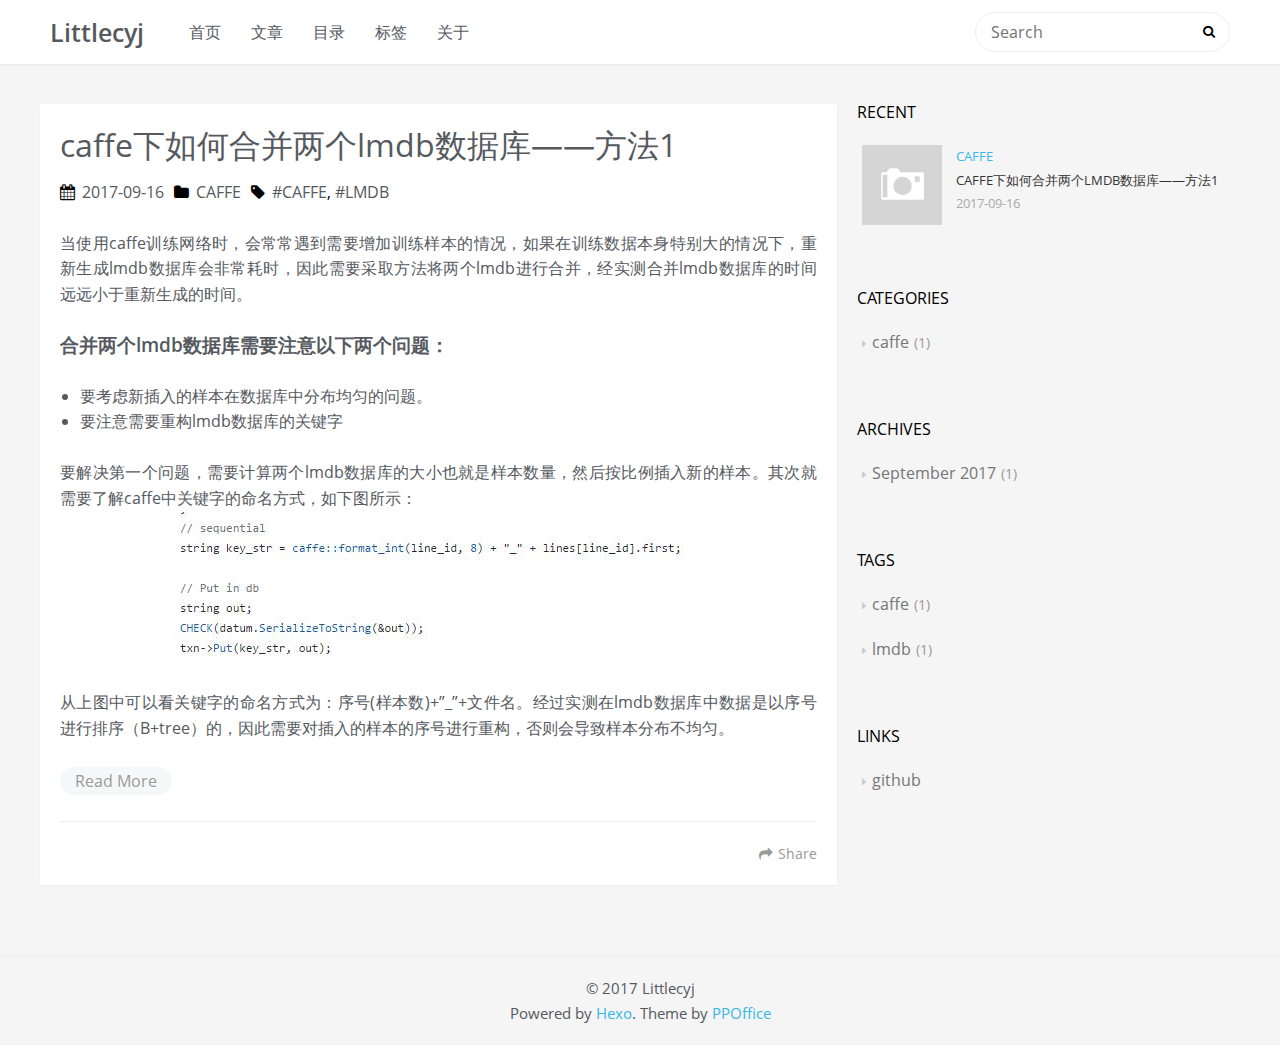
<file: index.html>
<!DOCTYPE html>
<html>
<head>
    <meta charset="utf-8">
    
    <title>Littlecyj</title>
    <meta name="viewport" content="width=device-width, initial-scale=1, maximum-scale=1" />
    <meta property="og:type" content="website">
<meta property="og:title" content="Littlecyj">
<meta property="og:url" content="http://yoursite.com/index.html">
<meta property="og:site_name" content="Littlecyj">
<meta name="twitter:card" content="summary">
<meta name="twitter:title" content="Littlecyj">
    

    
        <link rel="alternate" href="/" title="Littlecyj" type="application/atom+xml" />
    

    

    <link rel="stylesheet" href="/libs/font-awesome/css/font-awesome.min.css">
    <link rel="stylesheet" href="/libs/open-sans/styles.css">
    <link rel="stylesheet" href="/libs/source-code-pro/styles.css">

    <link rel="stylesheet" href="/css/style.css">

    <script src="/libs/jquery/2.1.3/jquery.min.js"></script>
    
    
        <link rel="stylesheet" href="/libs/lightgallery/css/lightgallery.min.css">
    
    
        <link rel="stylesheet" href="/libs/justified-gallery/justifiedGallery.min.css">
    
    
    
    


</head>

<body>
    <div id="container">
        <header id="header">
    <div id="header-main" class="header-inner">
        <div class="outer">
            <a href="/" id="logo">
                
                <span class="site-title">Littlecyj</span>
            </a>
            <nav id="main-nav">
                
                    <a class="main-nav-link" href="/">首页</a>
                
                    <a class="main-nav-link" href="/archives">文章</a>
                
                    <a class="main-nav-link" href="/categories">目录</a>
                
                    <a class="main-nav-link" href="/tags">标签</a>
                
                    <a class="main-nav-link" href="/about">关于</a>
                
            </nav>
            
            <div id="search-form-wrap">

    <form class="search-form">
        <input type="text" class="ins-search-input search-form-input" placeholder="Search" />
        <button type="submit" class="search-form-submit"></button>
    </form>
    <div class="ins-search">
    <div class="ins-search-mask"></div>
    <div class="ins-search-container">
        <div class="ins-input-wrapper">
            <input type="text" class="ins-search-input" placeholder="Type something..." />
            <span class="ins-close ins-selectable"><i class="fa fa-times-circle"></i></span>
        </div>
        <div class="ins-section-wrapper">
            <div class="ins-section-container"></div>
        </div>
    </div>
</div>
<script>
(function (window) {
    var INSIGHT_CONFIG = {
        TRANSLATION: {
            POSTS: 'Posts',
            PAGES: 'Pages',
            CATEGORIES: 'Categories',
            TAGS: 'Tags',
            UNTITLED: '(Untitled)',
        },
        ROOT_URL: '/',
        CONTENT_URL: '/content.json',
    };
    window.INSIGHT_CONFIG = INSIGHT_CONFIG;
})(window);
</script>
<script src="/js/insight.js"></script>

</div>
        </div>
    </div>
    <div id="main-nav-mobile" class="header-sub header-inner">
        <table class="menu outer">
            <tr>
                
                    <td><a class="main-nav-link" href="/">首页</a></td>
                
                    <td><a class="main-nav-link" href="/archives">文章</a></td>
                
                    <td><a class="main-nav-link" href="/categories">目录</a></td>
                
                    <td><a class="main-nav-link" href="/tags">标签</a></td>
                
                    <td><a class="main-nav-link" href="/about">关于</a></td>
                
                <td>
                    
    <div class="search-form">
        <input type="text" class="ins-search-input search-form-input" placeholder="Search" />
    </div>

                </td>
            </tr>
        </table>
    </div>
</header>

        <div class="outer">
            
            <section id="main">
    <article id="post-caffe下如何合并两个lmdb数据库" class="article article-type-post" itemscope itemprop="blogPost">
    <div class="article-inner">
        
        
            <header class="article-header">
                
    
        <h1 itemprop="name">
            <a class="article-title" href="/2017/09/16/caffe下如何合并两个lmdb数据库/">caffe下如何合并两个lmdb数据库——方法1</a>
        </h1>
    

                
                    <div class="article-meta">
                        
    <div class="article-date">
        <i class="fa fa-calendar"></i>
        <a href="/2017/09/16/caffe下如何合并两个lmdb数据库/">
            <time datetime="2017-09-16T15:36:37.000Z" itemprop="datePublished">2017-09-16</time>
        </a>
    </div>


                        
    <div class="article-category">
    	<i class="fa fa-folder"></i>
        <a class="article-category-link" href="/categories/caffe/">caffe</a>
    </div>

                        
    <div class="article-tag">
        <i class="fa fa-tag"></i>
        <a class="tag-link" href="/tags/caffe/">caffe</a>, <a class="tag-link" href="/tags/lmdb/">lmdb</a>
    </div>

                    </div>
                
            </header>
        
        
        <div class="article-entry" itemprop="articleBody">
        
            <p><p>当使用caffe训练网络时，会常常遇到需要增加训练样本的情况，如果在训练数据本身特别大的情况下，重新生成lmdb数据库会非常耗时，因此需要采取方法将两个lmdb进行合并，经实测合并lmdb数据库的时间远远小于重新生成的时间。</p>
<h4 id="合并两个lmdb数据库需要注意以下两个问题："><a href="#合并两个lmdb数据库需要注意以下两个问题：" class="headerlink" title="合并两个lmdb数据库需要注意以下两个问题："></a>合并两个lmdb数据库需要注意以下两个问题：</h4><ul>
<li>要考虑新插入的样本在数据库中分布均匀的问题。</li>
<li>要注意需要重构lmdb数据库的关键字</li>
</ul>
<p>要解决第一个问题，需要计算两个lmdb数据库的大小也就是样本数量，然后按比例插入新的样本。其次就需要了解caffe中关键字的命名方式，如下图所示：<br><img src="/img/00000001.jpg" alt=""><br>从上图中可以看关键字的命名方式为：序号(样本数)+”_”+文件名。经过实测在lmdb数据库中数据是以序号进行排序（B+tree）的，因此需要对插入的样本的序号进行重构，否则会导致样本分布不均匀。<br></p>
            <p class="article-more-link">
                <a href="/2017/09/16/caffe下如何合并两个lmdb数据库/#more">Read More</a>
            </p>
        
        </div>
        <footer class="article-footer">
            <div class="share-container">



</div>

    <a data-url="http://yoursite.com/2017/09/16/caffe下如何合并两个lmdb数据库/" data-id="cj7rq6fou0000c8tedozuhaau" class="article-share-link"><i class="fa fa-share"></i>Share</a>
<script>
    (function ($) {
        // Prevent duplicate binding
        if (typeof(__SHARE_BUTTON_BINDED__) === 'undefined' || !__SHARE_BUTTON_BINDED__) {
            __SHARE_BUTTON_BINDED__ = true;
        } else {
            return;
        }
        $('body').on('click', function() {
            $('.article-share-box.on').removeClass('on');
        }).on('click', '.article-share-link', function(e) {
            e.stopPropagation();

            var $this = $(this),
                url = $this.attr('data-url'),
                encodedUrl = encodeURIComponent(url),
                id = 'article-share-box-' + $this.attr('data-id'),
                offset = $this.offset(),
                box;

            if ($('#' + id).length) {
                box = $('#' + id);

                if (box.hasClass('on')){
                    box.removeClass('on');
                    return;
                }
            } else {
                var html = [
                    '<div id="' + id + '" class="article-share-box">',
                        '<input class="article-share-input" value="' + url + '">',
                        '<div class="article-share-links">',
                            '<a href="https://twitter.com/intent/tweet?url=' + encodedUrl + '" class="fa fa-twitter article-share-twitter" target="_blank" title="Twitter"></a>',
                            '<a href="https://www.facebook.com/sharer.php?u=' + encodedUrl + '" class="fa fa-facebook article-share-facebook" target="_blank" title="Facebook"></a>',
                            '<a href="http://pinterest.com/pin/create/button/?url=' + encodedUrl + '" class="fa fa-pinterest article-share-pinterest" target="_blank" title="Pinterest"></a>',
                            '<a href="https://plus.google.com/share?url=' + encodedUrl + '" class="fa fa-google article-share-google" target="_blank" title="Google+"></a>',
                        '</div>',
                    '</div>'
                ].join('');

              box = $(html);

              $('body').append(box);
            }

            $('.article-share-box.on').hide();

            box.css({
                top: offset.top + 25,
                left: offset.left
            }).addClass('on');

        }).on('click', '.article-share-box', function (e) {
            e.stopPropagation();
        }).on('click', '.article-share-box-input', function () {
            $(this).select();
        }).on('click', '.article-share-box-link', function (e) {
            e.preventDefault();
            e.stopPropagation();

            window.open(this.href, 'article-share-box-window-' + Date.now(), 'width=500,height=450');
        });
    })(jQuery);
</script>

            
    

        </footer>
    </div>
    
</article>


</section>
            
                
<aside id="sidebar">
   
        
    <div class="widget-wrap">
        <h3 class="widget-title">recent</h3>
        <div class="widget">
            <ul id="recent-post" class="">
                
                    <li>
                        
                        <div class="item-thumbnail">
                            <a href="/2017/09/16/caffe下如何合并两个lmdb数据库/" class="thumbnail">
    
    
        <span class="thumbnail-image thumbnail-none"></span>
    
</a>

                        </div>
                        
                        <div class="item-inner">
                            <p class="item-category"><a class="article-category-link" href="/categories/caffe/">caffe</a></p>
                            <p class="item-title"><a href="/2017/09/16/caffe下如何合并两个lmdb数据库/" class="title">caffe下如何合并两个lmdb数据库——方法1</a></p>
                            <p class="item-date"><time datetime="2017-09-16T15:36:37.000Z" itemprop="datePublished">2017-09-16</time></p>
                        </div>
                    </li>
                
            </ul>
        </div>
    </div>

    
        
    <div class="widget-wrap">
        <h3 class="widget-title">categories</h3>
        <div class="widget">
            <ul class="category-list"><li class="category-list-item"><a class="category-list-link" href="/categories/caffe/">caffe</a><span class="category-list-count">1</span></li></ul>
        </div>
    </div>

    
        
    <div class="widget-wrap">
        <h3 class="widget-title">archives</h3>
        <div class="widget">
            <ul class="archive-list"><li class="archive-list-item"><a class="archive-list-link" href="/archives/2017/09/">September 2017</a><span class="archive-list-count">1</span></li></ul>
        </div>
    </div>

    
        
    <div class="widget-wrap">
        <h3 class="widget-title">tags</h3>
        <div class="widget">
            <ul class="tag-list"><li class="tag-list-item"><a class="tag-list-link" href="/tags/caffe/">caffe</a><span class="tag-list-count">1</span></li><li class="tag-list-item"><a class="tag-list-link" href="/tags/lmdb/">lmdb</a><span class="tag-list-count">1</span></li></ul>
        </div>
    </div>

    
        
    <div class="widget-wrap widget-list">
        <h3 class="widget-title">links</h3>
        <div class="widget">
            <ul>
                
                    <li>
                        <a href="https://github.com/littlecyj">github</a>
                    </li>
                
            </ul>
        </div>
    </div>


    
    <div id="toTop" class="fa fa-angle-up"></div>
</aside>

            
        </div>
        <footer id="footer">
    <div class="outer">
        <div id="footer-info" class="inner">
            &copy; 2017 Littlecyj<br>
            Powered by <a href="http://hexo.io/" target="_blank">Hexo</a>. Theme by <a href="http://github.com/ppoffice">PPOffice</a>
        </div>
    </div>
</footer>
        


    
        <script src="/libs/lightgallery/js/lightgallery.min.js"></script>
        <script src="/libs/lightgallery/js/lg-thumbnail.min.js"></script>
        <script src="/libs/lightgallery/js/lg-pager.min.js"></script>
        <script src="/libs/lightgallery/js/lg-autoplay.min.js"></script>
        <script src="/libs/lightgallery/js/lg-fullscreen.min.js"></script>
        <script src="/libs/lightgallery/js/lg-zoom.min.js"></script>
        <script src="/libs/lightgallery/js/lg-hash.min.js"></script>
        <script src="/libs/lightgallery/js/lg-share.min.js"></script>
        <script src="/libs/lightgallery/js/lg-video.min.js"></script>
    
    
        <script src="/libs/justified-gallery/jquery.justifiedGallery.min.js"></script>
    
    



<!-- Custom Scripts -->
<script src="/js/main.js"></script>

    </div>
</body>
</html>
</file>
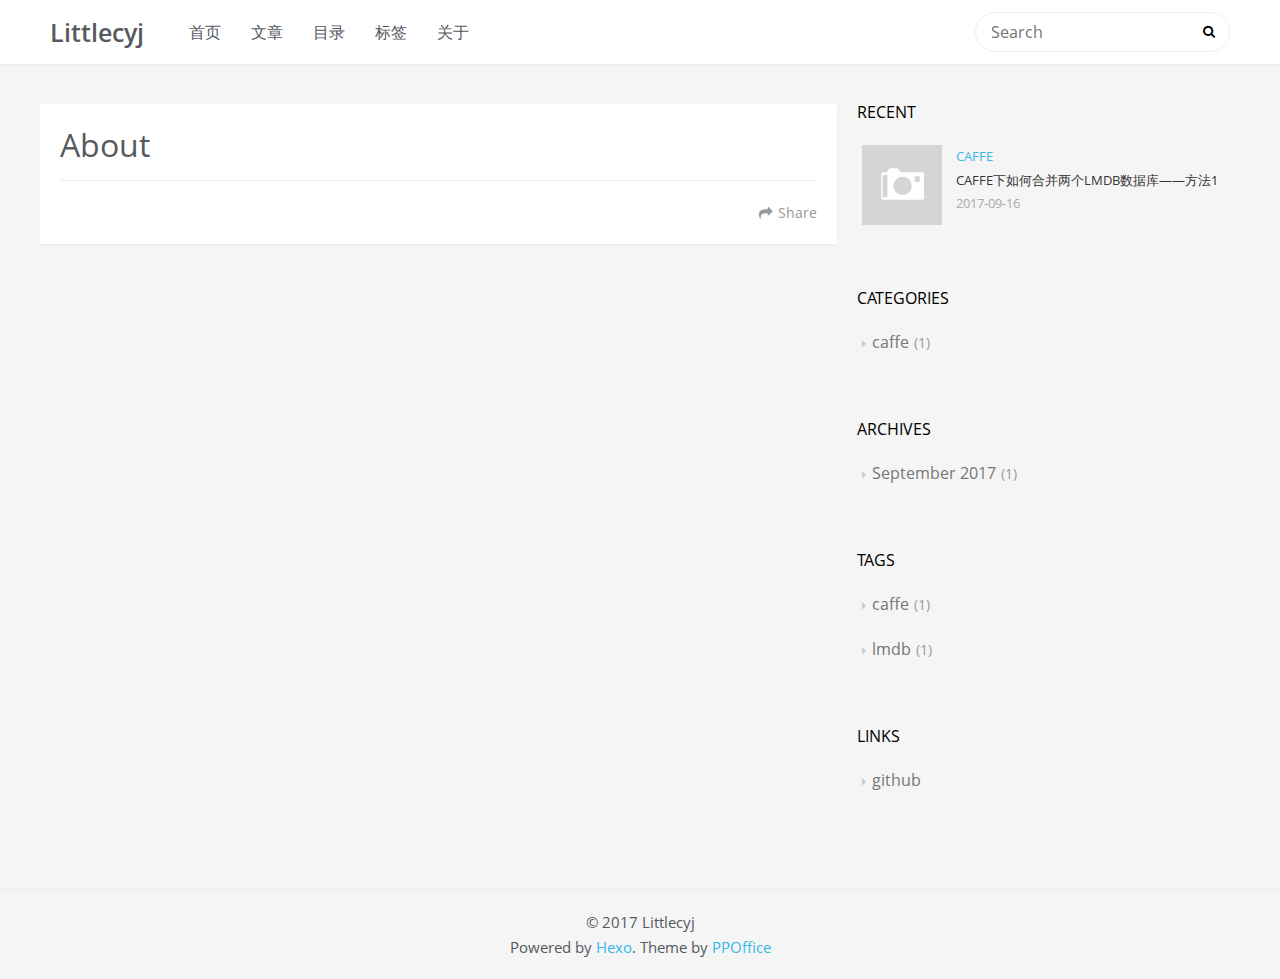
<file: about/index.html>
<!DOCTYPE html>
<html>
<head>
    <meta charset="utf-8">
    
    <title>About | Littlecyj</title>
    <meta name="viewport" content="width=device-width, initial-scale=1, maximum-scale=1" />
    <meta property="og:type" content="website">
<meta property="og:title" content="About">
<meta property="og:url" content="http://yoursite.com/about/index.html">
<meta property="og:site_name" content="Littlecyj">
<meta property="og:updated_time" content="2017-09-11T15:59:40.267Z">
<meta name="twitter:card" content="summary">
<meta name="twitter:title" content="About">
    

    
        <link rel="alternate" href="/" title="Littlecyj" type="application/atom+xml" />
    

    

    <link rel="stylesheet" href="/libs/font-awesome/css/font-awesome.min.css">
    <link rel="stylesheet" href="/libs/open-sans/styles.css">
    <link rel="stylesheet" href="/libs/source-code-pro/styles.css">

    <link rel="stylesheet" href="/css/style.css">

    <script src="/libs/jquery/2.1.3/jquery.min.js"></script>
    
    
        <link rel="stylesheet" href="/libs/lightgallery/css/lightgallery.min.css">
    
    
        <link rel="stylesheet" href="/libs/justified-gallery/justifiedGallery.min.css">
    
    
    
    


</head>

<body>
    <div id="container">
        <header id="header">
    <div id="header-main" class="header-inner">
        <div class="outer">
            <a href="/" id="logo">
                
                <span class="site-title">Littlecyj</span>
            </a>
            <nav id="main-nav">
                
                    <a class="main-nav-link" href="/">首页</a>
                
                    <a class="main-nav-link" href="/archives">文章</a>
                
                    <a class="main-nav-link" href="/categories">目录</a>
                
                    <a class="main-nav-link" href="/tags">标签</a>
                
                    <a class="main-nav-link" href="/about">关于</a>
                
            </nav>
            
            <div id="search-form-wrap">

    <form class="search-form">
        <input type="text" class="ins-search-input search-form-input" placeholder="Search" />
        <button type="submit" class="search-form-submit"></button>
    </form>
    <div class="ins-search">
    <div class="ins-search-mask"></div>
    <div class="ins-search-container">
        <div class="ins-input-wrapper">
            <input type="text" class="ins-search-input" placeholder="Type something..." />
            <span class="ins-close ins-selectable"><i class="fa fa-times-circle"></i></span>
        </div>
        <div class="ins-section-wrapper">
            <div class="ins-section-container"></div>
        </div>
    </div>
</div>
<script>
(function (window) {
    var INSIGHT_CONFIG = {
        TRANSLATION: {
            POSTS: 'Posts',
            PAGES: 'Pages',
            CATEGORIES: 'Categories',
            TAGS: 'Tags',
            UNTITLED: '(Untitled)',
        },
        ROOT_URL: '/',
        CONTENT_URL: '/content.json',
    };
    window.INSIGHT_CONFIG = INSIGHT_CONFIG;
})(window);
</script>
<script src="/js/insight.js"></script>

</div>
        </div>
    </div>
    <div id="main-nav-mobile" class="header-sub header-inner">
        <table class="menu outer">
            <tr>
                
                    <td><a class="main-nav-link" href="/">首页</a></td>
                
                    <td><a class="main-nav-link" href="/archives">文章</a></td>
                
                    <td><a class="main-nav-link" href="/categories">目录</a></td>
                
                    <td><a class="main-nav-link" href="/tags">标签</a></td>
                
                    <td><a class="main-nav-link" href="/about">关于</a></td>
                
                <td>
                    
    <div class="search-form">
        <input type="text" class="ins-search-input search-form-input" placeholder="Search" />
    </div>

                </td>
            </tr>
        </table>
    </div>
</header>

        <div class="outer">
            
            <section id="main"><article id="page-" class="article article-type-page" itemscope itemprop="blogPost">
    <div class="article-inner">
        
        
            <header class="article-header">
                
    
        <h1 class="article-title" itemprop="name">
            About
        </h1>
    

                
            </header>
        
        
        <div class="article-entry" itemprop="articleBody">
        
            
            
        
        </div>
        <footer class="article-footer">
            <div class="share-container">



</div>

    <a data-url="http://yoursite.com/about/index.html" data-id="cj7rq6fp40001c8tetwayk1sn" class="article-share-link"><i class="fa fa-share"></i>Share</a>
<script>
    (function ($) {
        // Prevent duplicate binding
        if (typeof(__SHARE_BUTTON_BINDED__) === 'undefined' || !__SHARE_BUTTON_BINDED__) {
            __SHARE_BUTTON_BINDED__ = true;
        } else {
            return;
        }
        $('body').on('click', function() {
            $('.article-share-box.on').removeClass('on');
        }).on('click', '.article-share-link', function(e) {
            e.stopPropagation();

            var $this = $(this),
                url = $this.attr('data-url'),
                encodedUrl = encodeURIComponent(url),
                id = 'article-share-box-' + $this.attr('data-id'),
                offset = $this.offset(),
                box;

            if ($('#' + id).length) {
                box = $('#' + id);

                if (box.hasClass('on')){
                    box.removeClass('on');
                    return;
                }
            } else {
                var html = [
                    '<div id="' + id + '" class="article-share-box">',
                        '<input class="article-share-input" value="' + url + '">',
                        '<div class="article-share-links">',
                            '<a href="https://twitter.com/intent/tweet?url=' + encodedUrl + '" class="fa fa-twitter article-share-twitter" target="_blank" title="Twitter"></a>',
                            '<a href="https://www.facebook.com/sharer.php?u=' + encodedUrl + '" class="fa fa-facebook article-share-facebook" target="_blank" title="Facebook"></a>',
                            '<a href="http://pinterest.com/pin/create/button/?url=' + encodedUrl + '" class="fa fa-pinterest article-share-pinterest" target="_blank" title="Pinterest"></a>',
                            '<a href="https://plus.google.com/share?url=' + encodedUrl + '" class="fa fa-google article-share-google" target="_blank" title="Google+"></a>',
                        '</div>',
                    '</div>'
                ].join('');

              box = $(html);

              $('body').append(box);
            }

            $('.article-share-box.on').hide();

            box.css({
                top: offset.top + 25,
                left: offset.left
            }).addClass('on');

        }).on('click', '.article-share-box', function (e) {
            e.stopPropagation();
        }).on('click', '.article-share-box-input', function () {
            $(this).select();
        }).on('click', '.article-share-box-link', function (e) {
            e.preventDefault();
            e.stopPropagation();

            window.open(this.href, 'article-share-box-window-' + Date.now(), 'width=500,height=450');
        });
    })(jQuery);
</script>

            
    

        </footer>
    </div>
    
        

    
</article>


    
    

</section>
            
                
<aside id="sidebar">
   
        
    <div class="widget-wrap">
        <h3 class="widget-title">recent</h3>
        <div class="widget">
            <ul id="recent-post" class="">
                
                    <li>
                        
                        <div class="item-thumbnail">
                            <a href="/2017/09/16/caffe下如何合并两个lmdb数据库/" class="thumbnail">
    
    
        <span class="thumbnail-image thumbnail-none"></span>
    
</a>

                        </div>
                        
                        <div class="item-inner">
                            <p class="item-category"><a class="article-category-link" href="/categories/caffe/">caffe</a></p>
                            <p class="item-title"><a href="/2017/09/16/caffe下如何合并两个lmdb数据库/" class="title">caffe下如何合并两个lmdb数据库——方法1</a></p>
                            <p class="item-date"><time datetime="2017-09-16T15:36:37.000Z" itemprop="datePublished">2017-09-16</time></p>
                        </div>
                    </li>
                
            </ul>
        </div>
    </div>

    
        
    <div class="widget-wrap">
        <h3 class="widget-title">categories</h3>
        <div class="widget">
            <ul class="category-list"><li class="category-list-item"><a class="category-list-link" href="/categories/caffe/">caffe</a><span class="category-list-count">1</span></li></ul>
        </div>
    </div>

    
        
    <div class="widget-wrap">
        <h3 class="widget-title">archives</h3>
        <div class="widget">
            <ul class="archive-list"><li class="archive-list-item"><a class="archive-list-link" href="/archives/2017/09/">September 2017</a><span class="archive-list-count">1</span></li></ul>
        </div>
    </div>

    
        
    <div class="widget-wrap">
        <h3 class="widget-title">tags</h3>
        <div class="widget">
            <ul class="tag-list"><li class="tag-list-item"><a class="tag-list-link" href="/tags/caffe/">caffe</a><span class="tag-list-count">1</span></li><li class="tag-list-item"><a class="tag-list-link" href="/tags/lmdb/">lmdb</a><span class="tag-list-count">1</span></li></ul>
        </div>
    </div>

    
        
    <div class="widget-wrap widget-list">
        <h3 class="widget-title">links</h3>
        <div class="widget">
            <ul>
                
                    <li>
                        <a href="https://github.com/littlecyj">github</a>
                    </li>
                
            </ul>
        </div>
    </div>


    
    <div id="toTop" class="fa fa-angle-up"></div>
</aside>

            
        </div>
        <footer id="footer">
    <div class="outer">
        <div id="footer-info" class="inner">
            &copy; 2017 Littlecyj<br>
            Powered by <a href="http://hexo.io/" target="_blank">Hexo</a>. Theme by <a href="http://github.com/ppoffice">PPOffice</a>
        </div>
    </div>
</footer>
        


    
        <script src="/libs/lightgallery/js/lightgallery.min.js"></script>
        <script src="/libs/lightgallery/js/lg-thumbnail.min.js"></script>
        <script src="/libs/lightgallery/js/lg-pager.min.js"></script>
        <script src="/libs/lightgallery/js/lg-autoplay.min.js"></script>
        <script src="/libs/lightgallery/js/lg-fullscreen.min.js"></script>
        <script src="/libs/lightgallery/js/lg-zoom.min.js"></script>
        <script src="/libs/lightgallery/js/lg-hash.min.js"></script>
        <script src="/libs/lightgallery/js/lg-share.min.js"></script>
        <script src="/libs/lightgallery/js/lg-video.min.js"></script>
    
    
        <script src="/libs/justified-gallery/jquery.justifiedGallery.min.js"></script>
    
    



<!-- Custom Scripts -->
<script src="/js/main.js"></script>

    </div>
</body>
</html>
</file>
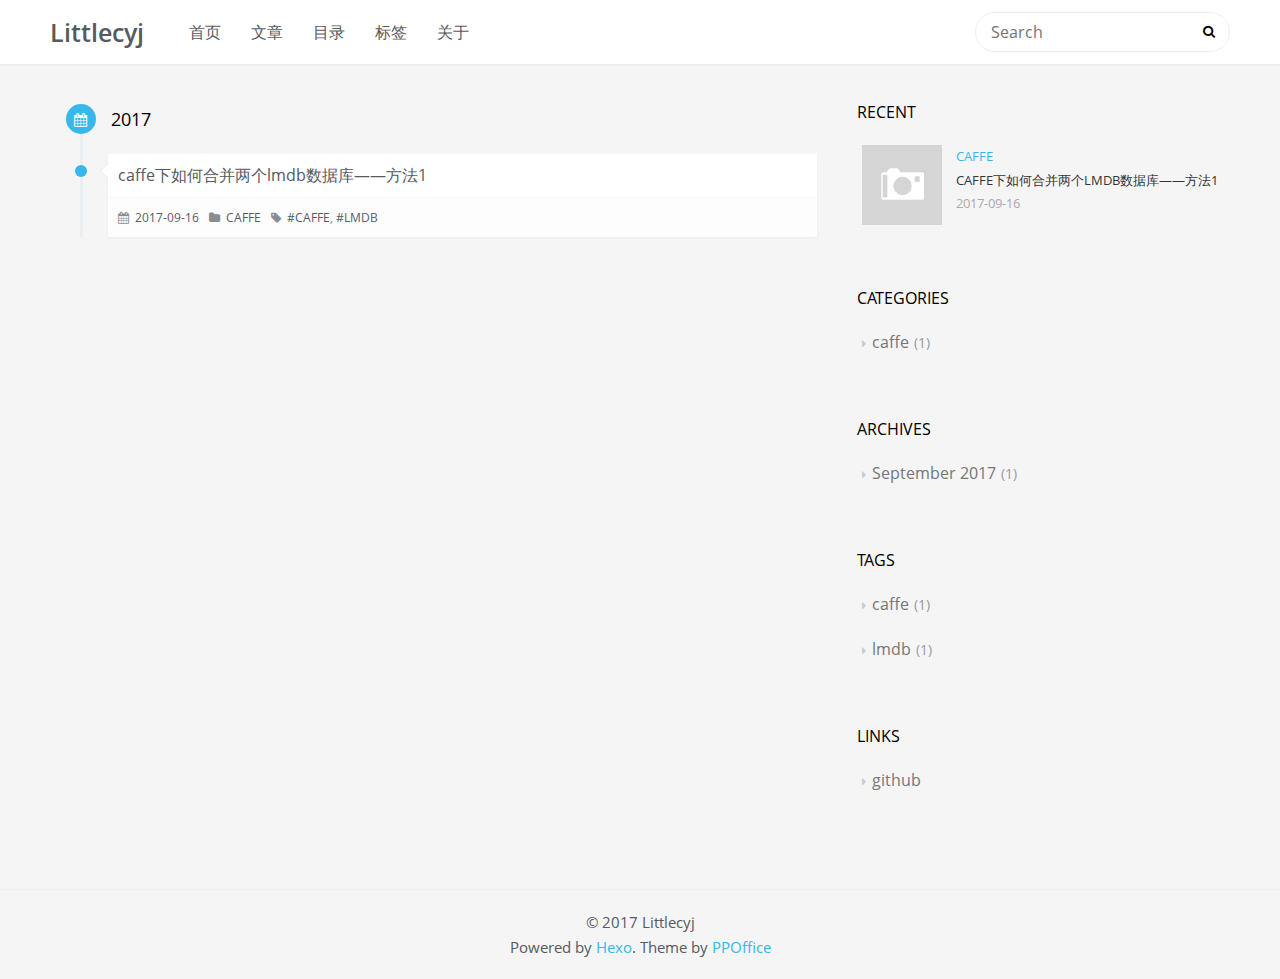
<file: archives/index.html>
<!DOCTYPE html>
<html>
<head>
    <meta charset="utf-8">
    
    <title>Archive | Littlecyj</title>
    <meta name="viewport" content="width=device-width, initial-scale=1, maximum-scale=1" />
    <meta property="og:type" content="website">
<meta property="og:title" content="Littlecyj">
<meta property="og:url" content="http://yoursite.com/archives/index.html">
<meta property="og:site_name" content="Littlecyj">
<meta name="twitter:card" content="summary">
<meta name="twitter:title" content="Littlecyj">
    

    
        <link rel="alternate" href="/" title="Littlecyj" type="application/atom+xml" />
    

    

    <link rel="stylesheet" href="/libs/font-awesome/css/font-awesome.min.css">
    <link rel="stylesheet" href="/libs/open-sans/styles.css">
    <link rel="stylesheet" href="/libs/source-code-pro/styles.css">

    <link rel="stylesheet" href="/css/style.css">

    <script src="/libs/jquery/2.1.3/jquery.min.js"></script>
    
    
        <link rel="stylesheet" href="/libs/lightgallery/css/lightgallery.min.css">
    
    
        <link rel="stylesheet" href="/libs/justified-gallery/justifiedGallery.min.css">
    
    
    
    


</head>

<body>
    <div id="container">
        <header id="header">
    <div id="header-main" class="header-inner">
        <div class="outer">
            <a href="/" id="logo">
                
                <span class="site-title">Littlecyj</span>
            </a>
            <nav id="main-nav">
                
                    <a class="main-nav-link" href="/">首页</a>
                
                    <a class="main-nav-link" href="/archives">文章</a>
                
                    <a class="main-nav-link" href="/categories">目录</a>
                
                    <a class="main-nav-link" href="/tags">标签</a>
                
                    <a class="main-nav-link" href="/about">关于</a>
                
            </nav>
            
            <div id="search-form-wrap">

    <form class="search-form">
        <input type="text" class="ins-search-input search-form-input" placeholder="Search" />
        <button type="submit" class="search-form-submit"></button>
    </form>
    <div class="ins-search">
    <div class="ins-search-mask"></div>
    <div class="ins-search-container">
        <div class="ins-input-wrapper">
            <input type="text" class="ins-search-input" placeholder="Type something..." />
            <span class="ins-close ins-selectable"><i class="fa fa-times-circle"></i></span>
        </div>
        <div class="ins-section-wrapper">
            <div class="ins-section-container"></div>
        </div>
    </div>
</div>
<script>
(function (window) {
    var INSIGHT_CONFIG = {
        TRANSLATION: {
            POSTS: 'Posts',
            PAGES: 'Pages',
            CATEGORIES: 'Categories',
            TAGS: 'Tags',
            UNTITLED: '(Untitled)',
        },
        ROOT_URL: '/',
        CONTENT_URL: '/content.json',
    };
    window.INSIGHT_CONFIG = INSIGHT_CONFIG;
})(window);
</script>
<script src="/js/insight.js"></script>

</div>
        </div>
    </div>
    <div id="main-nav-mobile" class="header-sub header-inner">
        <table class="menu outer">
            <tr>
                
                    <td><a class="main-nav-link" href="/">首页</a></td>
                
                    <td><a class="main-nav-link" href="/archives">文章</a></td>
                
                    <td><a class="main-nav-link" href="/categories">目录</a></td>
                
                    <td><a class="main-nav-link" href="/tags">标签</a></td>
                
                    <td><a class="main-nav-link" href="/about">关于</a></td>
                
                <td>
                    
    <div class="search-form">
        <input type="text" class="ins-search-input search-form-input" placeholder="Search" />
    </div>

                </td>
            </tr>
        </table>
    </div>
</header>

        <div class="outer">
            
            <section id="main"><div class="timeline timeline-wrap">
    
            <div class="timeline-row timeline-row-major">
                <span class="node"><i class="fa fa-calendar"></i></span>
                <h1 class="title">2017</h1>
            </div>
        
        <div class="timeline-row">
            <span class="node"></span>
            <div class="content">
                
    
        <h1 itemprop="name">
            <a class="timeline-article-title" href="/2017/09/16/caffe下如何合并两个lmdb数据库/">caffe下如何合并两个lmdb数据库——方法1</a>
        </h1>
    

                <div class="article-meta">
                    
    <div class="article-date">
        <i class="fa fa-calendar"></i>
        <a href="/2017/09/16/caffe下如何合并两个lmdb数据库/">
            <time datetime="2017-09-16T15:36:37.000Z" itemprop="datePublished">2017-09-16</time>
        </a>
    </div>


                    
    <div class="article-category">
    	<i class="fa fa-folder"></i>
        <a class="article-category-link" href="/categories/caffe/">caffe</a>
    </div>

                    
    <div class="article-tag">
        <i class="fa fa-tag"></i>
        <a class="tag-link" href="/tags/caffe/">caffe</a>, <a class="tag-link" href="/tags/lmdb/">lmdb</a>
    </div>

                </div>
            </div>
        </div>
    
</div>
</section>
            
                
<aside id="sidebar">
   
        
    <div class="widget-wrap">
        <h3 class="widget-title">recent</h3>
        <div class="widget">
            <ul id="recent-post" class="">
                
                    <li>
                        
                        <div class="item-thumbnail">
                            <a href="/2017/09/16/caffe下如何合并两个lmdb数据库/" class="thumbnail">
    
    
        <span class="thumbnail-image thumbnail-none"></span>
    
</a>

                        </div>
                        
                        <div class="item-inner">
                            <p class="item-category"><a class="article-category-link" href="/categories/caffe/">caffe</a></p>
                            <p class="item-title"><a href="/2017/09/16/caffe下如何合并两个lmdb数据库/" class="title">caffe下如何合并两个lmdb数据库——方法1</a></p>
                            <p class="item-date"><time datetime="2017-09-16T15:36:37.000Z" itemprop="datePublished">2017-09-16</time></p>
                        </div>
                    </li>
                
            </ul>
        </div>
    </div>

    
        
    <div class="widget-wrap">
        <h3 class="widget-title">categories</h3>
        <div class="widget">
            <ul class="category-list"><li class="category-list-item"><a class="category-list-link" href="/categories/caffe/">caffe</a><span class="category-list-count">1</span></li></ul>
        </div>
    </div>

    
        
    <div class="widget-wrap">
        <h3 class="widget-title">archives</h3>
        <div class="widget">
            <ul class="archive-list"><li class="archive-list-item"><a class="archive-list-link" href="/archives/2017/09/">September 2017</a><span class="archive-list-count">1</span></li></ul>
        </div>
    </div>

    
        
    <div class="widget-wrap">
        <h3 class="widget-title">tags</h3>
        <div class="widget">
            <ul class="tag-list"><li class="tag-list-item"><a class="tag-list-link" href="/tags/caffe/">caffe</a><span class="tag-list-count">1</span></li><li class="tag-list-item"><a class="tag-list-link" href="/tags/lmdb/">lmdb</a><span class="tag-list-count">1</span></li></ul>
        </div>
    </div>

    
        
    <div class="widget-wrap widget-list">
        <h3 class="widget-title">links</h3>
        <div class="widget">
            <ul>
                
                    <li>
                        <a href="https://github.com/littlecyj">github</a>
                    </li>
                
            </ul>
        </div>
    </div>


    
    <div id="toTop" class="fa fa-angle-up"></div>
</aside>

            
        </div>
        <footer id="footer">
    <div class="outer">
        <div id="footer-info" class="inner">
            &copy; 2017 Littlecyj<br>
            Powered by <a href="http://hexo.io/" target="_blank">Hexo</a>. Theme by <a href="http://github.com/ppoffice">PPOffice</a>
        </div>
    </div>
</footer>
        


    
        <script src="/libs/lightgallery/js/lightgallery.min.js"></script>
        <script src="/libs/lightgallery/js/lg-thumbnail.min.js"></script>
        <script src="/libs/lightgallery/js/lg-pager.min.js"></script>
        <script src="/libs/lightgallery/js/lg-autoplay.min.js"></script>
        <script src="/libs/lightgallery/js/lg-fullscreen.min.js"></script>
        <script src="/libs/lightgallery/js/lg-zoom.min.js"></script>
        <script src="/libs/lightgallery/js/lg-hash.min.js"></script>
        <script src="/libs/lightgallery/js/lg-share.min.js"></script>
        <script src="/libs/lightgallery/js/lg-video.min.js"></script>
    
    
        <script src="/libs/justified-gallery/jquery.justifiedGallery.min.js"></script>
    
    



<!-- Custom Scripts -->
<script src="/js/main.js"></script>

    </div>
</body>
</html>
</file>
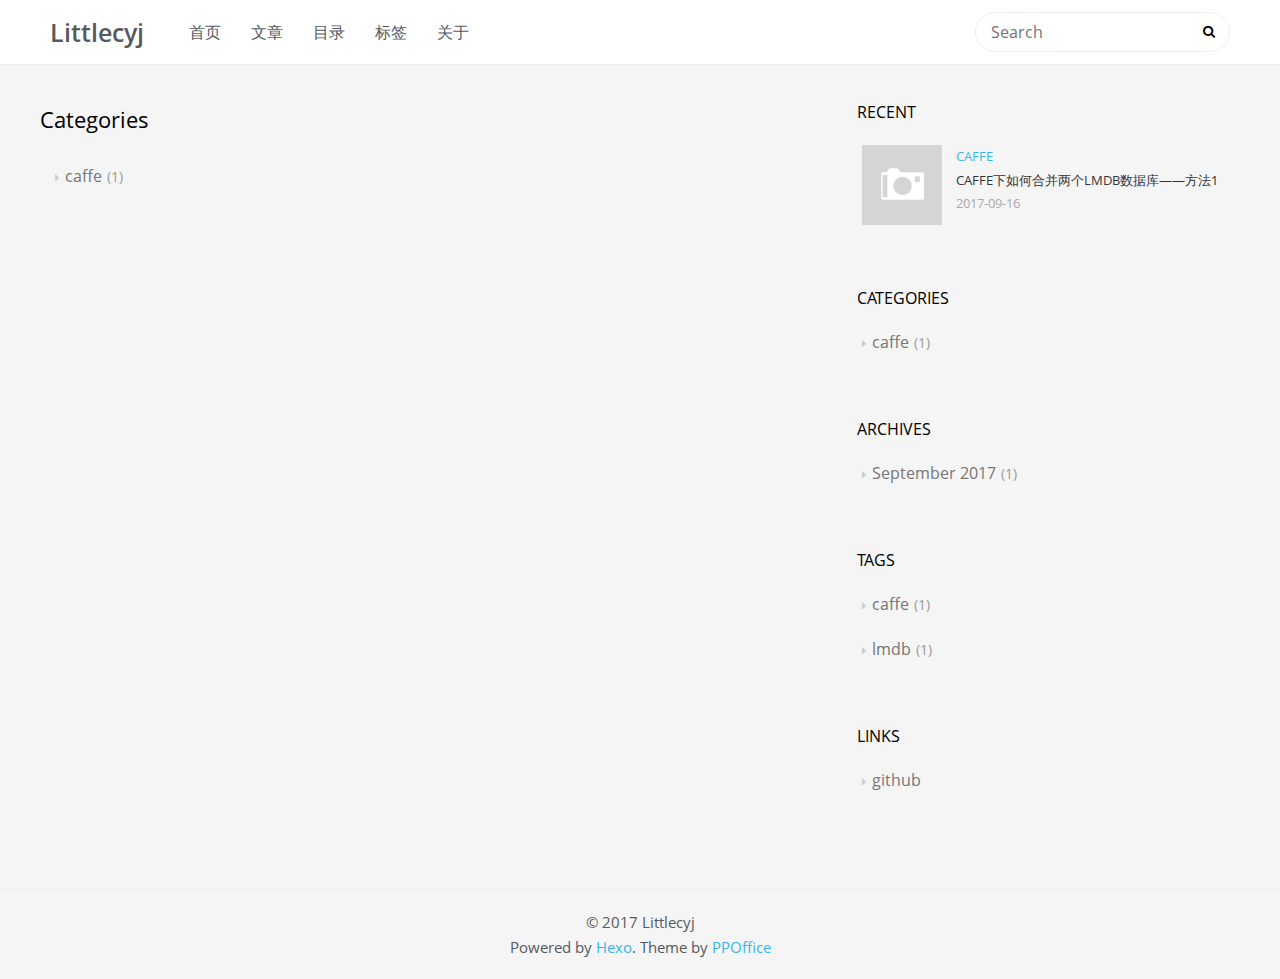
<file: categories/index.html>
<!DOCTYPE html>
<html>
<head>
    <meta charset="utf-8">
    
    <title>Categories | Littlecyj</title>
    <meta name="viewport" content="width=device-width, initial-scale=1, maximum-scale=1" />
    <meta property="og:type" content="website">
<meta property="og:title" content="Categories">
<meta property="og:url" content="http://yoursite.com/categories/index.html">
<meta property="og:site_name" content="Littlecyj">
<meta property="og:updated_time" content="2017-09-11T15:59:40.267Z">
<meta name="twitter:card" content="summary">
<meta name="twitter:title" content="Categories">
    

    
        <link rel="alternate" href="/" title="Littlecyj" type="application/atom+xml" />
    

    

    <link rel="stylesheet" href="/libs/font-awesome/css/font-awesome.min.css">
    <link rel="stylesheet" href="/libs/open-sans/styles.css">
    <link rel="stylesheet" href="/libs/source-code-pro/styles.css">

    <link rel="stylesheet" href="/css/style.css">

    <script src="/libs/jquery/2.1.3/jquery.min.js"></script>
    
    
        <link rel="stylesheet" href="/libs/lightgallery/css/lightgallery.min.css">
    
    
        <link rel="stylesheet" href="/libs/justified-gallery/justifiedGallery.min.css">
    
    
    
    


</head>

<body>
    <div id="container">
        <header id="header">
    <div id="header-main" class="header-inner">
        <div class="outer">
            <a href="/" id="logo">
                
                <span class="site-title">Littlecyj</span>
            </a>
            <nav id="main-nav">
                
                    <a class="main-nav-link" href="/">首页</a>
                
                    <a class="main-nav-link" href="/archives">文章</a>
                
                    <a class="main-nav-link" href="/categories">目录</a>
                
                    <a class="main-nav-link" href="/tags">标签</a>
                
                    <a class="main-nav-link" href="/about">关于</a>
                
            </nav>
            
            <div id="search-form-wrap">

    <form class="search-form">
        <input type="text" class="ins-search-input search-form-input" placeholder="Search" />
        <button type="submit" class="search-form-submit"></button>
    </form>
    <div class="ins-search">
    <div class="ins-search-mask"></div>
    <div class="ins-search-container">
        <div class="ins-input-wrapper">
            <input type="text" class="ins-search-input" placeholder="Type something..." />
            <span class="ins-close ins-selectable"><i class="fa fa-times-circle"></i></span>
        </div>
        <div class="ins-section-wrapper">
            <div class="ins-section-container"></div>
        </div>
    </div>
</div>
<script>
(function (window) {
    var INSIGHT_CONFIG = {
        TRANSLATION: {
            POSTS: 'Posts',
            PAGES: 'Pages',
            CATEGORIES: 'Categories',
            TAGS: 'Tags',
            UNTITLED: '(Untitled)',
        },
        ROOT_URL: '/',
        CONTENT_URL: '/content.json',
    };
    window.INSIGHT_CONFIG = INSIGHT_CONFIG;
})(window);
</script>
<script src="/js/insight.js"></script>

</div>
        </div>
    </div>
    <div id="main-nav-mobile" class="header-sub header-inner">
        <table class="menu outer">
            <tr>
                
                    <td><a class="main-nav-link" href="/">首页</a></td>
                
                    <td><a class="main-nav-link" href="/archives">文章</a></td>
                
                    <td><a class="main-nav-link" href="/categories">目录</a></td>
                
                    <td><a class="main-nav-link" href="/tags">标签</a></td>
                
                    <td><a class="main-nav-link" href="/about">关于</a></td>
                
                <td>
                    
    <div class="search-form">
        <input type="text" class="ins-search-input search-form-input" placeholder="Search" />
    </div>

                </td>
            </tr>
        </table>
    </div>
</header>

        <div class="outer">
            
            <section id="main"><section class="layout-wrap">
    <div class="layout-title">
        <span>Categories</span>
    </div>
    <div class="layout-wrap-inner list-categories">
        
            <ul class="category-list"><li class="category-list-item"><a class="category-list-link" href="/categories/caffe/">caffe</a><span class="category-list-count">1</span></li></ul>
        
    </div>
</section></section>
            
                
<aside id="sidebar">
   
        
    <div class="widget-wrap">
        <h3 class="widget-title">recent</h3>
        <div class="widget">
            <ul id="recent-post" class="">
                
                    <li>
                        
                        <div class="item-thumbnail">
                            <a href="/2017/09/16/caffe下如何合并两个lmdb数据库/" class="thumbnail">
    
    
        <span class="thumbnail-image thumbnail-none"></span>
    
</a>

                        </div>
                        
                        <div class="item-inner">
                            <p class="item-category"><a class="article-category-link" href="/categories/caffe/">caffe</a></p>
                            <p class="item-title"><a href="/2017/09/16/caffe下如何合并两个lmdb数据库/" class="title">caffe下如何合并两个lmdb数据库——方法1</a></p>
                            <p class="item-date"><time datetime="2017-09-16T15:36:37.000Z" itemprop="datePublished">2017-09-16</time></p>
                        </div>
                    </li>
                
            </ul>
        </div>
    </div>

    
        
    <div class="widget-wrap">
        <h3 class="widget-title">categories</h3>
        <div class="widget">
            <ul class="category-list"><li class="category-list-item"><a class="category-list-link" href="/categories/caffe/">caffe</a><span class="category-list-count">1</span></li></ul>
        </div>
    </div>

    
        
    <div class="widget-wrap">
        <h3 class="widget-title">archives</h3>
        <div class="widget">
            <ul class="archive-list"><li class="archive-list-item"><a class="archive-list-link" href="/archives/2017/09/">September 2017</a><span class="archive-list-count">1</span></li></ul>
        </div>
    </div>

    
        
    <div class="widget-wrap">
        <h3 class="widget-title">tags</h3>
        <div class="widget">
            <ul class="tag-list"><li class="tag-list-item"><a class="tag-list-link" href="/tags/caffe/">caffe</a><span class="tag-list-count">1</span></li><li class="tag-list-item"><a class="tag-list-link" href="/tags/lmdb/">lmdb</a><span class="tag-list-count">1</span></li></ul>
        </div>
    </div>

    
        
    <div class="widget-wrap widget-list">
        <h3 class="widget-title">links</h3>
        <div class="widget">
            <ul>
                
                    <li>
                        <a href="https://github.com/littlecyj">github</a>
                    </li>
                
            </ul>
        </div>
    </div>


    
    <div id="toTop" class="fa fa-angle-up"></div>
</aside>

            
        </div>
        <footer id="footer">
    <div class="outer">
        <div id="footer-info" class="inner">
            &copy; 2017 Littlecyj<br>
            Powered by <a href="http://hexo.io/" target="_blank">Hexo</a>. Theme by <a href="http://github.com/ppoffice">PPOffice</a>
        </div>
    </div>
</footer>
        


    
        <script src="/libs/lightgallery/js/lightgallery.min.js"></script>
        <script src="/libs/lightgallery/js/lg-thumbnail.min.js"></script>
        <script src="/libs/lightgallery/js/lg-pager.min.js"></script>
        <script src="/libs/lightgallery/js/lg-autoplay.min.js"></script>
        <script src="/libs/lightgallery/js/lg-fullscreen.min.js"></script>
        <script src="/libs/lightgallery/js/lg-zoom.min.js"></script>
        <script src="/libs/lightgallery/js/lg-hash.min.js"></script>
        <script src="/libs/lightgallery/js/lg-share.min.js"></script>
        <script src="/libs/lightgallery/js/lg-video.min.js"></script>
    
    
        <script src="/libs/justified-gallery/jquery.justifiedGallery.min.js"></script>
    
    



<!-- Custom Scripts -->
<script src="/js/main.js"></script>

    </div>
</body>
</html>
</file>
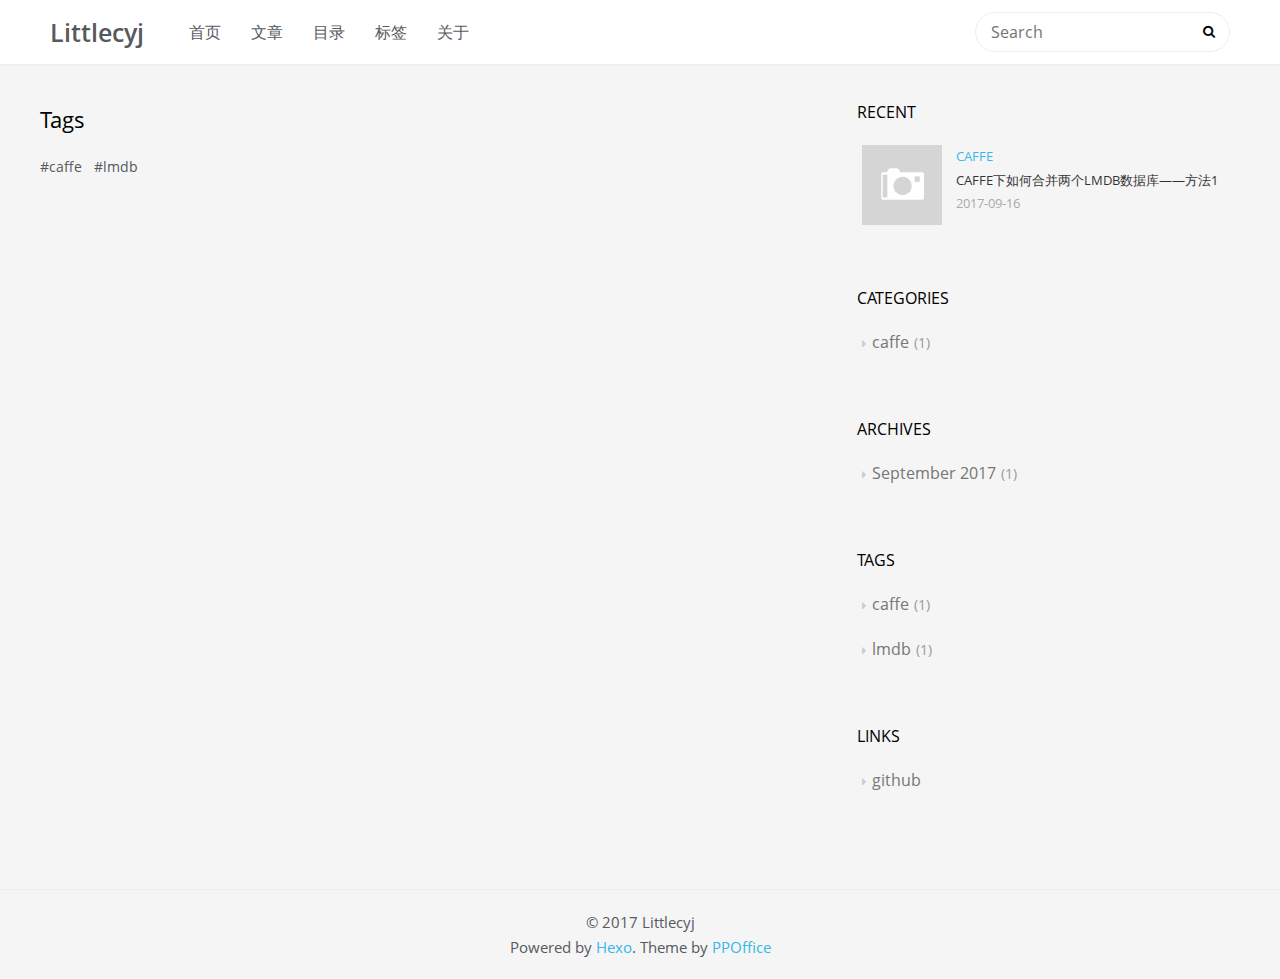
<file: tags/index.html>
<!DOCTYPE html>
<html>
<head>
    <meta charset="utf-8">
    
    <title>Tags | Littlecyj</title>
    <meta name="viewport" content="width=device-width, initial-scale=1, maximum-scale=1" />
    <meta property="og:type" content="website">
<meta property="og:title" content="Tags">
<meta property="og:url" content="http://yoursite.com/tags/index.html">
<meta property="og:site_name" content="Littlecyj">
<meta property="og:updated_time" content="2017-09-11T15:59:40.267Z">
<meta name="twitter:card" content="summary">
<meta name="twitter:title" content="Tags">
    

    
        <link rel="alternate" href="/" title="Littlecyj" type="application/atom+xml" />
    

    

    <link rel="stylesheet" href="/libs/font-awesome/css/font-awesome.min.css">
    <link rel="stylesheet" href="/libs/open-sans/styles.css">
    <link rel="stylesheet" href="/libs/source-code-pro/styles.css">

    <link rel="stylesheet" href="/css/style.css">

    <script src="/libs/jquery/2.1.3/jquery.min.js"></script>
    
    
        <link rel="stylesheet" href="/libs/lightgallery/css/lightgallery.min.css">
    
    
        <link rel="stylesheet" href="/libs/justified-gallery/justifiedGallery.min.css">
    
    
    
    


</head>

<body>
    <div id="container">
        <header id="header">
    <div id="header-main" class="header-inner">
        <div class="outer">
            <a href="/" id="logo">
                
                <span class="site-title">Littlecyj</span>
            </a>
            <nav id="main-nav">
                
                    <a class="main-nav-link" href="/">首页</a>
                
                    <a class="main-nav-link" href="/archives">文章</a>
                
                    <a class="main-nav-link" href="/categories">目录</a>
                
                    <a class="main-nav-link" href="/tags">标签</a>
                
                    <a class="main-nav-link" href="/about">关于</a>
                
            </nav>
            
            <div id="search-form-wrap">

    <form class="search-form">
        <input type="text" class="ins-search-input search-form-input" placeholder="Search" />
        <button type="submit" class="search-form-submit"></button>
    </form>
    <div class="ins-search">
    <div class="ins-search-mask"></div>
    <div class="ins-search-container">
        <div class="ins-input-wrapper">
            <input type="text" class="ins-search-input" placeholder="Type something..." />
            <span class="ins-close ins-selectable"><i class="fa fa-times-circle"></i></span>
        </div>
        <div class="ins-section-wrapper">
            <div class="ins-section-container"></div>
        </div>
    </div>
</div>
<script>
(function (window) {
    var INSIGHT_CONFIG = {
        TRANSLATION: {
            POSTS: 'Posts',
            PAGES: 'Pages',
            CATEGORIES: 'Categories',
            TAGS: 'Tags',
            UNTITLED: '(Untitled)',
        },
        ROOT_URL: '/',
        CONTENT_URL: '/content.json',
    };
    window.INSIGHT_CONFIG = INSIGHT_CONFIG;
})(window);
</script>
<script src="/js/insight.js"></script>

</div>
        </div>
    </div>
    <div id="main-nav-mobile" class="header-sub header-inner">
        <table class="menu outer">
            <tr>
                
                    <td><a class="main-nav-link" href="/">首页</a></td>
                
                    <td><a class="main-nav-link" href="/archives">文章</a></td>
                
                    <td><a class="main-nav-link" href="/categories">目录</a></td>
                
                    <td><a class="main-nav-link" href="/tags">标签</a></td>
                
                    <td><a class="main-nav-link" href="/about">关于</a></td>
                
                <td>
                    
    <div class="search-form">
        <input type="text" class="ins-search-input search-form-input" placeholder="Search" />
    </div>

                </td>
            </tr>
        </table>
    </div>
</header>

        <div class="outer">
            
            <section id="main"><section class="layout-wrap">
    <div class="layout-title">
        <span>Tags</span>
    </div>
    <div class="layout-wrap-inner tag-cloud">
        
            <a href="/tags/caffe/" style="font-size: 14px;">caffe</a> <a href="/tags/lmdb/" style="font-size: 14px;">lmdb</a>
        
    </div>
</section></section>
            
                
<aside id="sidebar">
   
        
    <div class="widget-wrap">
        <h3 class="widget-title">recent</h3>
        <div class="widget">
            <ul id="recent-post" class="">
                
                    <li>
                        
                        <div class="item-thumbnail">
                            <a href="/2017/09/16/caffe下如何合并两个lmdb数据库/" class="thumbnail">
    
    
        <span class="thumbnail-image thumbnail-none"></span>
    
</a>

                        </div>
                        
                        <div class="item-inner">
                            <p class="item-category"><a class="article-category-link" href="/categories/caffe/">caffe</a></p>
                            <p class="item-title"><a href="/2017/09/16/caffe下如何合并两个lmdb数据库/" class="title">caffe下如何合并两个lmdb数据库——方法1</a></p>
                            <p class="item-date"><time datetime="2017-09-16T15:36:37.000Z" itemprop="datePublished">2017-09-16</time></p>
                        </div>
                    </li>
                
            </ul>
        </div>
    </div>

    
        
    <div class="widget-wrap">
        <h3 class="widget-title">categories</h3>
        <div class="widget">
            <ul class="category-list"><li class="category-list-item"><a class="category-list-link" href="/categories/caffe/">caffe</a><span class="category-list-count">1</span></li></ul>
        </div>
    </div>

    
        
    <div class="widget-wrap">
        <h3 class="widget-title">archives</h3>
        <div class="widget">
            <ul class="archive-list"><li class="archive-list-item"><a class="archive-list-link" href="/archives/2017/09/">September 2017</a><span class="archive-list-count">1</span></li></ul>
        </div>
    </div>

    
        
    <div class="widget-wrap">
        <h3 class="widget-title">tags</h3>
        <div class="widget">
            <ul class="tag-list"><li class="tag-list-item"><a class="tag-list-link" href="/tags/caffe/">caffe</a><span class="tag-list-count">1</span></li><li class="tag-list-item"><a class="tag-list-link" href="/tags/lmdb/">lmdb</a><span class="tag-list-count">1</span></li></ul>
        </div>
    </div>

    
        
    <div class="widget-wrap widget-list">
        <h3 class="widget-title">links</h3>
        <div class="widget">
            <ul>
                
                    <li>
                        <a href="https://github.com/littlecyj">github</a>
                    </li>
                
            </ul>
        </div>
    </div>


    
    <div id="toTop" class="fa fa-angle-up"></div>
</aside>

            
        </div>
        <footer id="footer">
    <div class="outer">
        <div id="footer-info" class="inner">
            &copy; 2017 Littlecyj<br>
            Powered by <a href="http://hexo.io/" target="_blank">Hexo</a>. Theme by <a href="http://github.com/ppoffice">PPOffice</a>
        </div>
    </div>
</footer>
        


    
        <script src="/libs/lightgallery/js/lightgallery.min.js"></script>
        <script src="/libs/lightgallery/js/lg-thumbnail.min.js"></script>
        <script src="/libs/lightgallery/js/lg-pager.min.js"></script>
        <script src="/libs/lightgallery/js/lg-autoplay.min.js"></script>
        <script src="/libs/lightgallery/js/lg-fullscreen.min.js"></script>
        <script src="/libs/lightgallery/js/lg-zoom.min.js"></script>
        <script src="/libs/lightgallery/js/lg-hash.min.js"></script>
        <script src="/libs/lightgallery/js/lg-share.min.js"></script>
        <script src="/libs/lightgallery/js/lg-video.min.js"></script>
    
    
        <script src="/libs/justified-gallery/jquery.justifiedGallery.min.js"></script>
    
    



<!-- Custom Scripts -->
<script src="/js/main.js"></script>

    </div>
</body>
</html>
</file>
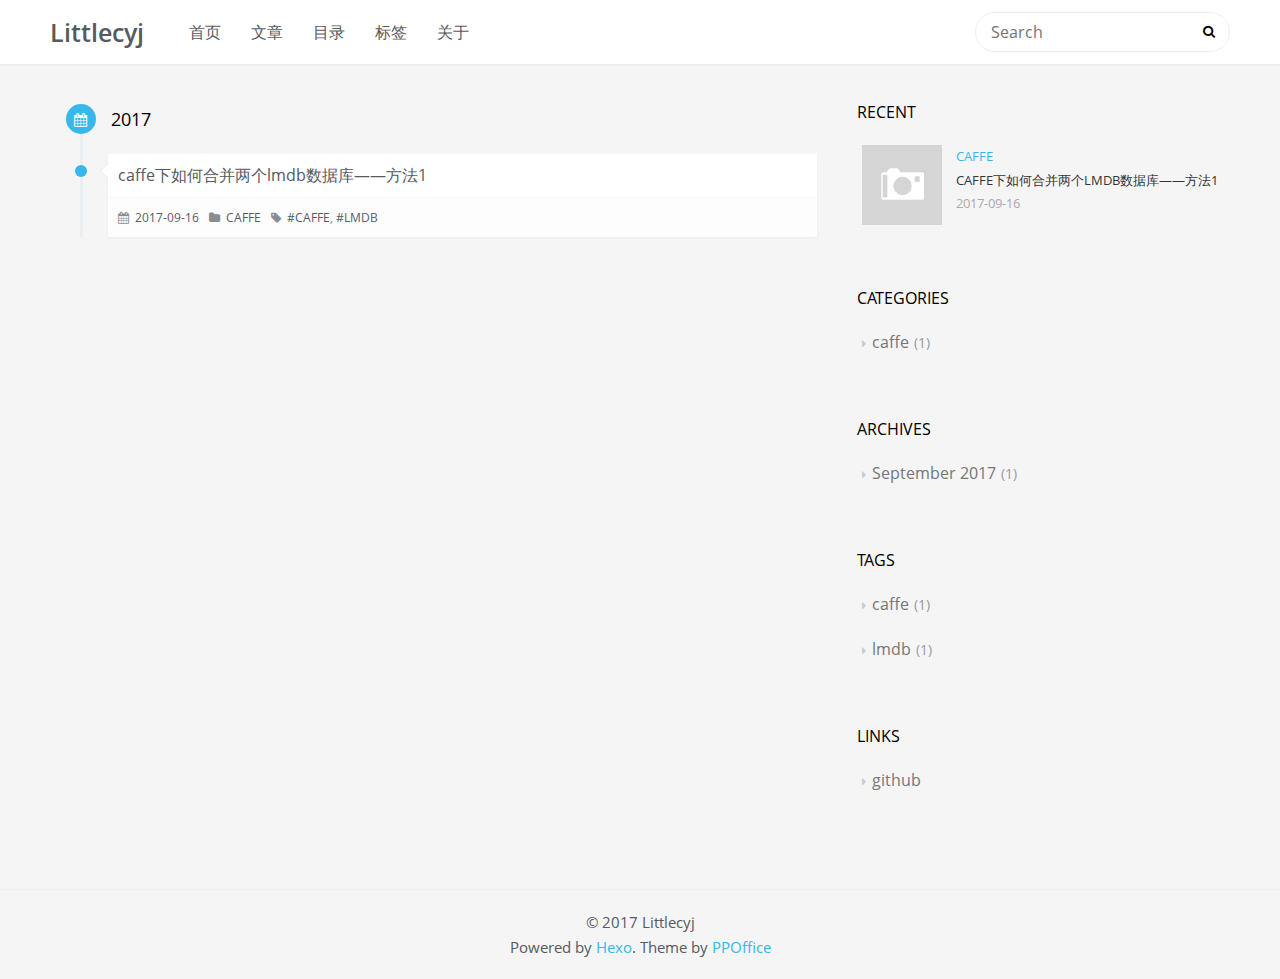
<file: archives/2017/index.html>
<!DOCTYPE html>
<html>
<head>
    <meta charset="utf-8">
    
    <title>Archive: 2017 | Littlecyj</title>
    <meta name="viewport" content="width=device-width, initial-scale=1, maximum-scale=1" />
    <meta property="og:type" content="website">
<meta property="og:title" content="Littlecyj">
<meta property="og:url" content="http://yoursite.com/archives/2017/index.html">
<meta property="og:site_name" content="Littlecyj">
<meta name="twitter:card" content="summary">
<meta name="twitter:title" content="Littlecyj">
    

    
        <link rel="alternate" href="/" title="Littlecyj" type="application/atom+xml" />
    

    

    <link rel="stylesheet" href="/libs/font-awesome/css/font-awesome.min.css">
    <link rel="stylesheet" href="/libs/open-sans/styles.css">
    <link rel="stylesheet" href="/libs/source-code-pro/styles.css">

    <link rel="stylesheet" href="/css/style.css">

    <script src="/libs/jquery/2.1.3/jquery.min.js"></script>
    
    
        <link rel="stylesheet" href="/libs/lightgallery/css/lightgallery.min.css">
    
    
        <link rel="stylesheet" href="/libs/justified-gallery/justifiedGallery.min.css">
    
    
    
    


</head>

<body>
    <div id="container">
        <header id="header">
    <div id="header-main" class="header-inner">
        <div class="outer">
            <a href="/" id="logo">
                
                <span class="site-title">Littlecyj</span>
            </a>
            <nav id="main-nav">
                
                    <a class="main-nav-link" href="/">首页</a>
                
                    <a class="main-nav-link" href="/archives">文章</a>
                
                    <a class="main-nav-link" href="/categories">目录</a>
                
                    <a class="main-nav-link" href="/tags">标签</a>
                
                    <a class="main-nav-link" href="/about">关于</a>
                
            </nav>
            
            <div id="search-form-wrap">

    <form class="search-form">
        <input type="text" class="ins-search-input search-form-input" placeholder="Search" />
        <button type="submit" class="search-form-submit"></button>
    </form>
    <div class="ins-search">
    <div class="ins-search-mask"></div>
    <div class="ins-search-container">
        <div class="ins-input-wrapper">
            <input type="text" class="ins-search-input" placeholder="Type something..." />
            <span class="ins-close ins-selectable"><i class="fa fa-times-circle"></i></span>
        </div>
        <div class="ins-section-wrapper">
            <div class="ins-section-container"></div>
        </div>
    </div>
</div>
<script>
(function (window) {
    var INSIGHT_CONFIG = {
        TRANSLATION: {
            POSTS: 'Posts',
            PAGES: 'Pages',
            CATEGORIES: 'Categories',
            TAGS: 'Tags',
            UNTITLED: '(Untitled)',
        },
        ROOT_URL: '/',
        CONTENT_URL: '/content.json',
    };
    window.INSIGHT_CONFIG = INSIGHT_CONFIG;
})(window);
</script>
<script src="/js/insight.js"></script>

</div>
        </div>
    </div>
    <div id="main-nav-mobile" class="header-sub header-inner">
        <table class="menu outer">
            <tr>
                
                    <td><a class="main-nav-link" href="/">首页</a></td>
                
                    <td><a class="main-nav-link" href="/archives">文章</a></td>
                
                    <td><a class="main-nav-link" href="/categories">目录</a></td>
                
                    <td><a class="main-nav-link" href="/tags">标签</a></td>
                
                    <td><a class="main-nav-link" href="/about">关于</a></td>
                
                <td>
                    
    <div class="search-form">
        <input type="text" class="ins-search-input search-form-input" placeholder="Search" />
    </div>

                </td>
            </tr>
        </table>
    </div>
</header>

        <div class="outer">
            
            <section id="main"><div class="timeline timeline-wrap">
    
            <div class="timeline-row timeline-row-major">
                <span class="node"><i class="fa fa-calendar"></i></span>
                <h1 class="title">2017</h1>
            </div>
        
        <div class="timeline-row">
            <span class="node"></span>
            <div class="content">
                
    
        <h1 itemprop="name">
            <a class="timeline-article-title" href="/2017/09/16/caffe下如何合并两个lmdb数据库/">caffe下如何合并两个lmdb数据库——方法1</a>
        </h1>
    

                <div class="article-meta">
                    
    <div class="article-date">
        <i class="fa fa-calendar"></i>
        <a href="/2017/09/16/caffe下如何合并两个lmdb数据库/">
            <time datetime="2017-09-16T15:36:37.000Z" itemprop="datePublished">2017-09-16</time>
        </a>
    </div>


                    
    <div class="article-category">
    	<i class="fa fa-folder"></i>
        <a class="article-category-link" href="/categories/caffe/">caffe</a>
    </div>

                    
    <div class="article-tag">
        <i class="fa fa-tag"></i>
        <a class="tag-link" href="/tags/caffe/">caffe</a>, <a class="tag-link" href="/tags/lmdb/">lmdb</a>
    </div>

                </div>
            </div>
        </div>
    
</div>
</section>
            
                
<aside id="sidebar">
   
        
    <div class="widget-wrap">
        <h3 class="widget-title">recent</h3>
        <div class="widget">
            <ul id="recent-post" class="">
                
                    <li>
                        
                        <div class="item-thumbnail">
                            <a href="/2017/09/16/caffe下如何合并两个lmdb数据库/" class="thumbnail">
    
    
        <span class="thumbnail-image thumbnail-none"></span>
    
</a>

                        </div>
                        
                        <div class="item-inner">
                            <p class="item-category"><a class="article-category-link" href="/categories/caffe/">caffe</a></p>
                            <p class="item-title"><a href="/2017/09/16/caffe下如何合并两个lmdb数据库/" class="title">caffe下如何合并两个lmdb数据库——方法1</a></p>
                            <p class="item-date"><time datetime="2017-09-16T15:36:37.000Z" itemprop="datePublished">2017-09-16</time></p>
                        </div>
                    </li>
                
            </ul>
        </div>
    </div>

    
        
    <div class="widget-wrap">
        <h3 class="widget-title">categories</h3>
        <div class="widget">
            <ul class="category-list"><li class="category-list-item"><a class="category-list-link" href="/categories/caffe/">caffe</a><span class="category-list-count">1</span></li></ul>
        </div>
    </div>

    
        
    <div class="widget-wrap">
        <h3 class="widget-title">archives</h3>
        <div class="widget">
            <ul class="archive-list"><li class="archive-list-item"><a class="archive-list-link" href="/archives/2017/09/">September 2017</a><span class="archive-list-count">1</span></li></ul>
        </div>
    </div>

    
        
    <div class="widget-wrap">
        <h3 class="widget-title">tags</h3>
        <div class="widget">
            <ul class="tag-list"><li class="tag-list-item"><a class="tag-list-link" href="/tags/caffe/">caffe</a><span class="tag-list-count">1</span></li><li class="tag-list-item"><a class="tag-list-link" href="/tags/lmdb/">lmdb</a><span class="tag-list-count">1</span></li></ul>
        </div>
    </div>

    
        
    <div class="widget-wrap widget-list">
        <h3 class="widget-title">links</h3>
        <div class="widget">
            <ul>
                
                    <li>
                        <a href="https://github.com/littlecyj">github</a>
                    </li>
                
            </ul>
        </div>
    </div>


    
    <div id="toTop" class="fa fa-angle-up"></div>
</aside>

            
        </div>
        <footer id="footer">
    <div class="outer">
        <div id="footer-info" class="inner">
            &copy; 2017 Littlecyj<br>
            Powered by <a href="http://hexo.io/" target="_blank">Hexo</a>. Theme by <a href="http://github.com/ppoffice">PPOffice</a>
        </div>
    </div>
</footer>
        


    
        <script src="/libs/lightgallery/js/lightgallery.min.js"></script>
        <script src="/libs/lightgallery/js/lg-thumbnail.min.js"></script>
        <script src="/libs/lightgallery/js/lg-pager.min.js"></script>
        <script src="/libs/lightgallery/js/lg-autoplay.min.js"></script>
        <script src="/libs/lightgallery/js/lg-fullscreen.min.js"></script>
        <script src="/libs/lightgallery/js/lg-zoom.min.js"></script>
        <script src="/libs/lightgallery/js/lg-hash.min.js"></script>
        <script src="/libs/lightgallery/js/lg-share.min.js"></script>
        <script src="/libs/lightgallery/js/lg-video.min.js"></script>
    
    
        <script src="/libs/justified-gallery/jquery.justifiedGallery.min.js"></script>
    
    



<!-- Custom Scripts -->
<script src="/js/main.js"></script>

    </div>
</body>
</html>
</file>
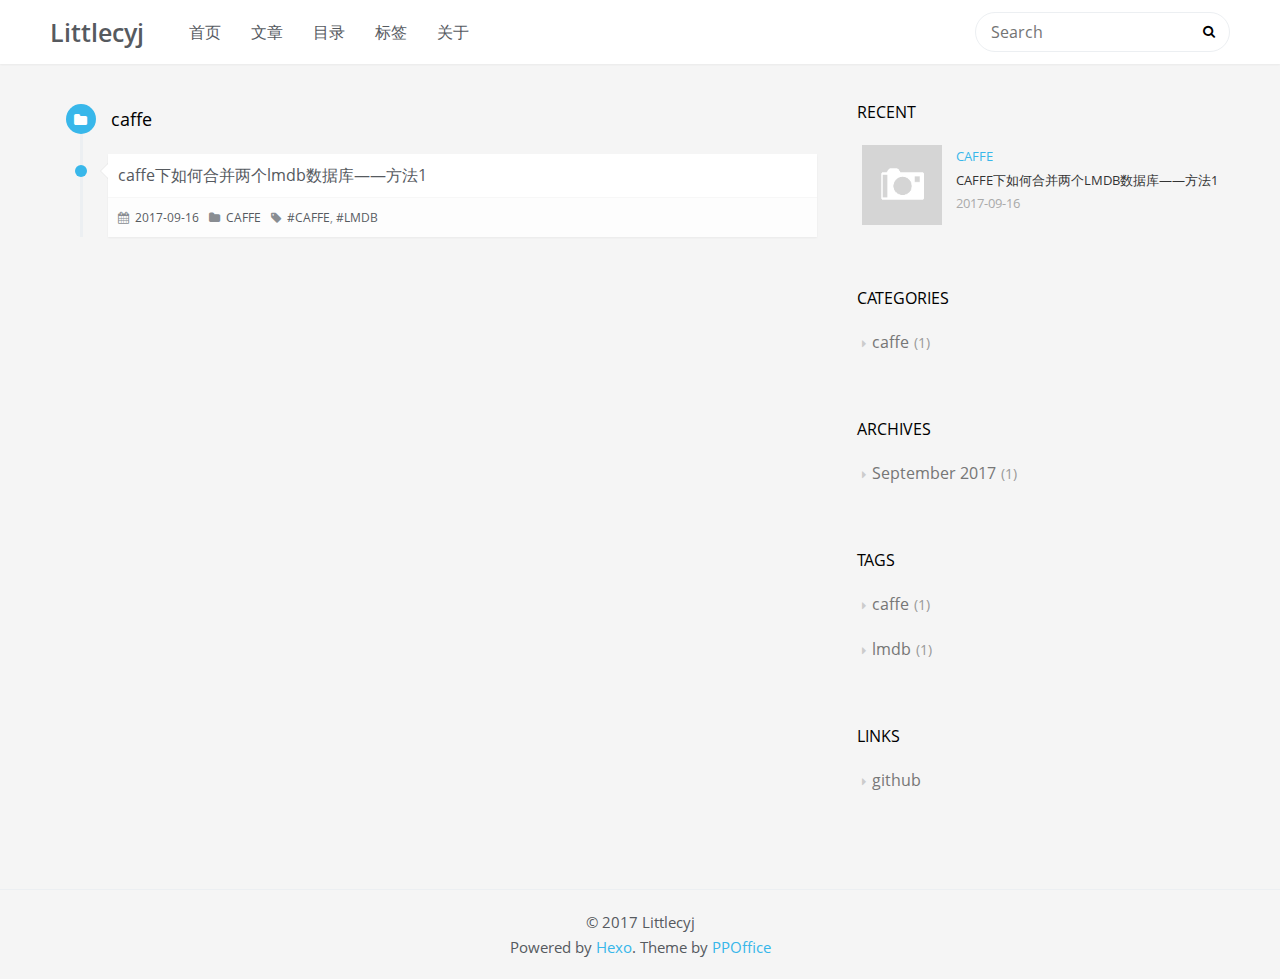
<file: categories/caffe/index.html>
<!DOCTYPE html>
<html>
<head>
    <meta charset="utf-8">
    
    <title>Category: caffe | Littlecyj</title>
    <meta name="viewport" content="width=device-width, initial-scale=1, maximum-scale=1" />
    <meta property="og:type" content="website">
<meta property="og:title" content="Littlecyj">
<meta property="og:url" content="http://yoursite.com/categories/caffe/index.html">
<meta property="og:site_name" content="Littlecyj">
<meta name="twitter:card" content="summary">
<meta name="twitter:title" content="Littlecyj">
    

    
        <link rel="alternate" href="/" title="Littlecyj" type="application/atom+xml" />
    

    

    <link rel="stylesheet" href="/libs/font-awesome/css/font-awesome.min.css">
    <link rel="stylesheet" href="/libs/open-sans/styles.css">
    <link rel="stylesheet" href="/libs/source-code-pro/styles.css">

    <link rel="stylesheet" href="/css/style.css">

    <script src="/libs/jquery/2.1.3/jquery.min.js"></script>
    
    
        <link rel="stylesheet" href="/libs/lightgallery/css/lightgallery.min.css">
    
    
        <link rel="stylesheet" href="/libs/justified-gallery/justifiedGallery.min.css">
    
    
    
    


</head>

<body>
    <div id="container">
        <header id="header">
    <div id="header-main" class="header-inner">
        <div class="outer">
            <a href="/" id="logo">
                
                <span class="site-title">Littlecyj</span>
            </a>
            <nav id="main-nav">
                
                    <a class="main-nav-link" href="/">首页</a>
                
                    <a class="main-nav-link" href="/archives">文章</a>
                
                    <a class="main-nav-link" href="/categories">目录</a>
                
                    <a class="main-nav-link" href="/tags">标签</a>
                
                    <a class="main-nav-link" href="/about">关于</a>
                
            </nav>
            
            <div id="search-form-wrap">

    <form class="search-form">
        <input type="text" class="ins-search-input search-form-input" placeholder="Search" />
        <button type="submit" class="search-form-submit"></button>
    </form>
    <div class="ins-search">
    <div class="ins-search-mask"></div>
    <div class="ins-search-container">
        <div class="ins-input-wrapper">
            <input type="text" class="ins-search-input" placeholder="Type something..." />
            <span class="ins-close ins-selectable"><i class="fa fa-times-circle"></i></span>
        </div>
        <div class="ins-section-wrapper">
            <div class="ins-section-container"></div>
        </div>
    </div>
</div>
<script>
(function (window) {
    var INSIGHT_CONFIG = {
        TRANSLATION: {
            POSTS: 'Posts',
            PAGES: 'Pages',
            CATEGORIES: 'Categories',
            TAGS: 'Tags',
            UNTITLED: '(Untitled)',
        },
        ROOT_URL: '/',
        CONTENT_URL: '/content.json',
    };
    window.INSIGHT_CONFIG = INSIGHT_CONFIG;
})(window);
</script>
<script src="/js/insight.js"></script>

</div>
        </div>
    </div>
    <div id="main-nav-mobile" class="header-sub header-inner">
        <table class="menu outer">
            <tr>
                
                    <td><a class="main-nav-link" href="/">首页</a></td>
                
                    <td><a class="main-nav-link" href="/archives">文章</a></td>
                
                    <td><a class="main-nav-link" href="/categories">目录</a></td>
                
                    <td><a class="main-nav-link" href="/tags">标签</a></td>
                
                    <td><a class="main-nav-link" href="/about">关于</a></td>
                
                <td>
                    
    <div class="search-form">
        <input type="text" class="ins-search-input search-form-input" placeholder="Search" />
    </div>

                </td>
            </tr>
        </table>
    </div>
</header>

        <div class="outer">
            
            <section id="main">
<div class="timeline timeline-wrap">
    <div class="timeline-row timeline-row-major">
        <span class="node"><i class="fa fa-folder"></i></span>
        <h1 class="title">caffe</h1>
    </div>
    
        <div class="timeline-row">
            <span class="node"></span>
            <div class="content">
                
    
        <h1 itemprop="name">
            <a class="timeline-article-title" href="/2017/09/16/caffe下如何合并两个lmdb数据库/">caffe下如何合并两个lmdb数据库——方法1</a>
        </h1>
    

                <div class="article-meta">
                    
    <div class="article-date">
        <i class="fa fa-calendar"></i>
        <a href="/2017/09/16/caffe下如何合并两个lmdb数据库/">
            <time datetime="2017-09-16T15:36:37.000Z" itemprop="datePublished">2017-09-16</time>
        </a>
    </div>


                    
    <div class="article-category">
    	<i class="fa fa-folder"></i>
        <a class="article-category-link" href="/categories/caffe/">caffe</a>
    </div>

                    
    <div class="article-tag">
        <i class="fa fa-tag"></i>
        <a class="tag-link" href="/tags/caffe/">caffe</a>, <a class="tag-link" href="/tags/lmdb/">lmdb</a>
    </div>

                </div>
            </div>
        </div>
    
</div>
</section>
            
                
<aside id="sidebar">
   
        
    <div class="widget-wrap">
        <h3 class="widget-title">recent</h3>
        <div class="widget">
            <ul id="recent-post" class="">
                
                    <li>
                        
                        <div class="item-thumbnail">
                            <a href="/2017/09/16/caffe下如何合并两个lmdb数据库/" class="thumbnail">
    
    
        <span class="thumbnail-image thumbnail-none"></span>
    
</a>

                        </div>
                        
                        <div class="item-inner">
                            <p class="item-category"><a class="article-category-link" href="/categories/caffe/">caffe</a></p>
                            <p class="item-title"><a href="/2017/09/16/caffe下如何合并两个lmdb数据库/" class="title">caffe下如何合并两个lmdb数据库——方法1</a></p>
                            <p class="item-date"><time datetime="2017-09-16T15:36:37.000Z" itemprop="datePublished">2017-09-16</time></p>
                        </div>
                    </li>
                
            </ul>
        </div>
    </div>

    
        
    <div class="widget-wrap">
        <h3 class="widget-title">categories</h3>
        <div class="widget">
            <ul class="category-list"><li class="category-list-item"><a class="category-list-link" href="/categories/caffe/">caffe</a><span class="category-list-count">1</span></li></ul>
        </div>
    </div>

    
        
    <div class="widget-wrap">
        <h3 class="widget-title">archives</h3>
        <div class="widget">
            <ul class="archive-list"><li class="archive-list-item"><a class="archive-list-link" href="/archives/2017/09/">September 2017</a><span class="archive-list-count">1</span></li></ul>
        </div>
    </div>

    
        
    <div class="widget-wrap">
        <h3 class="widget-title">tags</h3>
        <div class="widget">
            <ul class="tag-list"><li class="tag-list-item"><a class="tag-list-link" href="/tags/caffe/">caffe</a><span class="tag-list-count">1</span></li><li class="tag-list-item"><a class="tag-list-link" href="/tags/lmdb/">lmdb</a><span class="tag-list-count">1</span></li></ul>
        </div>
    </div>

    
        
    <div class="widget-wrap widget-list">
        <h3 class="widget-title">links</h3>
        <div class="widget">
            <ul>
                
                    <li>
                        <a href="https://github.com/littlecyj">github</a>
                    </li>
                
            </ul>
        </div>
    </div>


    
    <div id="toTop" class="fa fa-angle-up"></div>
</aside>

            
        </div>
        <footer id="footer">
    <div class="outer">
        <div id="footer-info" class="inner">
            &copy; 2017 Littlecyj<br>
            Powered by <a href="http://hexo.io/" target="_blank">Hexo</a>. Theme by <a href="http://github.com/ppoffice">PPOffice</a>
        </div>
    </div>
</footer>
        


    
        <script src="/libs/lightgallery/js/lightgallery.min.js"></script>
        <script src="/libs/lightgallery/js/lg-thumbnail.min.js"></script>
        <script src="/libs/lightgallery/js/lg-pager.min.js"></script>
        <script src="/libs/lightgallery/js/lg-autoplay.min.js"></script>
        <script src="/libs/lightgallery/js/lg-fullscreen.min.js"></script>
        <script src="/libs/lightgallery/js/lg-zoom.min.js"></script>
        <script src="/libs/lightgallery/js/lg-hash.min.js"></script>
        <script src="/libs/lightgallery/js/lg-share.min.js"></script>
        <script src="/libs/lightgallery/js/lg-video.min.js"></script>
    
    
        <script src="/libs/justified-gallery/jquery.justifiedGallery.min.js"></script>
    
    



<!-- Custom Scripts -->
<script src="/js/main.js"></script>

    </div>
</body>
</html>
</file>
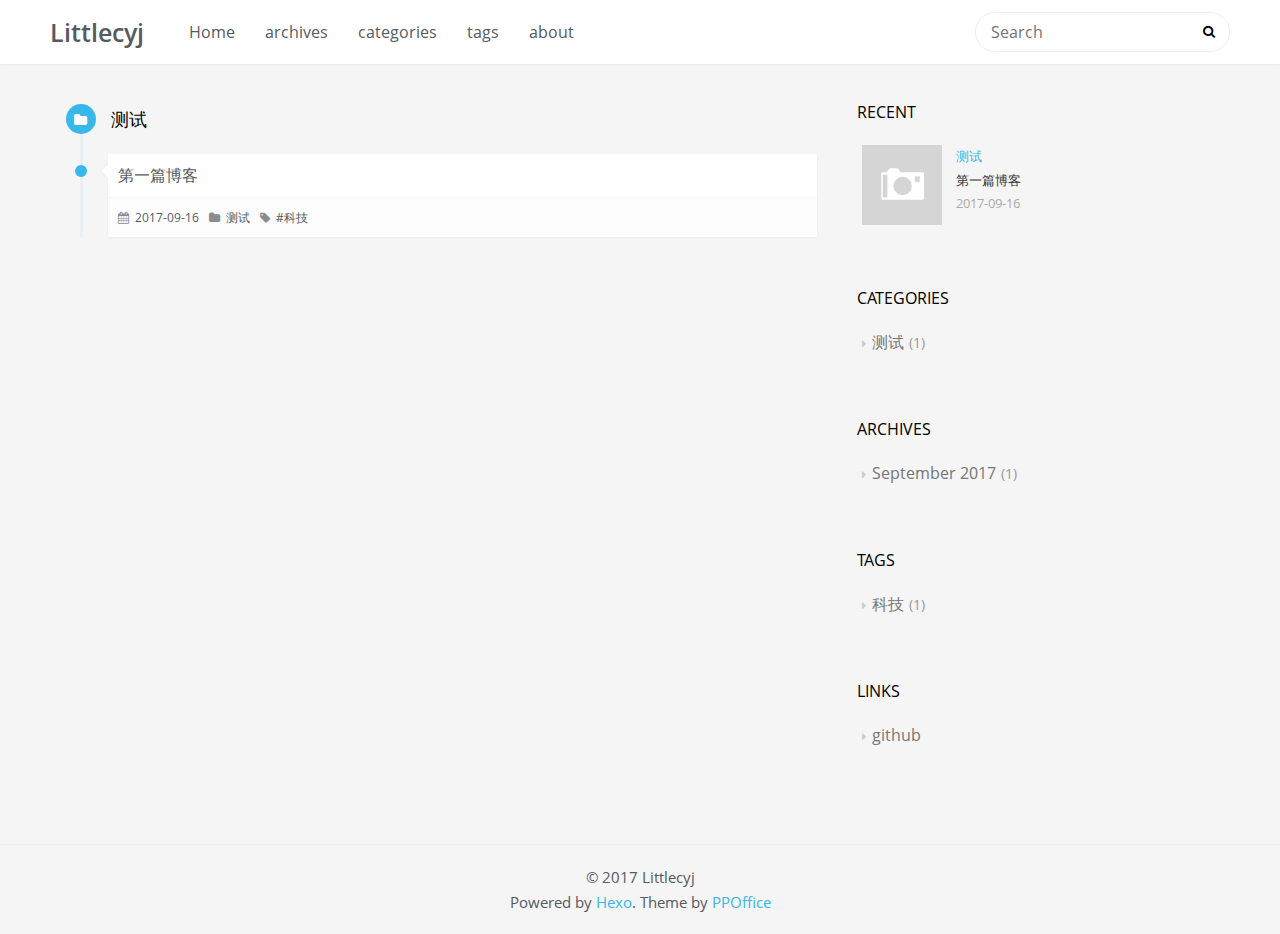
<file: categories/测试/index.html>
<!DOCTYPE html>
<html>
<head>
    <meta charset="utf-8">
    
    <title>Category: 测试 | Littlecyj</title>
    <meta name="viewport" content="width=device-width, initial-scale=1, maximum-scale=1" />
    <meta property="og:type" content="website">
<meta property="og:title" content="Littlecyj">
<meta property="og:url" content="http://yoursite.com/categories/测试/index.html">
<meta property="og:site_name" content="Littlecyj">
<meta name="twitter:card" content="summary">
<meta name="twitter:title" content="Littlecyj">
    

    
        <link rel="alternate" href="/" title="Littlecyj" type="application/atom+xml" />
    

    

    <link rel="stylesheet" href="/libs/font-awesome/css/font-awesome.min.css">
    <link rel="stylesheet" href="/libs/open-sans/styles.css">
    <link rel="stylesheet" href="/libs/source-code-pro/styles.css">

    <link rel="stylesheet" href="/css/style.css">

    <script src="/libs/jquery/2.1.3/jquery.min.js"></script>
    
    
        <link rel="stylesheet" href="/libs/lightgallery/css/lightgallery.min.css">
    
    
        <link rel="stylesheet" href="/libs/justified-gallery/justifiedGallery.min.css">
    
    
    
    


</head>

<body>
    <div id="container">
        <header id="header">
    <div id="header-main" class="header-inner">
        <div class="outer">
            <a href="/" id="logo">
                
                <span class="site-title">Littlecyj</span>
            </a>
            <nav id="main-nav">
                
                    <a class="main-nav-link" href="/">Home</a>
                
                    <a class="main-nav-link" href="/archives">archives</a>
                
                    <a class="main-nav-link" href="/categories">categories</a>
                
                    <a class="main-nav-link" href="/tags">tags</a>
                
                    <a class="main-nav-link" href="/about">about</a>
                
            </nav>
            
            <div id="search-form-wrap">

    <form class="search-form">
        <input type="text" class="ins-search-input search-form-input" placeholder="Search" />
        <button type="submit" class="search-form-submit"></button>
    </form>
    <div class="ins-search">
    <div class="ins-search-mask"></div>
    <div class="ins-search-container">
        <div class="ins-input-wrapper">
            <input type="text" class="ins-search-input" placeholder="Type something..." />
            <span class="ins-close ins-selectable"><i class="fa fa-times-circle"></i></span>
        </div>
        <div class="ins-section-wrapper">
            <div class="ins-section-container"></div>
        </div>
    </div>
</div>
<script>
(function (window) {
    var INSIGHT_CONFIG = {
        TRANSLATION: {
            POSTS: 'Posts',
            PAGES: 'Pages',
            CATEGORIES: 'Categories',
            TAGS: 'Tags',
            UNTITLED: '(Untitled)',
        },
        ROOT_URL: '/',
        CONTENT_URL: '/content.json',
    };
    window.INSIGHT_CONFIG = INSIGHT_CONFIG;
})(window);
</script>
<script src="/js/insight.js"></script>

</div>
        </div>
    </div>
    <div id="main-nav-mobile" class="header-sub header-inner">
        <table class="menu outer">
            <tr>
                
                    <td><a class="main-nav-link" href="/">Home</a></td>
                
                    <td><a class="main-nav-link" href="/archives">archives</a></td>
                
                    <td><a class="main-nav-link" href="/categories">categories</a></td>
                
                    <td><a class="main-nav-link" href="/tags">tags</a></td>
                
                    <td><a class="main-nav-link" href="/about">about</a></td>
                
                <td>
                    
    <div class="search-form">
        <input type="text" class="ins-search-input search-form-input" placeholder="Search" />
    </div>

                </td>
            </tr>
        </table>
    </div>
</header>

        <div class="outer">
            
            <section id="main">
<div class="timeline timeline-wrap">
    <div class="timeline-row timeline-row-major">
        <span class="node"><i class="fa fa-folder"></i></span>
        <h1 class="title">测试</h1>
    </div>
    
        <div class="timeline-row">
            <span class="node"></span>
            <div class="content">
                
    
        <h1 itemprop="name">
            <a class="timeline-article-title" href="/2017/09/16/第一篇博客/">第一篇博客</a>
        </h1>
    

                <div class="article-meta">
                    
    <div class="article-date">
        <i class="fa fa-calendar"></i>
        <a href="/2017/09/16/第一篇博客/">
            <time datetime="2017-09-16T15:36:37.000Z" itemprop="datePublished">2017-09-16</time>
        </a>
    </div>


                    
    <div class="article-category">
    	<i class="fa fa-folder"></i>
        <a class="article-category-link" href="/categories/测试/">测试</a>
    </div>

                    
    <div class="article-tag">
        <i class="fa fa-tag"></i>
        <a class="tag-link" href="/tags/科技/">科技</a>
    </div>

                </div>
            </div>
        </div>
    
</div>
</section>
            
                
<aside id="sidebar">
   
        
    <div class="widget-wrap">
        <h3 class="widget-title">recent</h3>
        <div class="widget">
            <ul id="recent-post" class="">
                
                    <li>
                        
                        <div class="item-thumbnail">
                            <a href="/2017/09/16/第一篇博客/" class="thumbnail">
    
    
        <span class="thumbnail-image thumbnail-none"></span>
    
</a>

                        </div>
                        
                        <div class="item-inner">
                            <p class="item-category"><a class="article-category-link" href="/categories/测试/">测试</a></p>
                            <p class="item-title"><a href="/2017/09/16/第一篇博客/" class="title">第一篇博客</a></p>
                            <p class="item-date"><time datetime="2017-09-16T15:36:37.000Z" itemprop="datePublished">2017-09-16</time></p>
                        </div>
                    </li>
                
            </ul>
        </div>
    </div>

    
        
    <div class="widget-wrap">
        <h3 class="widget-title">categories</h3>
        <div class="widget">
            <ul class="category-list"><li class="category-list-item"><a class="category-list-link" href="/categories/测试/">测试</a><span class="category-list-count">1</span></li></ul>
        </div>
    </div>

    
        
    <div class="widget-wrap">
        <h3 class="widget-title">archives</h3>
        <div class="widget">
            <ul class="archive-list"><li class="archive-list-item"><a class="archive-list-link" href="/archives/2017/09/">September 2017</a><span class="archive-list-count">1</span></li></ul>
        </div>
    </div>

    
        
    <div class="widget-wrap">
        <h3 class="widget-title">tags</h3>
        <div class="widget">
            <ul class="tag-list"><li class="tag-list-item"><a class="tag-list-link" href="/tags/科技/">科技</a><span class="tag-list-count">1</span></li></ul>
        </div>
    </div>

    
        
    <div class="widget-wrap widget-list">
        <h3 class="widget-title">links</h3>
        <div class="widget">
            <ul>
                
                    <li>
                        <a href="https://github.com/littlecyj">github</a>
                    </li>
                
            </ul>
        </div>
    </div>


    
    <div id="toTop" class="fa fa-angle-up"></div>
</aside>

            
        </div>
        <footer id="footer">
    <div class="outer">
        <div id="footer-info" class="inner">
            &copy; 2017 Littlecyj<br>
            Powered by <a href="http://hexo.io/" target="_blank">Hexo</a>. Theme by <a href="http://github.com/ppoffice">PPOffice</a>
        </div>
    </div>
</footer>
        


    
        <script src="/libs/lightgallery/js/lightgallery.min.js"></script>
        <script src="/libs/lightgallery/js/lg-thumbnail.min.js"></script>
        <script src="/libs/lightgallery/js/lg-pager.min.js"></script>
        <script src="/libs/lightgallery/js/lg-autoplay.min.js"></script>
        <script src="/libs/lightgallery/js/lg-fullscreen.min.js"></script>
        <script src="/libs/lightgallery/js/lg-zoom.min.js"></script>
        <script src="/libs/lightgallery/js/lg-hash.min.js"></script>
        <script src="/libs/lightgallery/js/lg-share.min.js"></script>
        <script src="/libs/lightgallery/js/lg-video.min.js"></script>
    
    
        <script src="/libs/justified-gallery/jquery.justifiedGallery.min.js"></script>
    
    



<!-- Custom Scripts -->
<script src="/js/main.js"></script>

    </div>
</body>
</html>
</file>
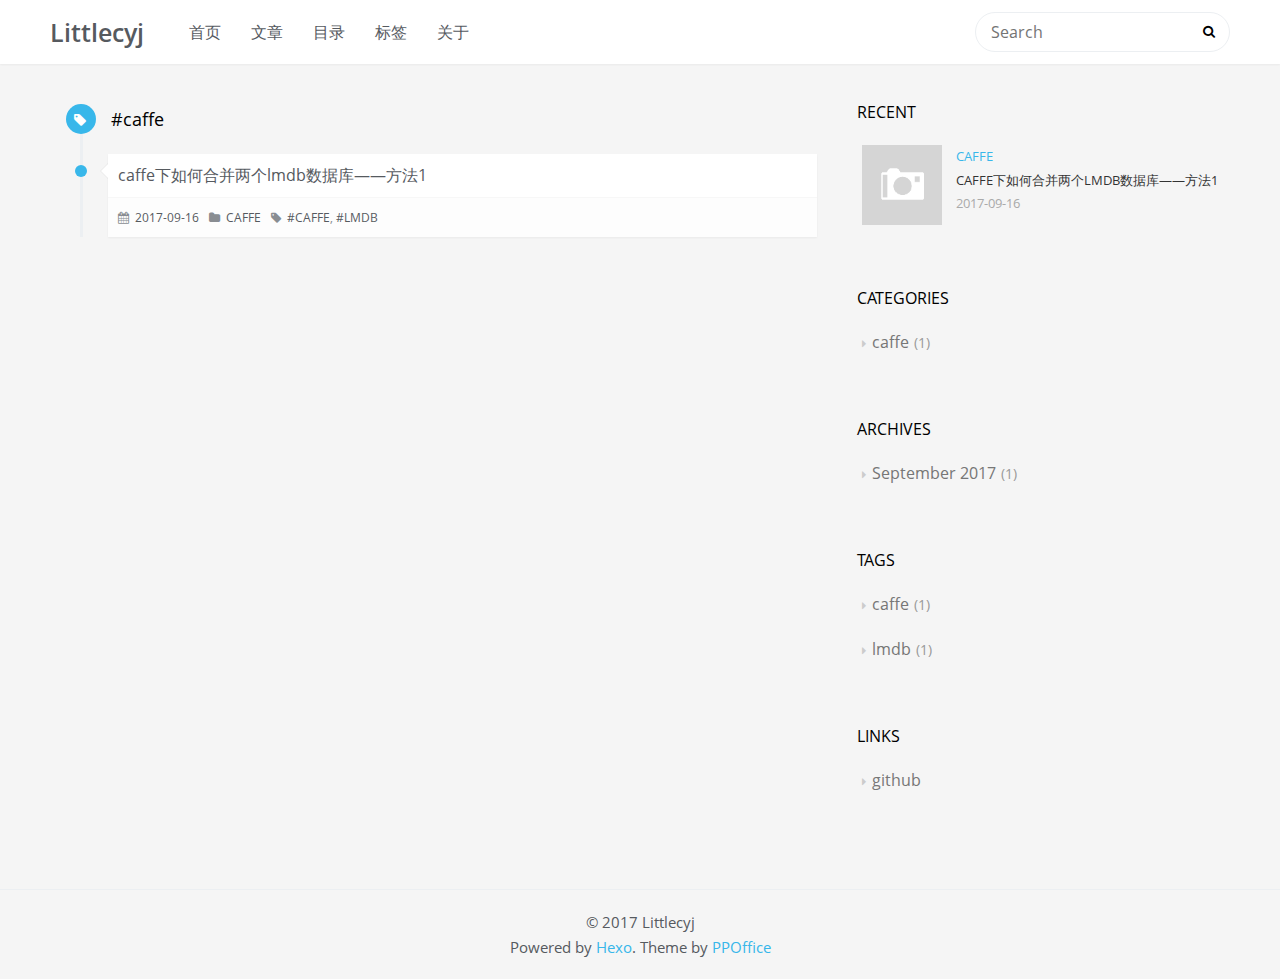
<file: tags/caffe/index.html>
<!DOCTYPE html>
<html>
<head>
    <meta charset="utf-8">
    
    <title>Tag: caffe | Littlecyj</title>
    <meta name="viewport" content="width=device-width, initial-scale=1, maximum-scale=1" />
    <meta property="og:type" content="website">
<meta property="og:title" content="Littlecyj">
<meta property="og:url" content="http://yoursite.com/tags/caffe/index.html">
<meta property="og:site_name" content="Littlecyj">
<meta name="twitter:card" content="summary">
<meta name="twitter:title" content="Littlecyj">
    

    
        <link rel="alternate" href="/" title="Littlecyj" type="application/atom+xml" />
    

    

    <link rel="stylesheet" href="/libs/font-awesome/css/font-awesome.min.css">
    <link rel="stylesheet" href="/libs/open-sans/styles.css">
    <link rel="stylesheet" href="/libs/source-code-pro/styles.css">

    <link rel="stylesheet" href="/css/style.css">

    <script src="/libs/jquery/2.1.3/jquery.min.js"></script>
    
    
        <link rel="stylesheet" href="/libs/lightgallery/css/lightgallery.min.css">
    
    
        <link rel="stylesheet" href="/libs/justified-gallery/justifiedGallery.min.css">
    
    
    
    


</head>

<body>
    <div id="container">
        <header id="header">
    <div id="header-main" class="header-inner">
        <div class="outer">
            <a href="/" id="logo">
                
                <span class="site-title">Littlecyj</span>
            </a>
            <nav id="main-nav">
                
                    <a class="main-nav-link" href="/">首页</a>
                
                    <a class="main-nav-link" href="/archives">文章</a>
                
                    <a class="main-nav-link" href="/categories">目录</a>
                
                    <a class="main-nav-link" href="/tags">标签</a>
                
                    <a class="main-nav-link" href="/about">关于</a>
                
            </nav>
            
            <div id="search-form-wrap">

    <form class="search-form">
        <input type="text" class="ins-search-input search-form-input" placeholder="Search" />
        <button type="submit" class="search-form-submit"></button>
    </form>
    <div class="ins-search">
    <div class="ins-search-mask"></div>
    <div class="ins-search-container">
        <div class="ins-input-wrapper">
            <input type="text" class="ins-search-input" placeholder="Type something..." />
            <span class="ins-close ins-selectable"><i class="fa fa-times-circle"></i></span>
        </div>
        <div class="ins-section-wrapper">
            <div class="ins-section-container"></div>
        </div>
    </div>
</div>
<script>
(function (window) {
    var INSIGHT_CONFIG = {
        TRANSLATION: {
            POSTS: 'Posts',
            PAGES: 'Pages',
            CATEGORIES: 'Categories',
            TAGS: 'Tags',
            UNTITLED: '(Untitled)',
        },
        ROOT_URL: '/',
        CONTENT_URL: '/content.json',
    };
    window.INSIGHT_CONFIG = INSIGHT_CONFIG;
})(window);
</script>
<script src="/js/insight.js"></script>

</div>
        </div>
    </div>
    <div id="main-nav-mobile" class="header-sub header-inner">
        <table class="menu outer">
            <tr>
                
                    <td><a class="main-nav-link" href="/">首页</a></td>
                
                    <td><a class="main-nav-link" href="/archives">文章</a></td>
                
                    <td><a class="main-nav-link" href="/categories">目录</a></td>
                
                    <td><a class="main-nav-link" href="/tags">标签</a></td>
                
                    <td><a class="main-nav-link" href="/about">关于</a></td>
                
                <td>
                    
    <div class="search-form">
        <input type="text" class="ins-search-input search-form-input" placeholder="Search" />
    </div>

                </td>
            </tr>
        </table>
    </div>
</header>

        <div class="outer">
            
            <section id="main">
<div class="timeline timeline-wrap">
    <div class="timeline-row timeline-row-major">
        <span class="node"><i class="fa fa-tag"></i></span>
        <h1 class="title">#caffe</h1>
    </div>
    
        <div class="timeline-row">
            <span class="node"></span>
            <div class="content">
                
    
        <h1 itemprop="name">
            <a class="timeline-article-title" href="/2017/09/16/caffe下如何合并两个lmdb数据库/">caffe下如何合并两个lmdb数据库——方法1</a>
        </h1>
    

                <div class="article-meta">
                    
    <div class="article-date">
        <i class="fa fa-calendar"></i>
        <a href="/2017/09/16/caffe下如何合并两个lmdb数据库/">
            <time datetime="2017-09-16T15:36:37.000Z" itemprop="datePublished">2017-09-16</time>
        </a>
    </div>


                    
    <div class="article-category">
    	<i class="fa fa-folder"></i>
        <a class="article-category-link" href="/categories/caffe/">caffe</a>
    </div>

                    
    <div class="article-tag">
        <i class="fa fa-tag"></i>
        <a class="tag-link" href="/tags/caffe/">caffe</a>, <a class="tag-link" href="/tags/lmdb/">lmdb</a>
    </div>

                </div>
            </div>
        </div>
    
</div>
</section>
            
                
<aside id="sidebar">
   
        
    <div class="widget-wrap">
        <h3 class="widget-title">recent</h3>
        <div class="widget">
            <ul id="recent-post" class="">
                
                    <li>
                        
                        <div class="item-thumbnail">
                            <a href="/2017/09/16/caffe下如何合并两个lmdb数据库/" class="thumbnail">
    
    
        <span class="thumbnail-image thumbnail-none"></span>
    
</a>

                        </div>
                        
                        <div class="item-inner">
                            <p class="item-category"><a class="article-category-link" href="/categories/caffe/">caffe</a></p>
                            <p class="item-title"><a href="/2017/09/16/caffe下如何合并两个lmdb数据库/" class="title">caffe下如何合并两个lmdb数据库——方法1</a></p>
                            <p class="item-date"><time datetime="2017-09-16T15:36:37.000Z" itemprop="datePublished">2017-09-16</time></p>
                        </div>
                    </li>
                
            </ul>
        </div>
    </div>

    
        
    <div class="widget-wrap">
        <h3 class="widget-title">categories</h3>
        <div class="widget">
            <ul class="category-list"><li class="category-list-item"><a class="category-list-link" href="/categories/caffe/">caffe</a><span class="category-list-count">1</span></li></ul>
        </div>
    </div>

    
        
    <div class="widget-wrap">
        <h3 class="widget-title">archives</h3>
        <div class="widget">
            <ul class="archive-list"><li class="archive-list-item"><a class="archive-list-link" href="/archives/2017/09/">September 2017</a><span class="archive-list-count">1</span></li></ul>
        </div>
    </div>

    
        
    <div class="widget-wrap">
        <h3 class="widget-title">tags</h3>
        <div class="widget">
            <ul class="tag-list"><li class="tag-list-item"><a class="tag-list-link" href="/tags/caffe/">caffe</a><span class="tag-list-count">1</span></li><li class="tag-list-item"><a class="tag-list-link" href="/tags/lmdb/">lmdb</a><span class="tag-list-count">1</span></li></ul>
        </div>
    </div>

    
        
    <div class="widget-wrap widget-list">
        <h3 class="widget-title">links</h3>
        <div class="widget">
            <ul>
                
                    <li>
                        <a href="https://github.com/littlecyj">github</a>
                    </li>
                
            </ul>
        </div>
    </div>


    
    <div id="toTop" class="fa fa-angle-up"></div>
</aside>

            
        </div>
        <footer id="footer">
    <div class="outer">
        <div id="footer-info" class="inner">
            &copy; 2017 Littlecyj<br>
            Powered by <a href="http://hexo.io/" target="_blank">Hexo</a>. Theme by <a href="http://github.com/ppoffice">PPOffice</a>
        </div>
    </div>
</footer>
        


    
        <script src="/libs/lightgallery/js/lightgallery.min.js"></script>
        <script src="/libs/lightgallery/js/lg-thumbnail.min.js"></script>
        <script src="/libs/lightgallery/js/lg-pager.min.js"></script>
        <script src="/libs/lightgallery/js/lg-autoplay.min.js"></script>
        <script src="/libs/lightgallery/js/lg-fullscreen.min.js"></script>
        <script src="/libs/lightgallery/js/lg-zoom.min.js"></script>
        <script src="/libs/lightgallery/js/lg-hash.min.js"></script>
        <script src="/libs/lightgallery/js/lg-share.min.js"></script>
        <script src="/libs/lightgallery/js/lg-video.min.js"></script>
    
    
        <script src="/libs/justified-gallery/jquery.justifiedGallery.min.js"></script>
    
    



<!-- Custom Scripts -->
<script src="/js/main.js"></script>

    </div>
</body>
</html>
</file>
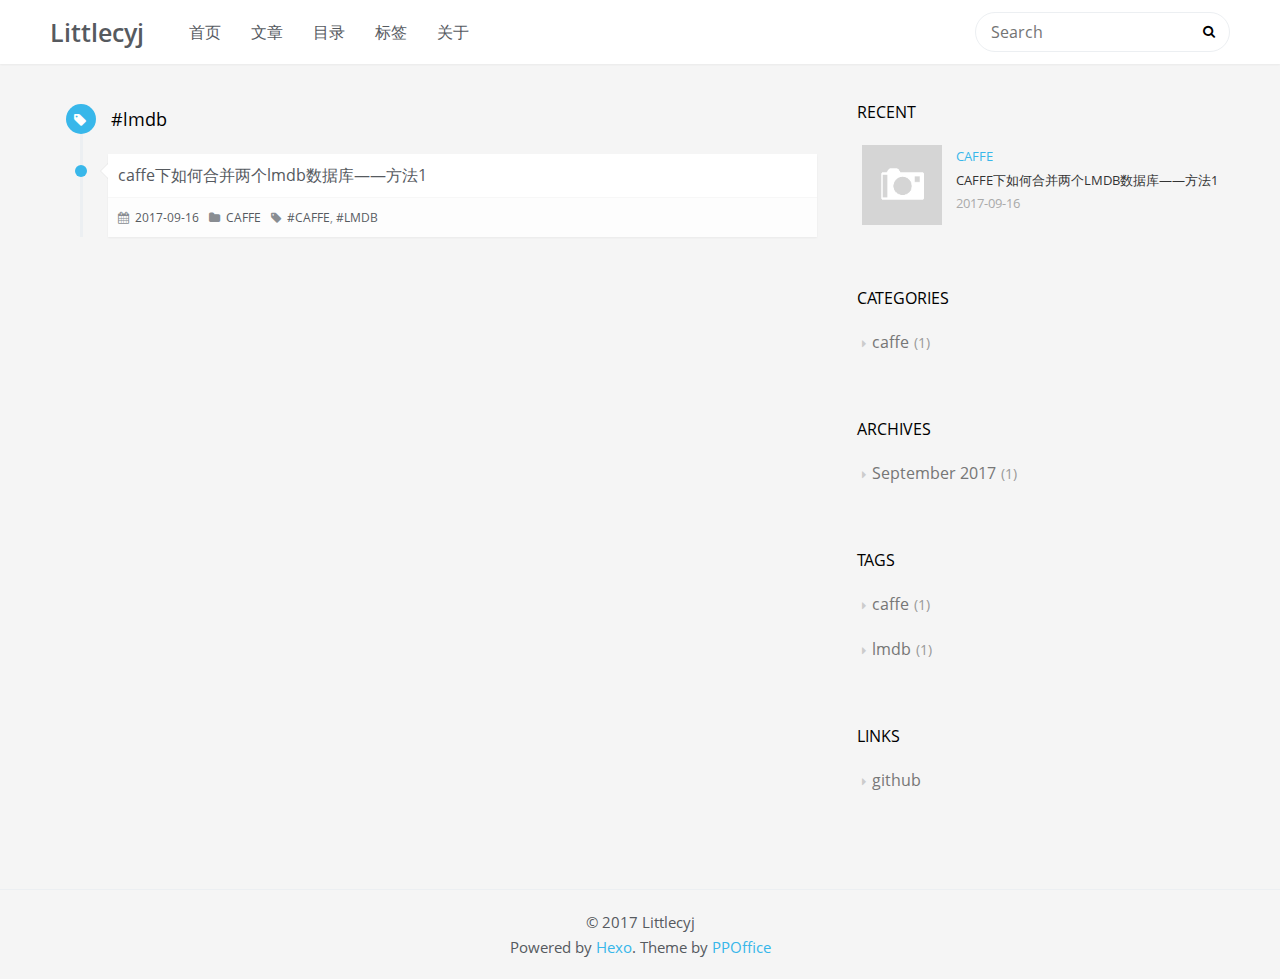
<file: tags/lmdb/index.html>
<!DOCTYPE html>
<html>
<head>
    <meta charset="utf-8">
    
    <title>Tag: lmdb | Littlecyj</title>
    <meta name="viewport" content="width=device-width, initial-scale=1, maximum-scale=1" />
    <meta property="og:type" content="website">
<meta property="og:title" content="Littlecyj">
<meta property="og:url" content="http://yoursite.com/tags/lmdb/index.html">
<meta property="og:site_name" content="Littlecyj">
<meta name="twitter:card" content="summary">
<meta name="twitter:title" content="Littlecyj">
    

    
        <link rel="alternate" href="/" title="Littlecyj" type="application/atom+xml" />
    

    

    <link rel="stylesheet" href="/libs/font-awesome/css/font-awesome.min.css">
    <link rel="stylesheet" href="/libs/open-sans/styles.css">
    <link rel="stylesheet" href="/libs/source-code-pro/styles.css">

    <link rel="stylesheet" href="/css/style.css">

    <script src="/libs/jquery/2.1.3/jquery.min.js"></script>
    
    
        <link rel="stylesheet" href="/libs/lightgallery/css/lightgallery.min.css">
    
    
        <link rel="stylesheet" href="/libs/justified-gallery/justifiedGallery.min.css">
    
    
    
    


</head>

<body>
    <div id="container">
        <header id="header">
    <div id="header-main" class="header-inner">
        <div class="outer">
            <a href="/" id="logo">
                
                <span class="site-title">Littlecyj</span>
            </a>
            <nav id="main-nav">
                
                    <a class="main-nav-link" href="/">首页</a>
                
                    <a class="main-nav-link" href="/archives">文章</a>
                
                    <a class="main-nav-link" href="/categories">目录</a>
                
                    <a class="main-nav-link" href="/tags">标签</a>
                
                    <a class="main-nav-link" href="/about">关于</a>
                
            </nav>
            
            <div id="search-form-wrap">

    <form class="search-form">
        <input type="text" class="ins-search-input search-form-input" placeholder="Search" />
        <button type="submit" class="search-form-submit"></button>
    </form>
    <div class="ins-search">
    <div class="ins-search-mask"></div>
    <div class="ins-search-container">
        <div class="ins-input-wrapper">
            <input type="text" class="ins-search-input" placeholder="Type something..." />
            <span class="ins-close ins-selectable"><i class="fa fa-times-circle"></i></span>
        </div>
        <div class="ins-section-wrapper">
            <div class="ins-section-container"></div>
        </div>
    </div>
</div>
<script>
(function (window) {
    var INSIGHT_CONFIG = {
        TRANSLATION: {
            POSTS: 'Posts',
            PAGES: 'Pages',
            CATEGORIES: 'Categories',
            TAGS: 'Tags',
            UNTITLED: '(Untitled)',
        },
        ROOT_URL: '/',
        CONTENT_URL: '/content.json',
    };
    window.INSIGHT_CONFIG = INSIGHT_CONFIG;
})(window);
</script>
<script src="/js/insight.js"></script>

</div>
        </div>
    </div>
    <div id="main-nav-mobile" class="header-sub header-inner">
        <table class="menu outer">
            <tr>
                
                    <td><a class="main-nav-link" href="/">首页</a></td>
                
                    <td><a class="main-nav-link" href="/archives">文章</a></td>
                
                    <td><a class="main-nav-link" href="/categories">目录</a></td>
                
                    <td><a class="main-nav-link" href="/tags">标签</a></td>
                
                    <td><a class="main-nav-link" href="/about">关于</a></td>
                
                <td>
                    
    <div class="search-form">
        <input type="text" class="ins-search-input search-form-input" placeholder="Search" />
    </div>

                </td>
            </tr>
        </table>
    </div>
</header>

        <div class="outer">
            
            <section id="main">
<div class="timeline timeline-wrap">
    <div class="timeline-row timeline-row-major">
        <span class="node"><i class="fa fa-tag"></i></span>
        <h1 class="title">#lmdb</h1>
    </div>
    
        <div class="timeline-row">
            <span class="node"></span>
            <div class="content">
                
    
        <h1 itemprop="name">
            <a class="timeline-article-title" href="/2017/09/16/caffe下如何合并两个lmdb数据库/">caffe下如何合并两个lmdb数据库——方法1</a>
        </h1>
    

                <div class="article-meta">
                    
    <div class="article-date">
        <i class="fa fa-calendar"></i>
        <a href="/2017/09/16/caffe下如何合并两个lmdb数据库/">
            <time datetime="2017-09-16T15:36:37.000Z" itemprop="datePublished">2017-09-16</time>
        </a>
    </div>


                    
    <div class="article-category">
    	<i class="fa fa-folder"></i>
        <a class="article-category-link" href="/categories/caffe/">caffe</a>
    </div>

                    
    <div class="article-tag">
        <i class="fa fa-tag"></i>
        <a class="tag-link" href="/tags/caffe/">caffe</a>, <a class="tag-link" href="/tags/lmdb/">lmdb</a>
    </div>

                </div>
            </div>
        </div>
    
</div>
</section>
            
                
<aside id="sidebar">
   
        
    <div class="widget-wrap">
        <h3 class="widget-title">recent</h3>
        <div class="widget">
            <ul id="recent-post" class="">
                
                    <li>
                        
                        <div class="item-thumbnail">
                            <a href="/2017/09/16/caffe下如何合并两个lmdb数据库/" class="thumbnail">
    
    
        <span class="thumbnail-image thumbnail-none"></span>
    
</a>

                        </div>
                        
                        <div class="item-inner">
                            <p class="item-category"><a class="article-category-link" href="/categories/caffe/">caffe</a></p>
                            <p class="item-title"><a href="/2017/09/16/caffe下如何合并两个lmdb数据库/" class="title">caffe下如何合并两个lmdb数据库——方法1</a></p>
                            <p class="item-date"><time datetime="2017-09-16T15:36:37.000Z" itemprop="datePublished">2017-09-16</time></p>
                        </div>
                    </li>
                
            </ul>
        </div>
    </div>

    
        
    <div class="widget-wrap">
        <h3 class="widget-title">categories</h3>
        <div class="widget">
            <ul class="category-list"><li class="category-list-item"><a class="category-list-link" href="/categories/caffe/">caffe</a><span class="category-list-count">1</span></li></ul>
        </div>
    </div>

    
        
    <div class="widget-wrap">
        <h3 class="widget-title">archives</h3>
        <div class="widget">
            <ul class="archive-list"><li class="archive-list-item"><a class="archive-list-link" href="/archives/2017/09/">September 2017</a><span class="archive-list-count">1</span></li></ul>
        </div>
    </div>

    
        
    <div class="widget-wrap">
        <h3 class="widget-title">tags</h3>
        <div class="widget">
            <ul class="tag-list"><li class="tag-list-item"><a class="tag-list-link" href="/tags/caffe/">caffe</a><span class="tag-list-count">1</span></li><li class="tag-list-item"><a class="tag-list-link" href="/tags/lmdb/">lmdb</a><span class="tag-list-count">1</span></li></ul>
        </div>
    </div>

    
        
    <div class="widget-wrap widget-list">
        <h3 class="widget-title">links</h3>
        <div class="widget">
            <ul>
                
                    <li>
                        <a href="https://github.com/littlecyj">github</a>
                    </li>
                
            </ul>
        </div>
    </div>


    
    <div id="toTop" class="fa fa-angle-up"></div>
</aside>

            
        </div>
        <footer id="footer">
    <div class="outer">
        <div id="footer-info" class="inner">
            &copy; 2017 Littlecyj<br>
            Powered by <a href="http://hexo.io/" target="_blank">Hexo</a>. Theme by <a href="http://github.com/ppoffice">PPOffice</a>
        </div>
    </div>
</footer>
        


    
        <script src="/libs/lightgallery/js/lightgallery.min.js"></script>
        <script src="/libs/lightgallery/js/lg-thumbnail.min.js"></script>
        <script src="/libs/lightgallery/js/lg-pager.min.js"></script>
        <script src="/libs/lightgallery/js/lg-autoplay.min.js"></script>
        <script src="/libs/lightgallery/js/lg-fullscreen.min.js"></script>
        <script src="/libs/lightgallery/js/lg-zoom.min.js"></script>
        <script src="/libs/lightgallery/js/lg-hash.min.js"></script>
        <script src="/libs/lightgallery/js/lg-share.min.js"></script>
        <script src="/libs/lightgallery/js/lg-video.min.js"></script>
    
    
        <script src="/libs/justified-gallery/jquery.justifiedGallery.min.js"></script>
    
    



<!-- Custom Scripts -->
<script src="/js/main.js"></script>

    </div>
</body>
</html>
</file>
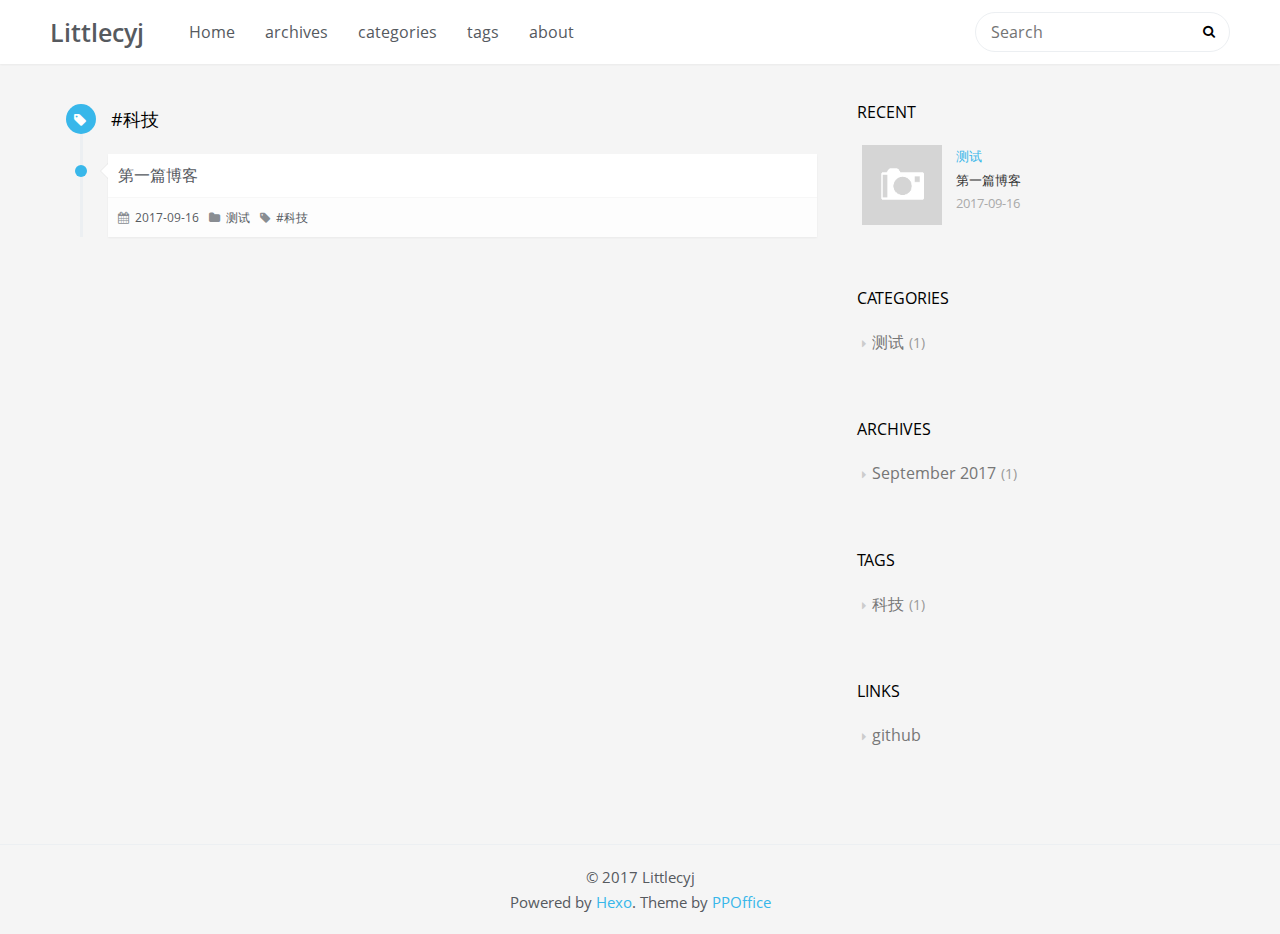
<file: tags/科技/index.html>
<!DOCTYPE html>
<html>
<head>
    <meta charset="utf-8">
    
    <title>Tag: 科技 | Littlecyj</title>
    <meta name="viewport" content="width=device-width, initial-scale=1, maximum-scale=1" />
    <meta property="og:type" content="website">
<meta property="og:title" content="Littlecyj">
<meta property="og:url" content="http://yoursite.com/tags/科技/index.html">
<meta property="og:site_name" content="Littlecyj">
<meta name="twitter:card" content="summary">
<meta name="twitter:title" content="Littlecyj">
    

    
        <link rel="alternate" href="/" title="Littlecyj" type="application/atom+xml" />
    

    

    <link rel="stylesheet" href="/libs/font-awesome/css/font-awesome.min.css">
    <link rel="stylesheet" href="/libs/open-sans/styles.css">
    <link rel="stylesheet" href="/libs/source-code-pro/styles.css">

    <link rel="stylesheet" href="/css/style.css">

    <script src="/libs/jquery/2.1.3/jquery.min.js"></script>
    
    
        <link rel="stylesheet" href="/libs/lightgallery/css/lightgallery.min.css">
    
    
        <link rel="stylesheet" href="/libs/justified-gallery/justifiedGallery.min.css">
    
    
    
    


</head>

<body>
    <div id="container">
        <header id="header">
    <div id="header-main" class="header-inner">
        <div class="outer">
            <a href="/" id="logo">
                
                <span class="site-title">Littlecyj</span>
            </a>
            <nav id="main-nav">
                
                    <a class="main-nav-link" href="/">Home</a>
                
                    <a class="main-nav-link" href="/archives">archives</a>
                
                    <a class="main-nav-link" href="/categories">categories</a>
                
                    <a class="main-nav-link" href="/tags">tags</a>
                
                    <a class="main-nav-link" href="/about">about</a>
                
            </nav>
            
            <div id="search-form-wrap">

    <form class="search-form">
        <input type="text" class="ins-search-input search-form-input" placeholder="Search" />
        <button type="submit" class="search-form-submit"></button>
    </form>
    <div class="ins-search">
    <div class="ins-search-mask"></div>
    <div class="ins-search-container">
        <div class="ins-input-wrapper">
            <input type="text" class="ins-search-input" placeholder="Type something..." />
            <span class="ins-close ins-selectable"><i class="fa fa-times-circle"></i></span>
        </div>
        <div class="ins-section-wrapper">
            <div class="ins-section-container"></div>
        </div>
    </div>
</div>
<script>
(function (window) {
    var INSIGHT_CONFIG = {
        TRANSLATION: {
            POSTS: 'Posts',
            PAGES: 'Pages',
            CATEGORIES: 'Categories',
            TAGS: 'Tags',
            UNTITLED: '(Untitled)',
        },
        ROOT_URL: '/',
        CONTENT_URL: '/content.json',
    };
    window.INSIGHT_CONFIG = INSIGHT_CONFIG;
})(window);
</script>
<script src="/js/insight.js"></script>

</div>
        </div>
    </div>
    <div id="main-nav-mobile" class="header-sub header-inner">
        <table class="menu outer">
            <tr>
                
                    <td><a class="main-nav-link" href="/">Home</a></td>
                
                    <td><a class="main-nav-link" href="/archives">archives</a></td>
                
                    <td><a class="main-nav-link" href="/categories">categories</a></td>
                
                    <td><a class="main-nav-link" href="/tags">tags</a></td>
                
                    <td><a class="main-nav-link" href="/about">about</a></td>
                
                <td>
                    
    <div class="search-form">
        <input type="text" class="ins-search-input search-form-input" placeholder="Search" />
    </div>

                </td>
            </tr>
        </table>
    </div>
</header>

        <div class="outer">
            
            <section id="main">
<div class="timeline timeline-wrap">
    <div class="timeline-row timeline-row-major">
        <span class="node"><i class="fa fa-tag"></i></span>
        <h1 class="title">#科技</h1>
    </div>
    
        <div class="timeline-row">
            <span class="node"></span>
            <div class="content">
                
    
        <h1 itemprop="name">
            <a class="timeline-article-title" href="/2017/09/16/第一篇博客/">第一篇博客</a>
        </h1>
    

                <div class="article-meta">
                    
    <div class="article-date">
        <i class="fa fa-calendar"></i>
        <a href="/2017/09/16/第一篇博客/">
            <time datetime="2017-09-16T15:36:37.000Z" itemprop="datePublished">2017-09-16</time>
        </a>
    </div>


                    
    <div class="article-category">
    	<i class="fa fa-folder"></i>
        <a class="article-category-link" href="/categories/测试/">测试</a>
    </div>

                    
    <div class="article-tag">
        <i class="fa fa-tag"></i>
        <a class="tag-link" href="/tags/科技/">科技</a>
    </div>

                </div>
            </div>
        </div>
    
</div>
</section>
            
                
<aside id="sidebar">
   
        
    <div class="widget-wrap">
        <h3 class="widget-title">recent</h3>
        <div class="widget">
            <ul id="recent-post" class="">
                
                    <li>
                        
                        <div class="item-thumbnail">
                            <a href="/2017/09/16/第一篇博客/" class="thumbnail">
    
    
        <span class="thumbnail-image thumbnail-none"></span>
    
</a>

                        </div>
                        
                        <div class="item-inner">
                            <p class="item-category"><a class="article-category-link" href="/categories/测试/">测试</a></p>
                            <p class="item-title"><a href="/2017/09/16/第一篇博客/" class="title">第一篇博客</a></p>
                            <p class="item-date"><time datetime="2017-09-16T15:36:37.000Z" itemprop="datePublished">2017-09-16</time></p>
                        </div>
                    </li>
                
            </ul>
        </div>
    </div>

    
        
    <div class="widget-wrap">
        <h3 class="widget-title">categories</h3>
        <div class="widget">
            <ul class="category-list"><li class="category-list-item"><a class="category-list-link" href="/categories/测试/">测试</a><span class="category-list-count">1</span></li></ul>
        </div>
    </div>

    
        
    <div class="widget-wrap">
        <h3 class="widget-title">archives</h3>
        <div class="widget">
            <ul class="archive-list"><li class="archive-list-item"><a class="archive-list-link" href="/archives/2017/09/">September 2017</a><span class="archive-list-count">1</span></li></ul>
        </div>
    </div>

    
        
    <div class="widget-wrap">
        <h3 class="widget-title">tags</h3>
        <div class="widget">
            <ul class="tag-list"><li class="tag-list-item"><a class="tag-list-link" href="/tags/科技/">科技</a><span class="tag-list-count">1</span></li></ul>
        </div>
    </div>

    
        
    <div class="widget-wrap widget-list">
        <h3 class="widget-title">links</h3>
        <div class="widget">
            <ul>
                
                    <li>
                        <a href="https://github.com/littlecyj">github</a>
                    </li>
                
            </ul>
        </div>
    </div>


    
    <div id="toTop" class="fa fa-angle-up"></div>
</aside>

            
        </div>
        <footer id="footer">
    <div class="outer">
        <div id="footer-info" class="inner">
            &copy; 2017 Littlecyj<br>
            Powered by <a href="http://hexo.io/" target="_blank">Hexo</a>. Theme by <a href="http://github.com/ppoffice">PPOffice</a>
        </div>
    </div>
</footer>
        


    
        <script src="/libs/lightgallery/js/lightgallery.min.js"></script>
        <script src="/libs/lightgallery/js/lg-thumbnail.min.js"></script>
        <script src="/libs/lightgallery/js/lg-pager.min.js"></script>
        <script src="/libs/lightgallery/js/lg-autoplay.min.js"></script>
        <script src="/libs/lightgallery/js/lg-fullscreen.min.js"></script>
        <script src="/libs/lightgallery/js/lg-zoom.min.js"></script>
        <script src="/libs/lightgallery/js/lg-hash.min.js"></script>
        <script src="/libs/lightgallery/js/lg-share.min.js"></script>
        <script src="/libs/lightgallery/js/lg-video.min.js"></script>
    
    
        <script src="/libs/justified-gallery/jquery.justifiedGallery.min.js"></script>
    
    



<!-- Custom Scripts -->
<script src="/js/main.js"></script>

    </div>
</body>
</html>
</file>
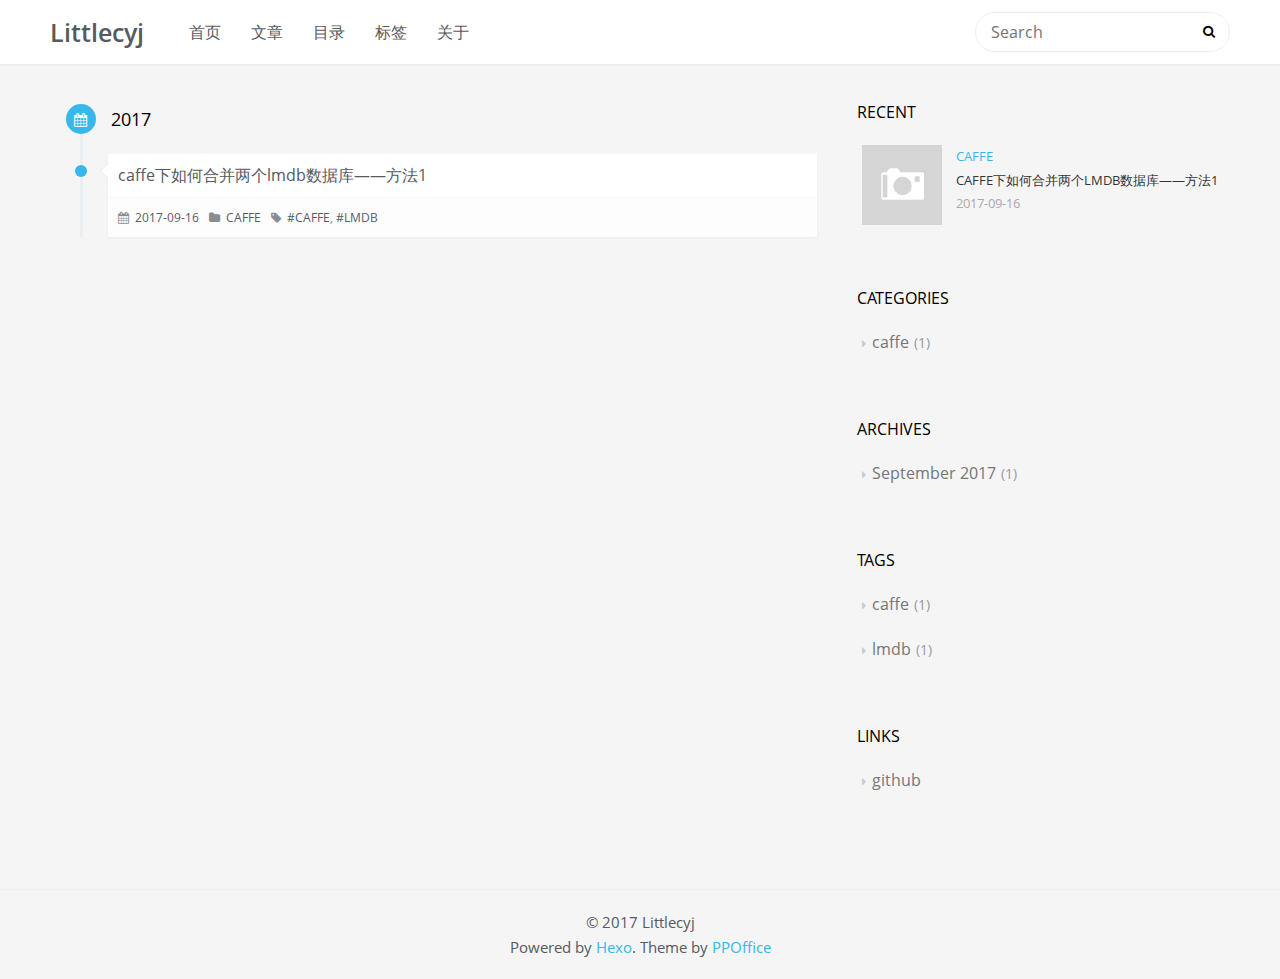
<file: archives/2017/09/index.html>
<!DOCTYPE html>
<html>
<head>
    <meta charset="utf-8">
    
    <title>Archive: 2017/9 | Littlecyj</title>
    <meta name="viewport" content="width=device-width, initial-scale=1, maximum-scale=1" />
    <meta property="og:type" content="website">
<meta property="og:title" content="Littlecyj">
<meta property="og:url" content="http://yoursite.com/archives/2017/09/index.html">
<meta property="og:site_name" content="Littlecyj">
<meta name="twitter:card" content="summary">
<meta name="twitter:title" content="Littlecyj">
    

    
        <link rel="alternate" href="/" title="Littlecyj" type="application/atom+xml" />
    

    

    <link rel="stylesheet" href="/libs/font-awesome/css/font-awesome.min.css">
    <link rel="stylesheet" href="/libs/open-sans/styles.css">
    <link rel="stylesheet" href="/libs/source-code-pro/styles.css">

    <link rel="stylesheet" href="/css/style.css">

    <script src="/libs/jquery/2.1.3/jquery.min.js"></script>
    
    
        <link rel="stylesheet" href="/libs/lightgallery/css/lightgallery.min.css">
    
    
        <link rel="stylesheet" href="/libs/justified-gallery/justifiedGallery.min.css">
    
    
    
    


</head>

<body>
    <div id="container">
        <header id="header">
    <div id="header-main" class="header-inner">
        <div class="outer">
            <a href="/" id="logo">
                
                <span class="site-title">Littlecyj</span>
            </a>
            <nav id="main-nav">
                
                    <a class="main-nav-link" href="/">首页</a>
                
                    <a class="main-nav-link" href="/archives">文章</a>
                
                    <a class="main-nav-link" href="/categories">目录</a>
                
                    <a class="main-nav-link" href="/tags">标签</a>
                
                    <a class="main-nav-link" href="/about">关于</a>
                
            </nav>
            
            <div id="search-form-wrap">

    <form class="search-form">
        <input type="text" class="ins-search-input search-form-input" placeholder="Search" />
        <button type="submit" class="search-form-submit"></button>
    </form>
    <div class="ins-search">
    <div class="ins-search-mask"></div>
    <div class="ins-search-container">
        <div class="ins-input-wrapper">
            <input type="text" class="ins-search-input" placeholder="Type something..." />
            <span class="ins-close ins-selectable"><i class="fa fa-times-circle"></i></span>
        </div>
        <div class="ins-section-wrapper">
            <div class="ins-section-container"></div>
        </div>
    </div>
</div>
<script>
(function (window) {
    var INSIGHT_CONFIG = {
        TRANSLATION: {
            POSTS: 'Posts',
            PAGES: 'Pages',
            CATEGORIES: 'Categories',
            TAGS: 'Tags',
            UNTITLED: '(Untitled)',
        },
        ROOT_URL: '/',
        CONTENT_URL: '/content.json',
    };
    window.INSIGHT_CONFIG = INSIGHT_CONFIG;
})(window);
</script>
<script src="/js/insight.js"></script>

</div>
        </div>
    </div>
    <div id="main-nav-mobile" class="header-sub header-inner">
        <table class="menu outer">
            <tr>
                
                    <td><a class="main-nav-link" href="/">首页</a></td>
                
                    <td><a class="main-nav-link" href="/archives">文章</a></td>
                
                    <td><a class="main-nav-link" href="/categories">目录</a></td>
                
                    <td><a class="main-nav-link" href="/tags">标签</a></td>
                
                    <td><a class="main-nav-link" href="/about">关于</a></td>
                
                <td>
                    
    <div class="search-form">
        <input type="text" class="ins-search-input search-form-input" placeholder="Search" />
    </div>

                </td>
            </tr>
        </table>
    </div>
</header>

        <div class="outer">
            
            <section id="main"><div class="timeline timeline-wrap">
    
            <div class="timeline-row timeline-row-major">
                <span class="node"><i class="fa fa-calendar"></i></span>
                <h1 class="title">2017</h1>
            </div>
        
        <div class="timeline-row">
            <span class="node"></span>
            <div class="content">
                
    
        <h1 itemprop="name">
            <a class="timeline-article-title" href="/2017/09/16/caffe下如何合并两个lmdb数据库/">caffe下如何合并两个lmdb数据库——方法1</a>
        </h1>
    

                <div class="article-meta">
                    
    <div class="article-date">
        <i class="fa fa-calendar"></i>
        <a href="/2017/09/16/caffe下如何合并两个lmdb数据库/">
            <time datetime="2017-09-16T15:36:37.000Z" itemprop="datePublished">2017-09-16</time>
        </a>
    </div>


                    
    <div class="article-category">
    	<i class="fa fa-folder"></i>
        <a class="article-category-link" href="/categories/caffe/">caffe</a>
    </div>

                    
    <div class="article-tag">
        <i class="fa fa-tag"></i>
        <a class="tag-link" href="/tags/caffe/">caffe</a>, <a class="tag-link" href="/tags/lmdb/">lmdb</a>
    </div>

                </div>
            </div>
        </div>
    
</div>
</section>
            
                
<aside id="sidebar">
   
        
    <div class="widget-wrap">
        <h3 class="widget-title">recent</h3>
        <div class="widget">
            <ul id="recent-post" class="">
                
                    <li>
                        
                        <div class="item-thumbnail">
                            <a href="/2017/09/16/caffe下如何合并两个lmdb数据库/" class="thumbnail">
    
    
        <span class="thumbnail-image thumbnail-none"></span>
    
</a>

                        </div>
                        
                        <div class="item-inner">
                            <p class="item-category"><a class="article-category-link" href="/categories/caffe/">caffe</a></p>
                            <p class="item-title"><a href="/2017/09/16/caffe下如何合并两个lmdb数据库/" class="title">caffe下如何合并两个lmdb数据库——方法1</a></p>
                            <p class="item-date"><time datetime="2017-09-16T15:36:37.000Z" itemprop="datePublished">2017-09-16</time></p>
                        </div>
                    </li>
                
            </ul>
        </div>
    </div>

    
        
    <div class="widget-wrap">
        <h3 class="widget-title">categories</h3>
        <div class="widget">
            <ul class="category-list"><li class="category-list-item"><a class="category-list-link" href="/categories/caffe/">caffe</a><span class="category-list-count">1</span></li></ul>
        </div>
    </div>

    
        
    <div class="widget-wrap">
        <h3 class="widget-title">archives</h3>
        <div class="widget">
            <ul class="archive-list"><li class="archive-list-item"><a class="archive-list-link" href="/archives/2017/09/">September 2017</a><span class="archive-list-count">1</span></li></ul>
        </div>
    </div>

    
        
    <div class="widget-wrap">
        <h3 class="widget-title">tags</h3>
        <div class="widget">
            <ul class="tag-list"><li class="tag-list-item"><a class="tag-list-link" href="/tags/caffe/">caffe</a><span class="tag-list-count">1</span></li><li class="tag-list-item"><a class="tag-list-link" href="/tags/lmdb/">lmdb</a><span class="tag-list-count">1</span></li></ul>
        </div>
    </div>

    
        
    <div class="widget-wrap widget-list">
        <h3 class="widget-title">links</h3>
        <div class="widget">
            <ul>
                
                    <li>
                        <a href="https://github.com/littlecyj">github</a>
                    </li>
                
            </ul>
        </div>
    </div>


    
    <div id="toTop" class="fa fa-angle-up"></div>
</aside>

            
        </div>
        <footer id="footer">
    <div class="outer">
        <div id="footer-info" class="inner">
            &copy; 2017 Littlecyj<br>
            Powered by <a href="http://hexo.io/" target="_blank">Hexo</a>. Theme by <a href="http://github.com/ppoffice">PPOffice</a>
        </div>
    </div>
</footer>
        


    
        <script src="/libs/lightgallery/js/lightgallery.min.js"></script>
        <script src="/libs/lightgallery/js/lg-thumbnail.min.js"></script>
        <script src="/libs/lightgallery/js/lg-pager.min.js"></script>
        <script src="/libs/lightgallery/js/lg-autoplay.min.js"></script>
        <script src="/libs/lightgallery/js/lg-fullscreen.min.js"></script>
        <script src="/libs/lightgallery/js/lg-zoom.min.js"></script>
        <script src="/libs/lightgallery/js/lg-hash.min.js"></script>
        <script src="/libs/lightgallery/js/lg-share.min.js"></script>
        <script src="/libs/lightgallery/js/lg-video.min.js"></script>
    
    
        <script src="/libs/justified-gallery/jquery.justifiedGallery.min.js"></script>
    
    



<!-- Custom Scripts -->
<script src="/js/main.js"></script>

    </div>
</body>
</html>
</file>
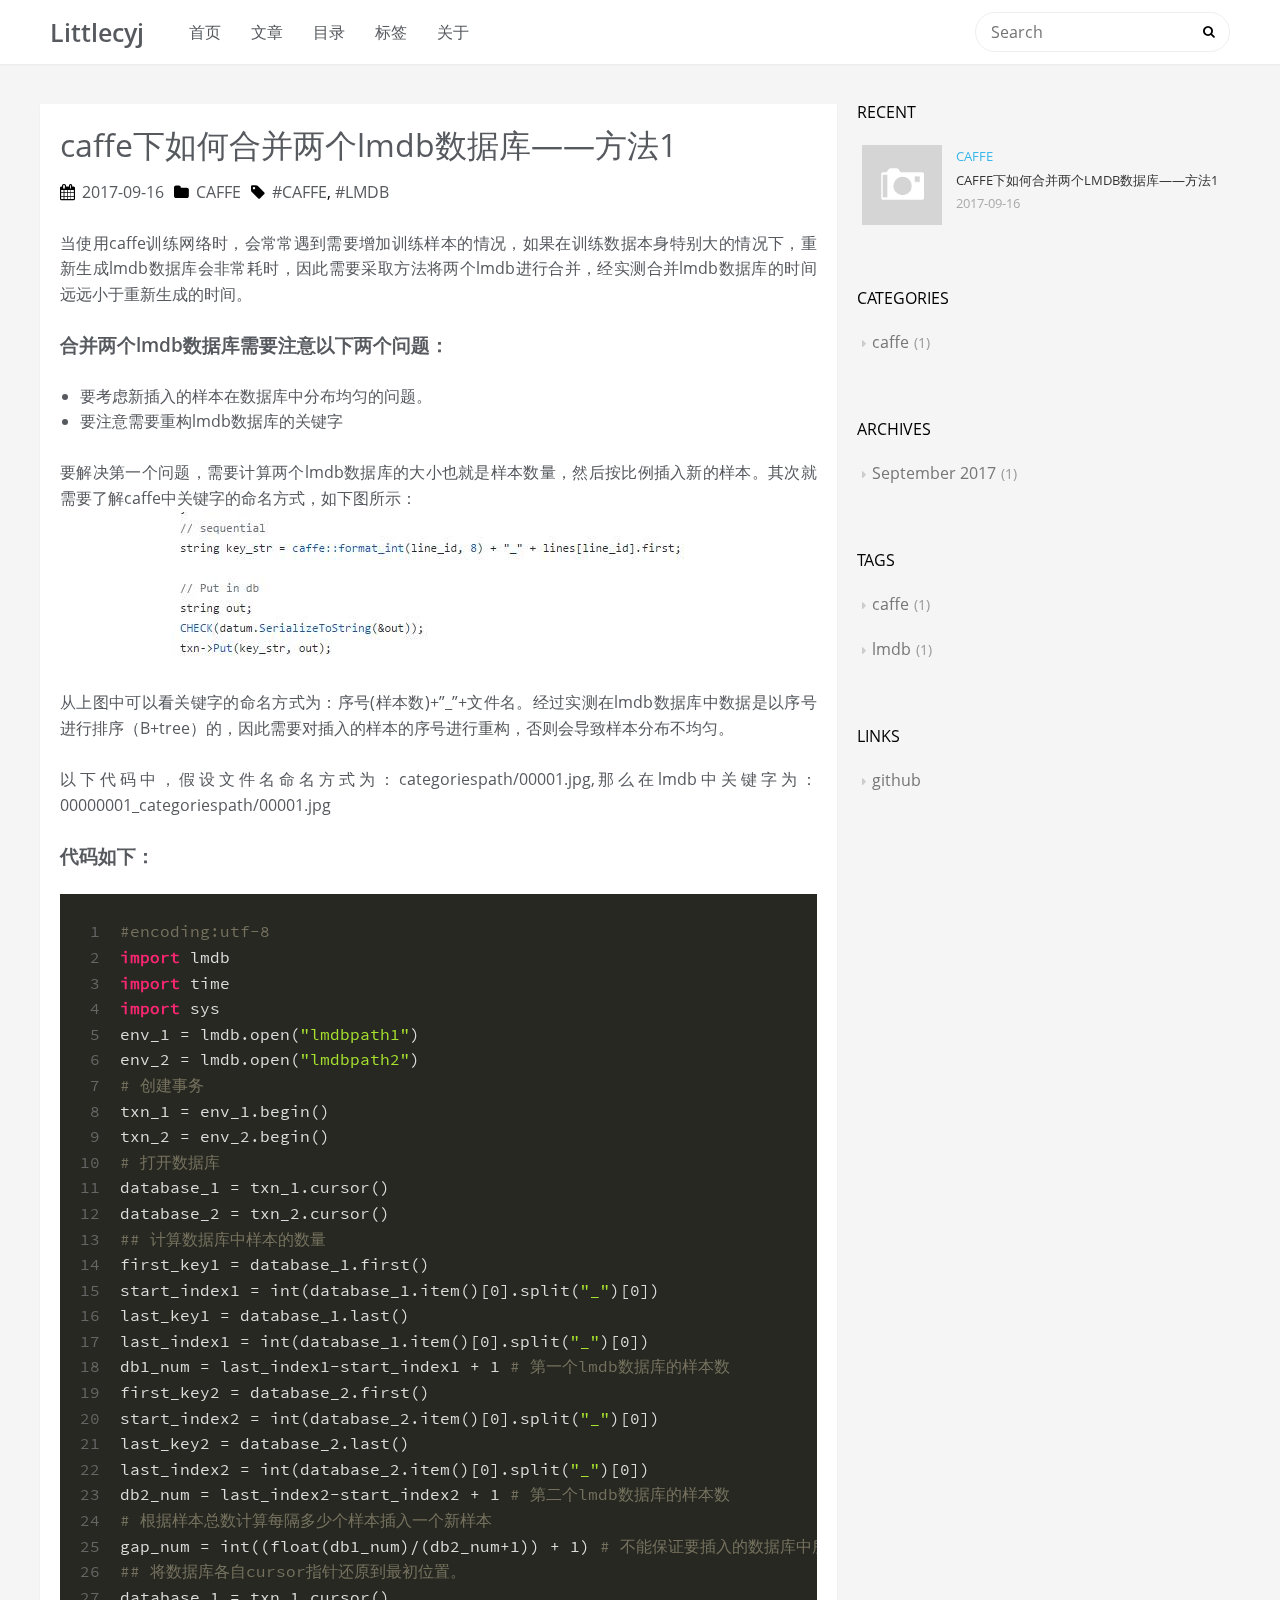
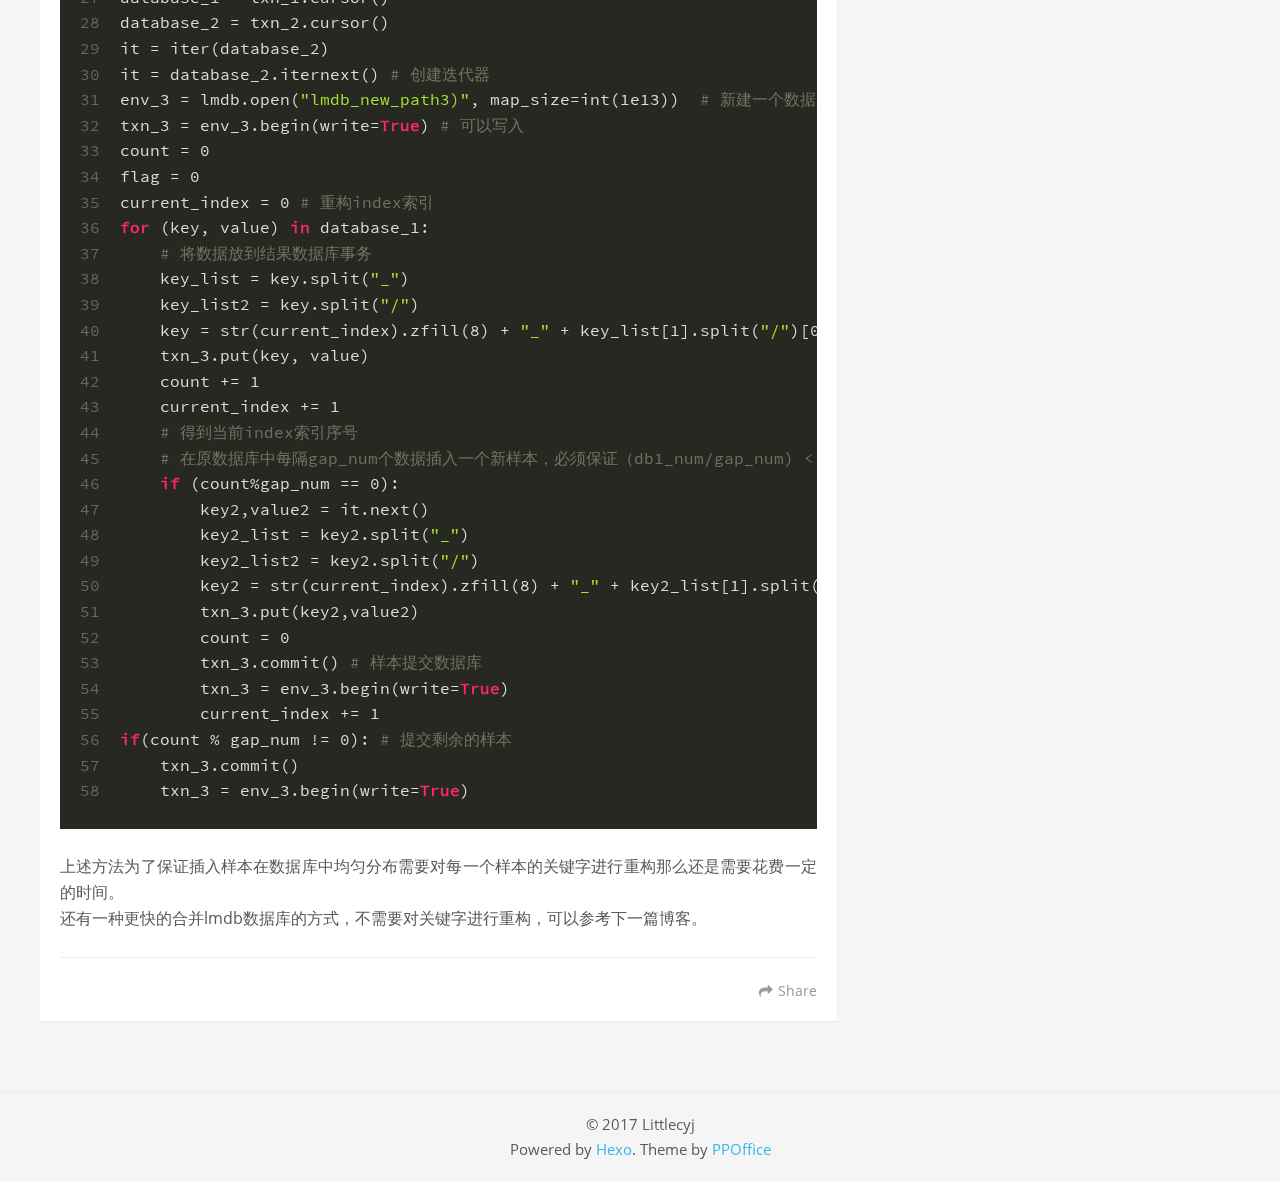
<file: 2017/09/16/caffe下如何合并两个lmdb数据库/index.html>
<!DOCTYPE html>
<html>
<head>
    <meta charset="utf-8">
    
    <title>caffe下如何合并两个lmdb数据库——方法1 | Littlecyj</title>
    <meta name="viewport" content="width=device-width, initial-scale=1, maximum-scale=1" />
    <meta name="description" content="当使用caffe训练网络时，会常常遇到需要增加训练样本的情况，如果在训练数据本身特别大的情况下，重新生成lmdb数据库会非常耗时，因此需要采取方法将两个lmdb进行合并，经实测合并lmdb数据库的时间远远小于重新生成的时间。 合并两个lmdb数据库需要注意以下两个问题： 要考虑新插入的样本在数据库中分布均匀的问题。 要注意需要重构lmdb数据库的关键字  要解决第一个问题，需要计算两个lmdb数据">
<meta name="keywords" content="caffe,lmdb">
<meta property="og:type" content="article">
<meta property="og:title" content="caffe下如何合并两个lmdb数据库——方法1">
<meta property="og:url" content="http://yoursite.com/2017/09/16/caffe下如何合并两个lmdb数据库/index.html">
<meta property="og:site_name" content="Littlecyj">
<meta property="og:description" content="当使用caffe训练网络时，会常常遇到需要增加训练样本的情况，如果在训练数据本身特别大的情况下，重新生成lmdb数据库会非常耗时，因此需要采取方法将两个lmdb进行合并，经实测合并lmdb数据库的时间远远小于重新生成的时间。 合并两个lmdb数据库需要注意以下两个问题： 要考虑新插入的样本在数据库中分布均匀的问题。 要注意需要重构lmdb数据库的关键字  要解决第一个问题，需要计算两个lmdb数据">
<meta property="og:image" content="http://yoursite.com/img/00000001.jpg">
<meta property="og:updated_time" content="2017-09-19T14:28:57.612Z">
<meta name="twitter:card" content="summary">
<meta name="twitter:title" content="caffe下如何合并两个lmdb数据库——方法1">
<meta name="twitter:description" content="当使用caffe训练网络时，会常常遇到需要增加训练样本的情况，如果在训练数据本身特别大的情况下，重新生成lmdb数据库会非常耗时，因此需要采取方法将两个lmdb进行合并，经实测合并lmdb数据库的时间远远小于重新生成的时间。 合并两个lmdb数据库需要注意以下两个问题： 要考虑新插入的样本在数据库中分布均匀的问题。 要注意需要重构lmdb数据库的关键字  要解决第一个问题，需要计算两个lmdb数据">
<meta name="twitter:image" content="http://yoursite.com/img/00000001.jpg">
    

    
        <link rel="alternate" href="/" title="Littlecyj" type="application/atom+xml" />
    

    

    <link rel="stylesheet" href="/libs/font-awesome/css/font-awesome.min.css">
    <link rel="stylesheet" href="/libs/open-sans/styles.css">
    <link rel="stylesheet" href="/libs/source-code-pro/styles.css">

    <link rel="stylesheet" href="/css/style.css">

    <script src="/libs/jquery/2.1.3/jquery.min.js"></script>
    
    
        <link rel="stylesheet" href="/libs/lightgallery/css/lightgallery.min.css">
    
    
        <link rel="stylesheet" href="/libs/justified-gallery/justifiedGallery.min.css">
    
    
    
    


</head>

<body>
    <div id="container">
        <header id="header">
    <div id="header-main" class="header-inner">
        <div class="outer">
            <a href="/" id="logo">
                
                <span class="site-title">Littlecyj</span>
            </a>
            <nav id="main-nav">
                
                    <a class="main-nav-link" href="/">首页</a>
                
                    <a class="main-nav-link" href="/archives">文章</a>
                
                    <a class="main-nav-link" href="/categories">目录</a>
                
                    <a class="main-nav-link" href="/tags">标签</a>
                
                    <a class="main-nav-link" href="/about">关于</a>
                
            </nav>
            
            <div id="search-form-wrap">

    <form class="search-form">
        <input type="text" class="ins-search-input search-form-input" placeholder="Search" />
        <button type="submit" class="search-form-submit"></button>
    </form>
    <div class="ins-search">
    <div class="ins-search-mask"></div>
    <div class="ins-search-container">
        <div class="ins-input-wrapper">
            <input type="text" class="ins-search-input" placeholder="Type something..." />
            <span class="ins-close ins-selectable"><i class="fa fa-times-circle"></i></span>
        </div>
        <div class="ins-section-wrapper">
            <div class="ins-section-container"></div>
        </div>
    </div>
</div>
<script>
(function (window) {
    var INSIGHT_CONFIG = {
        TRANSLATION: {
            POSTS: 'Posts',
            PAGES: 'Pages',
            CATEGORIES: 'Categories',
            TAGS: 'Tags',
            UNTITLED: '(Untitled)',
        },
        ROOT_URL: '/',
        CONTENT_URL: '/content.json',
    };
    window.INSIGHT_CONFIG = INSIGHT_CONFIG;
})(window);
</script>
<script src="/js/insight.js"></script>

</div>
        </div>
    </div>
    <div id="main-nav-mobile" class="header-sub header-inner">
        <table class="menu outer">
            <tr>
                
                    <td><a class="main-nav-link" href="/">首页</a></td>
                
                    <td><a class="main-nav-link" href="/archives">文章</a></td>
                
                    <td><a class="main-nav-link" href="/categories">目录</a></td>
                
                    <td><a class="main-nav-link" href="/tags">标签</a></td>
                
                    <td><a class="main-nav-link" href="/about">关于</a></td>
                
                <td>
                    
    <div class="search-form">
        <input type="text" class="ins-search-input search-form-input" placeholder="Search" />
    </div>

                </td>
            </tr>
        </table>
    </div>
</header>

        <div class="outer">
            
            <section id="main"><article id="post-caffe下如何合并两个lmdb数据库" class="article article-type-post" itemscope itemprop="blogPost">
    <div class="article-inner">
        
        
            <header class="article-header">
                
    
        <h1 class="article-title" itemprop="name">
            caffe下如何合并两个lmdb数据库——方法1
        </h1>
    

                
                    <div class="article-meta">
                        
    <div class="article-date">
        <i class="fa fa-calendar"></i>
        <a href="/2017/09/16/caffe下如何合并两个lmdb数据库/">
            <time datetime="2017-09-16T15:36:37.000Z" itemprop="datePublished">2017-09-16</time>
        </a>
    </div>


                        
    <div class="article-category">
    	<i class="fa fa-folder"></i>
        <a class="article-category-link" href="/categories/caffe/">caffe</a>
    </div>

                        
    <div class="article-tag">
        <i class="fa fa-tag"></i>
        <a class="tag-link" href="/tags/caffe/">caffe</a>, <a class="tag-link" href="/tags/lmdb/">lmdb</a>
    </div>

                    </div>
                
            </header>
        
        
        <div class="article-entry" itemprop="articleBody">
        
            
            <p>当使用caffe训练网络时，会常常遇到需要增加训练样本的情况，如果在训练数据本身特别大的情况下，重新生成lmdb数据库会非常耗时，因此需要采取方法将两个lmdb进行合并，经实测合并lmdb数据库的时间远远小于重新生成的时间。</p>
<h4 id="合并两个lmdb数据库需要注意以下两个问题："><a href="#合并两个lmdb数据库需要注意以下两个问题：" class="headerlink" title="合并两个lmdb数据库需要注意以下两个问题："></a>合并两个lmdb数据库需要注意以下两个问题：</h4><ul>
<li>要考虑新插入的样本在数据库中分布均匀的问题。</li>
<li>要注意需要重构lmdb数据库的关键字</li>
</ul>
<p>要解决第一个问题，需要计算两个lmdb数据库的大小也就是样本数量，然后按比例插入新的样本。其次就需要了解caffe中关键字的命名方式，如下图所示：<br><img src="/img/00000001.jpg" alt=""><br>从上图中可以看关键字的命名方式为：序号(样本数)+”_”+文件名。经过实测在lmdb数据库中数据是以序号进行排序（B+tree）的，因此需要对插入的样本的序号进行重构，否则会导致样本分布不均匀。<br><a id="more"></a><br>以下代码中，假设文件名命名方式为：categoriespath/00001.jpg,那么在lmdb中关键字为：00000001_categoriespath/00001.jpg</p>
<h4 id="代码如下："><a href="#代码如下：" class="headerlink" title="代码如下："></a>代码如下：</h4><figure class="highlight python"><table><tr><td class="gutter"><pre><div class="line">1</div><div class="line">2</div><div class="line">3</div><div class="line">4</div><div class="line">5</div><div class="line">6</div><div class="line">7</div><div class="line">8</div><div class="line">9</div><div class="line">10</div><div class="line">11</div><div class="line">12</div><div class="line">13</div><div class="line">14</div><div class="line">15</div><div class="line">16</div><div class="line">17</div><div class="line">18</div><div class="line">19</div><div class="line">20</div><div class="line">21</div><div class="line">22</div><div class="line">23</div><div class="line">24</div><div class="line">25</div><div class="line">26</div><div class="line">27</div><div class="line">28</div><div class="line">29</div><div class="line">30</div><div class="line">31</div><div class="line">32</div><div class="line">33</div><div class="line">34</div><div class="line">35</div><div class="line">36</div><div class="line">37</div><div class="line">38</div><div class="line">39</div><div class="line">40</div><div class="line">41</div><div class="line">42</div><div class="line">43</div><div class="line">44</div><div class="line">45</div><div class="line">46</div><div class="line">47</div><div class="line">48</div><div class="line">49</div><div class="line">50</div><div class="line">51</div><div class="line">52</div><div class="line">53</div><div class="line">54</div><div class="line">55</div><div class="line">56</div><div class="line">57</div><div class="line">58</div></pre></td><td class="code"><pre><div class="line"><span class="comment">#encoding:utf-8</span></div><div class="line"><span class="keyword">import</span> lmdb</div><div class="line"><span class="keyword">import</span> time</div><div class="line"><span class="keyword">import</span> sys</div><div class="line">env_1 = lmdb.open(<span class="string">"lmdbpath1"</span>) </div><div class="line">env_2 = lmdb.open(<span class="string">"lmdbpath2"</span>) </div><div class="line"><span class="comment"># 创建事务</span></div><div class="line">txn_1 = env_1.begin()</div><div class="line">txn_2 = env_2.begin()</div><div class="line"><span class="comment"># 打开数据库</span></div><div class="line">database_1 = txn_1.cursor()</div><div class="line">database_2 = txn_2.cursor()</div><div class="line"><span class="comment">## 计算数据库中样本的数量</span></div><div class="line">first_key1 = database_1.first()</div><div class="line">start_index1 = int(database_1.item()[<span class="number">0</span>].split(<span class="string">"_"</span>)[<span class="number">0</span>]) </div><div class="line">last_key1 = database_1.last() </div><div class="line">last_index1 = int(database_1.item()[<span class="number">0</span>].split(<span class="string">"_"</span>)[<span class="number">0</span>]) </div><div class="line">db1_num = last_index1-start_index1 + <span class="number">1</span> <span class="comment"># 第一个lmdb数据库的样本数</span></div><div class="line">first_key2 = database_2.first()</div><div class="line">start_index2 = int(database_2.item()[<span class="number">0</span>].split(<span class="string">"_"</span>)[<span class="number">0</span>]) </div><div class="line">last_key2 = database_2.last() </div><div class="line">last_index2 = int(database_2.item()[<span class="number">0</span>].split(<span class="string">"_"</span>)[<span class="number">0</span>]) </div><div class="line">db2_num = last_index2-start_index2 + <span class="number">1</span> <span class="comment"># 第二个lmdb数据库的样本数</span></div><div class="line"><span class="comment"># 根据样本总数计算每隔多少个样本插入一个新样本</span></div><div class="line">gap_num = int((float(db1_num)/(db2_num+<span class="number">1</span>)) + <span class="number">1</span>) <span class="comment"># 不能保证要插入的数据库中所有样本都能插入到新的数据库中</span></div><div class="line"><span class="comment">## 将数据库各自cursor指针还原到最初位置。</span></div><div class="line">database_1 = txn_1.cursor()</div><div class="line">database_2 = txn_2.cursor()</div><div class="line">it = iter(database_2)</div><div class="line">it = database_2.iternext() <span class="comment"># 创建迭代器</span></div><div class="line">env_3 = lmdb.open(<span class="string">"lmdb_new_path3)"</span>, map_size=int(<span class="number">1e13</span>))  <span class="comment"># 新建一个数据库,大小设置为1e13，足够大。</span></div><div class="line">txn_3 = env_3.begin(write=<span class="keyword">True</span>) <span class="comment"># 可以写入</span></div><div class="line">count = <span class="number">0</span> </div><div class="line">flag = <span class="number">0</span></div><div class="line">current_index = <span class="number">0</span> <span class="comment"># 重构index索引</span></div><div class="line"><span class="keyword">for</span> (key, value) <span class="keyword">in</span> database_1:</div><div class="line">    <span class="comment"># 将数据放到结果数据库事务</span></div><div class="line">    key_list = key.split(<span class="string">"_"</span>)</div><div class="line">    key_list2 = key.split(<span class="string">"/"</span>)</div><div class="line">    key = str(current_index).zfill(<span class="number">8</span>) + <span class="string">"_"</span> + key_list[<span class="number">1</span>].split(<span class="string">"/"</span>)[<span class="number">0</span>] + <span class="string">"/"</span> + key_list2[<span class="number">1</span>] <span class="comment"># 重构关键字key</span></div><div class="line">    txn_3.put(key, value)</div><div class="line">    count += <span class="number">1</span></div><div class="line">    current_index += <span class="number">1</span></div><div class="line">    <span class="comment"># 得到当前index索引序号</span></div><div class="line">    <span class="comment"># 在原数据库中每隔gap_num个数据插入一个新样本，必须保证（db1_num/gap_num) &lt; db2_num ，不然会报错</span></div><div class="line">    <span class="keyword">if</span> (count%gap_num == <span class="number">0</span>):  </div><div class="line">        key2,value2 = it.next()</div><div class="line">        key2_list = key2.split(<span class="string">"_"</span>)</div><div class="line">        key2_list2 = key2.split(<span class="string">"/"</span>)</div><div class="line">        key2 = str(current_index).zfill(<span class="number">8</span>) + <span class="string">"_"</span> + key2_list[<span class="number">1</span>].split(<span class="string">"/"</span>)[<span class="number">0</span>] +<span class="string">"/"</span> +key2_list2[<span class="number">1</span>]</div><div class="line">        txn_3.put(key2,value2)</div><div class="line">        count = <span class="number">0</span></div><div class="line">        txn_3.commit() <span class="comment"># 样本提交数据库</span></div><div class="line">        txn_3 = env_3.begin(write=<span class="keyword">True</span>) </div><div class="line">        current_index += <span class="number">1</span> </div><div class="line"><span class="keyword">if</span>(count % gap_num != <span class="number">0</span>): <span class="comment"># 提交剩余的样本</span></div><div class="line">    txn_3.commit()</div><div class="line">    txn_3 = env_3.begin(write=<span class="keyword">True</span>)</div></pre></td></tr></table></figure>
<p>上述方法为了保证插入样本在数据库中均匀分布需要对每一个样本的关键字进行重构那么还是需要花费一定的时间。<br>还有一种更快的合并lmdb数据库的方式，不需要对关键字进行重构，可以参考下一篇博客。</p>

        
        </div>
        <footer class="article-footer">
            <div class="share-container">



</div>

    <a data-url="http://yoursite.com/2017/09/16/caffe下如何合并两个lmdb数据库/" data-id="cj7rq6fou0000c8tedozuhaau" class="article-share-link"><i class="fa fa-share"></i>Share</a>
<script>
    (function ($) {
        // Prevent duplicate binding
        if (typeof(__SHARE_BUTTON_BINDED__) === 'undefined' || !__SHARE_BUTTON_BINDED__) {
            __SHARE_BUTTON_BINDED__ = true;
        } else {
            return;
        }
        $('body').on('click', function() {
            $('.article-share-box.on').removeClass('on');
        }).on('click', '.article-share-link', function(e) {
            e.stopPropagation();

            var $this = $(this),
                url = $this.attr('data-url'),
                encodedUrl = encodeURIComponent(url),
                id = 'article-share-box-' + $this.attr('data-id'),
                offset = $this.offset(),
                box;

            if ($('#' + id).length) {
                box = $('#' + id);

                if (box.hasClass('on')){
                    box.removeClass('on');
                    return;
                }
            } else {
                var html = [
                    '<div id="' + id + '" class="article-share-box">',
                        '<input class="article-share-input" value="' + url + '">',
                        '<div class="article-share-links">',
                            '<a href="https://twitter.com/intent/tweet?url=' + encodedUrl + '" class="fa fa-twitter article-share-twitter" target="_blank" title="Twitter"></a>',
                            '<a href="https://www.facebook.com/sharer.php?u=' + encodedUrl + '" class="fa fa-facebook article-share-facebook" target="_blank" title="Facebook"></a>',
                            '<a href="http://pinterest.com/pin/create/button/?url=' + encodedUrl + '" class="fa fa-pinterest article-share-pinterest" target="_blank" title="Pinterest"></a>',
                            '<a href="https://plus.google.com/share?url=' + encodedUrl + '" class="fa fa-google article-share-google" target="_blank" title="Google+"></a>',
                        '</div>',
                    '</div>'
                ].join('');

              box = $(html);

              $('body').append(box);
            }

            $('.article-share-box.on').hide();

            box.css({
                top: offset.top + 25,
                left: offset.left
            }).addClass('on');

        }).on('click', '.article-share-box', function (e) {
            e.stopPropagation();
        }).on('click', '.article-share-box-input', function () {
            $(this).select();
        }).on('click', '.article-share-box-link', function (e) {
            e.preventDefault();
            e.stopPropagation();

            window.open(this.href, 'article-share-box-window-' + Date.now(), 'width=500,height=450');
        });
    })(jQuery);
</script>

            
    

        </footer>
    </div>
    
        

    
</article>


    
    

</section>
            
                
<aside id="sidebar">
   
        
    <div class="widget-wrap">
        <h3 class="widget-title">recent</h3>
        <div class="widget">
            <ul id="recent-post" class="">
                
                    <li>
                        
                        <div class="item-thumbnail">
                            <a href="/2017/09/16/caffe下如何合并两个lmdb数据库/" class="thumbnail">
    
    
        <span class="thumbnail-image thumbnail-none"></span>
    
</a>

                        </div>
                        
                        <div class="item-inner">
                            <p class="item-category"><a class="article-category-link" href="/categories/caffe/">caffe</a></p>
                            <p class="item-title"><a href="/2017/09/16/caffe下如何合并两个lmdb数据库/" class="title">caffe下如何合并两个lmdb数据库——方法1</a></p>
                            <p class="item-date"><time datetime="2017-09-16T15:36:37.000Z" itemprop="datePublished">2017-09-16</time></p>
                        </div>
                    </li>
                
            </ul>
        </div>
    </div>

    
        
    <div class="widget-wrap">
        <h3 class="widget-title">categories</h3>
        <div class="widget">
            <ul class="category-list"><li class="category-list-item"><a class="category-list-link" href="/categories/caffe/">caffe</a><span class="category-list-count">1</span></li></ul>
        </div>
    </div>

    
        
    <div class="widget-wrap">
        <h3 class="widget-title">archives</h3>
        <div class="widget">
            <ul class="archive-list"><li class="archive-list-item"><a class="archive-list-link" href="/archives/2017/09/">September 2017</a><span class="archive-list-count">1</span></li></ul>
        </div>
    </div>

    
        
    <div class="widget-wrap">
        <h3 class="widget-title">tags</h3>
        <div class="widget">
            <ul class="tag-list"><li class="tag-list-item"><a class="tag-list-link" href="/tags/caffe/">caffe</a><span class="tag-list-count">1</span></li><li class="tag-list-item"><a class="tag-list-link" href="/tags/lmdb/">lmdb</a><span class="tag-list-count">1</span></li></ul>
        </div>
    </div>

    
        
    <div class="widget-wrap widget-list">
        <h3 class="widget-title">links</h3>
        <div class="widget">
            <ul>
                
                    <li>
                        <a href="https://github.com/littlecyj">github</a>
                    </li>
                
            </ul>
        </div>
    </div>


    
    <div id="toTop" class="fa fa-angle-up"></div>
</aside>

            
        </div>
        <footer id="footer">
    <div class="outer">
        <div id="footer-info" class="inner">
            &copy; 2017 Littlecyj<br>
            Powered by <a href="http://hexo.io/" target="_blank">Hexo</a>. Theme by <a href="http://github.com/ppoffice">PPOffice</a>
        </div>
    </div>
</footer>
        


    
        <script src="/libs/lightgallery/js/lightgallery.min.js"></script>
        <script src="/libs/lightgallery/js/lg-thumbnail.min.js"></script>
        <script src="/libs/lightgallery/js/lg-pager.min.js"></script>
        <script src="/libs/lightgallery/js/lg-autoplay.min.js"></script>
        <script src="/libs/lightgallery/js/lg-fullscreen.min.js"></script>
        <script src="/libs/lightgallery/js/lg-zoom.min.js"></script>
        <script src="/libs/lightgallery/js/lg-hash.min.js"></script>
        <script src="/libs/lightgallery/js/lg-share.min.js"></script>
        <script src="/libs/lightgallery/js/lg-video.min.js"></script>
    
    
        <script src="/libs/justified-gallery/jquery.justifiedGallery.min.js"></script>
    
    



<!-- Custom Scripts -->
<script src="/js/main.js"></script>

    </div>
</body>
</html>
</file>
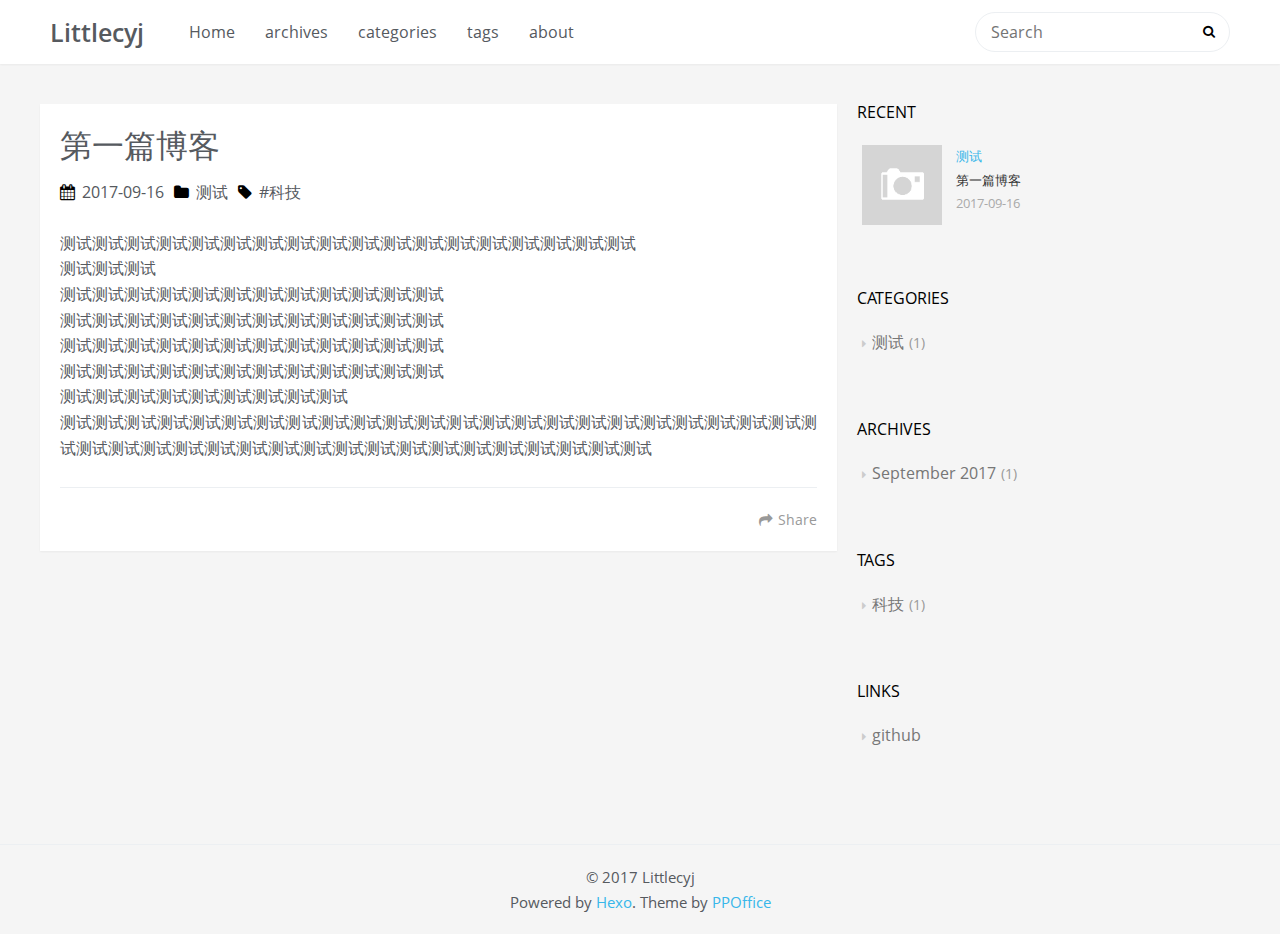
<file: 2017/09/16/第一篇博客/index.html>
<!DOCTYPE html>
<html>
<head>
    <meta charset="utf-8">
    
    <title>第一篇博客 | Littlecyj</title>
    <meta name="viewport" content="width=device-width, initial-scale=1, maximum-scale=1" />
    <meta name="description" content="测试测试测试测试测试测试测试测试测试测试测试测试测试测试测试测试测试测试测试测试测试测试测试测试测试测试测试测试测试测试测试测试测试测试测试测试测试测试测试测试测试测试测试测试测试测试测试测试测试测试测试测试测试测试测试测试测试测试测试测试测试测试测试测试测试测试测试测试测试测试测试测试测试测试测试测试测试测试测试测试测试测试测试测试测试测试测试测试测试测试测试测试测试测试测试测试测试测试测试测试">
<meta name="keywords" content="科技">
<meta property="og:type" content="article">
<meta property="og:title" content="第一篇博客">
<meta property="og:url" content="http://yoursite.com/2017/09/16/第一篇博客/index.html">
<meta property="og:site_name" content="Littlecyj">
<meta property="og:description" content="测试测试测试测试测试测试测试测试测试测试测试测试测试测试测试测试测试测试测试测试测试测试测试测试测试测试测试测试测试测试测试测试测试测试测试测试测试测试测试测试测试测试测试测试测试测试测试测试测试测试测试测试测试测试测试测试测试测试测试测试测试测试测试测试测试测试测试测试测试测试测试测试测试测试测试测试测试测试测试测试测试测试测试测试测试测试测试测试测试测试测试测试测试测试测试测试测试测试测试测试">
<meta property="og:updated_time" content="2017-09-17T16:13:07.211Z">
<meta name="twitter:card" content="summary">
<meta name="twitter:title" content="第一篇博客">
<meta name="twitter:description" content="测试测试测试测试测试测试测试测试测试测试测试测试测试测试测试测试测试测试测试测试测试测试测试测试测试测试测试测试测试测试测试测试测试测试测试测试测试测试测试测试测试测试测试测试测试测试测试测试测试测试测试测试测试测试测试测试测试测试测试测试测试测试测试测试测试测试测试测试测试测试测试测试测试测试测试测试测试测试测试测试测试测试测试测试测试测试测试测试测试测试测试测试测试测试测试测试测试测试测试测试">
    

    
        <link rel="alternate" href="/" title="Littlecyj" type="application/atom+xml" />
    

    

    <link rel="stylesheet" href="/libs/font-awesome/css/font-awesome.min.css">
    <link rel="stylesheet" href="/libs/open-sans/styles.css">
    <link rel="stylesheet" href="/libs/source-code-pro/styles.css">

    <link rel="stylesheet" href="/css/style.css">

    <script src="/libs/jquery/2.1.3/jquery.min.js"></script>
    
    
        <link rel="stylesheet" href="/libs/lightgallery/css/lightgallery.min.css">
    
    
        <link rel="stylesheet" href="/libs/justified-gallery/justifiedGallery.min.css">
    
    
    
    


</head>

<body>
    <div id="container">
        <header id="header">
    <div id="header-main" class="header-inner">
        <div class="outer">
            <a href="/" id="logo">
                
                <span class="site-title">Littlecyj</span>
            </a>
            <nav id="main-nav">
                
                    <a class="main-nav-link" href="/">Home</a>
                
                    <a class="main-nav-link" href="/archives">archives</a>
                
                    <a class="main-nav-link" href="/categories">categories</a>
                
                    <a class="main-nav-link" href="/tags">tags</a>
                
                    <a class="main-nav-link" href="/about">about</a>
                
            </nav>
            
            <div id="search-form-wrap">

    <form class="search-form">
        <input type="text" class="ins-search-input search-form-input" placeholder="Search" />
        <button type="submit" class="search-form-submit"></button>
    </form>
    <div class="ins-search">
    <div class="ins-search-mask"></div>
    <div class="ins-search-container">
        <div class="ins-input-wrapper">
            <input type="text" class="ins-search-input" placeholder="Type something..." />
            <span class="ins-close ins-selectable"><i class="fa fa-times-circle"></i></span>
        </div>
        <div class="ins-section-wrapper">
            <div class="ins-section-container"></div>
        </div>
    </div>
</div>
<script>
(function (window) {
    var INSIGHT_CONFIG = {
        TRANSLATION: {
            POSTS: 'Posts',
            PAGES: 'Pages',
            CATEGORIES: 'Categories',
            TAGS: 'Tags',
            UNTITLED: '(Untitled)',
        },
        ROOT_URL: '/',
        CONTENT_URL: '/content.json',
    };
    window.INSIGHT_CONFIG = INSIGHT_CONFIG;
})(window);
</script>
<script src="/js/insight.js"></script>

</div>
        </div>
    </div>
    <div id="main-nav-mobile" class="header-sub header-inner">
        <table class="menu outer">
            <tr>
                
                    <td><a class="main-nav-link" href="/">Home</a></td>
                
                    <td><a class="main-nav-link" href="/archives">archives</a></td>
                
                    <td><a class="main-nav-link" href="/categories">categories</a></td>
                
                    <td><a class="main-nav-link" href="/tags">tags</a></td>
                
                    <td><a class="main-nav-link" href="/about">about</a></td>
                
                <td>
                    
    <div class="search-form">
        <input type="text" class="ins-search-input search-form-input" placeholder="Search" />
    </div>

                </td>
            </tr>
        </table>
    </div>
</header>

        <div class="outer">
            
            <section id="main"><article id="post-第一篇博客" class="article article-type-post" itemscope itemprop="blogPost">
    <div class="article-inner">
        
        
            <header class="article-header">
                
    
        <h1 class="article-title" itemprop="name">
            第一篇博客
        </h1>
    

                
                    <div class="article-meta">
                        
    <div class="article-date">
        <i class="fa fa-calendar"></i>
        <a href="/2017/09/16/第一篇博客/">
            <time datetime="2017-09-16T15:36:37.000Z" itemprop="datePublished">2017-09-16</time>
        </a>
    </div>


                        
    <div class="article-category">
    	<i class="fa fa-folder"></i>
        <a class="article-category-link" href="/categories/测试/">测试</a>
    </div>

                        
    <div class="article-tag">
        <i class="fa fa-tag"></i>
        <a class="tag-link" href="/tags/科技/">科技</a>
    </div>

                    </div>
                
            </header>
        
        
        <div class="article-entry" itemprop="articleBody">
        
            
            <p>测试测试测试测试测试测试测试测试测试测试测试测试测试测试测试测试测试测试<br>测试测试测试<br>测试测试测试测试测试测试测试测试测试测试测试测试<br>测试测试测试测试测试测试测试测试测试测试测试测试<br>测试测试测试测试测试测试测试测试测试测试测试测试<br>测试测试测试测试测试测试测试测试测试测试测试测试<br>测试测试测试测试测试测试测试测试测试<br>测试测试测试测试测试测试测试测试测试测试测试测试测试测试测试测试测试测试测试测试测试测试测试测试测试测试测试测试测试测试测试测试测试测试测试测试测试测试测试测试测试测试</p>

        
        </div>
        <footer class="article-footer">
            <div class="share-container">



</div>

    <a data-url="http://yoursite.com/2017/09/16/第一篇博客/" data-id="cj7q4kccz00011ktekjs7upvy" class="article-share-link"><i class="fa fa-share"></i>Share</a>
<script>
    (function ($) {
        // Prevent duplicate binding
        if (typeof(__SHARE_BUTTON_BINDED__) === 'undefined' || !__SHARE_BUTTON_BINDED__) {
            __SHARE_BUTTON_BINDED__ = true;
        } else {
            return;
        }
        $('body').on('click', function() {
            $('.article-share-box.on').removeClass('on');
        }).on('click', '.article-share-link', function(e) {
            e.stopPropagation();

            var $this = $(this),
                url = $this.attr('data-url'),
                encodedUrl = encodeURIComponent(url),
                id = 'article-share-box-' + $this.attr('data-id'),
                offset = $this.offset(),
                box;

            if ($('#' + id).length) {
                box = $('#' + id);

                if (box.hasClass('on')){
                    box.removeClass('on');
                    return;
                }
            } else {
                var html = [
                    '<div id="' + id + '" class="article-share-box">',
                        '<input class="article-share-input" value="' + url + '">',
                        '<div class="article-share-links">',
                            '<a href="https://twitter.com/intent/tweet?url=' + encodedUrl + '" class="fa fa-twitter article-share-twitter" target="_blank" title="Twitter"></a>',
                            '<a href="https://www.facebook.com/sharer.php?u=' + encodedUrl + '" class="fa fa-facebook article-share-facebook" target="_blank" title="Facebook"></a>',
                            '<a href="http://pinterest.com/pin/create/button/?url=' + encodedUrl + '" class="fa fa-pinterest article-share-pinterest" target="_blank" title="Pinterest"></a>',
                            '<a href="https://plus.google.com/share?url=' + encodedUrl + '" class="fa fa-google article-share-google" target="_blank" title="Google+"></a>',
                        '</div>',
                    '</div>'
                ].join('');

              box = $(html);

              $('body').append(box);
            }

            $('.article-share-box.on').hide();

            box.css({
                top: offset.top + 25,
                left: offset.left
            }).addClass('on');

        }).on('click', '.article-share-box', function (e) {
            e.stopPropagation();
        }).on('click', '.article-share-box-input', function () {
            $(this).select();
        }).on('click', '.article-share-box-link', function (e) {
            e.preventDefault();
            e.stopPropagation();

            window.open(this.href, 'article-share-box-window-' + Date.now(), 'width=500,height=450');
        });
    })(jQuery);
</script>

            
    

        </footer>
    </div>
    
        

    
</article>


    
    

</section>
            
                
<aside id="sidebar">
   
        
    <div class="widget-wrap">
        <h3 class="widget-title">recent</h3>
        <div class="widget">
            <ul id="recent-post" class="">
                
                    <li>
                        
                        <div class="item-thumbnail">
                            <a href="/2017/09/16/第一篇博客/" class="thumbnail">
    
    
        <span class="thumbnail-image thumbnail-none"></span>
    
</a>

                        </div>
                        
                        <div class="item-inner">
                            <p class="item-category"><a class="article-category-link" href="/categories/测试/">测试</a></p>
                            <p class="item-title"><a href="/2017/09/16/第一篇博客/" class="title">第一篇博客</a></p>
                            <p class="item-date"><time datetime="2017-09-16T15:36:37.000Z" itemprop="datePublished">2017-09-16</time></p>
                        </div>
                    </li>
                
            </ul>
        </div>
    </div>

    
        
    <div class="widget-wrap">
        <h3 class="widget-title">categories</h3>
        <div class="widget">
            <ul class="category-list"><li class="category-list-item"><a class="category-list-link" href="/categories/测试/">测试</a><span class="category-list-count">1</span></li></ul>
        </div>
    </div>

    
        
    <div class="widget-wrap">
        <h3 class="widget-title">archives</h3>
        <div class="widget">
            <ul class="archive-list"><li class="archive-list-item"><a class="archive-list-link" href="/archives/2017/09/">September 2017</a><span class="archive-list-count">1</span></li></ul>
        </div>
    </div>

    
        
    <div class="widget-wrap">
        <h3 class="widget-title">tags</h3>
        <div class="widget">
            <ul class="tag-list"><li class="tag-list-item"><a class="tag-list-link" href="/tags/科技/">科技</a><span class="tag-list-count">1</span></li></ul>
        </div>
    </div>

    
        
    <div class="widget-wrap widget-list">
        <h3 class="widget-title">links</h3>
        <div class="widget">
            <ul>
                
                    <li>
                        <a href="https://github.com/littlecyj">github</a>
                    </li>
                
            </ul>
        </div>
    </div>


    
    <div id="toTop" class="fa fa-angle-up"></div>
</aside>

            
        </div>
        <footer id="footer">
    <div class="outer">
        <div id="footer-info" class="inner">
            &copy; 2017 Littlecyj<br>
            Powered by <a href="http://hexo.io/" target="_blank">Hexo</a>. Theme by <a href="http://github.com/ppoffice">PPOffice</a>
        </div>
    </div>
</footer>
        


    
        <script src="/libs/lightgallery/js/lightgallery.min.js"></script>
        <script src="/libs/lightgallery/js/lg-thumbnail.min.js"></script>
        <script src="/libs/lightgallery/js/lg-pager.min.js"></script>
        <script src="/libs/lightgallery/js/lg-autoplay.min.js"></script>
        <script src="/libs/lightgallery/js/lg-fullscreen.min.js"></script>
        <script src="/libs/lightgallery/js/lg-zoom.min.js"></script>
        <script src="/libs/lightgallery/js/lg-hash.min.js"></script>
        <script src="/libs/lightgallery/js/lg-share.min.js"></script>
        <script src="/libs/lightgallery/js/lg-video.min.js"></script>
    
    
        <script src="/libs/justified-gallery/jquery.justifiedGallery.min.js"></script>
    
    



<!-- Custom Scripts -->
<script src="/js/main.js"></script>

    </div>
</body>
</html>
</file>
<file: libs/open-sans/styles.css>
/* cyrillic-ext */
@font-face {
    font-family: 'Open Sans';
    font-style: normal;
    font-weight: 400;
    src: local('Open Sans'), local('OpenSans'), url(fonts/K88pR3goAWT7BTt32Z01mxJtnKITppOI_IvcXXDNrsc.woff2) format('woff2');
    unicode-range: U+0460-052F, U+20B4, U+2DE0-2DFF, U+A640-A69F;
}
/* cyrillic */
@font-face {
    font-family: 'Open Sans';
    font-style: normal;
    font-weight: 400;
    src: local('Open Sans'), local('OpenSans'), url(fonts/RjgO7rYTmqiVp7vzi-Q5URJtnKITppOI_IvcXXDNrsc.woff2) format('woff2');
    unicode-range: U+0400-045F, U+0490-0491, U+04B0-04B1, U+2116;
}
/* greek-ext */
@font-face {
    font-family: 'Open Sans';
    font-style: normal;
    font-weight: 400;
    src: local('Open Sans'), local('OpenSans'), url(fonts/LWCjsQkB6EMdfHrEVqA1KRJtnKITppOI_IvcXXDNrsc.woff2) format('woff2');
    unicode-range: U+1F00-1FFF;
}
/* greek */
@font-face {
    font-family: 'Open Sans';
    font-style: normal;
    font-weight: 400;
    src: local('Open Sans'), local('OpenSans'), url(fonts/xozscpT2726on7jbcb_pAhJtnKITppOI_IvcXXDNrsc.woff2) format('woff2');
    unicode-range: U+0370-03FF;
}
/* vietnamese */
@font-face {
    font-family: 'Open Sans';
    font-style: normal;
    font-weight: 400;
    src: local('Open Sans'), local('OpenSans'), url(fonts/59ZRklaO5bWGqF5A9baEERJtnKITppOI_IvcXXDNrsc.woff2) format('woff2');
    unicode-range: U+0102-0103, U+1EA0-1EF1, U+20AB;
}
/* latin-ext */
@font-face {
    font-family: 'Open Sans';
    font-style: normal;
    font-weight: 400;
    src: local('Open Sans'), local('OpenSans'), url(fonts/u-WUoqrET9fUeobQW7jkRRJtnKITppOI_IvcXXDNrsc.woff2) format('woff2');
    unicode-range: U+0100-024F, U+1E00-1EFF, U+20A0-20AB, U+20AD-20CF, U+2C60-2C7F, U+A720-A7FF;
}
/* latin */
@font-face {
    font-family: 'Open Sans';
    font-style: normal;
    font-weight: 400;
    src: local('Open Sans'), local('OpenSans'), url(fonts/cJZKeOuBrn4kERxqtaUH3VtXRa8TVwTICgirnJhmVJw.woff2) format('woff2');
    unicode-range: U+0000-00FF, U+0131, U+0152-0153, U+02C6, U+02DA, U+02DC, U+2000-206F, U+2074, U+20AC, U+2212, U+2215, U+E0FF, U+EFFD, U+F000;
}
/* cyrillic-ext */
@font-face {
    font-family: 'Open Sans';
    font-style: normal;
    font-weight: 600;
    src: local('Open Sans Semibold'), local('OpenSans-Semibold'), url(fonts/MTP_ySUJH_bn48VBG8sNSq-j2U0lmluP9RWlSytm3ho.woff2) format('woff2');
    unicode-range: U+0460-052F, U+20B4, U+2DE0-2DFF, U+A640-A69F;
}
/* cyrillic */
@font-face {
    font-family: 'Open Sans';
    font-style: normal;
    font-weight: 600;
    src: local('Open Sans Semibold'), local('OpenSans-Semibold'), url(fonts/MTP_ySUJH_bn48VBG8sNSpX5f-9o1vgP2EXwfjgl7AY.woff2) format('woff2');
    unicode-range: U+0400-045F, U+0490-0491, U+04B0-04B1, U+2116;
}
/* greek-ext */
@font-face {
    font-family: 'Open Sans';
    font-style: normal;
    font-weight: 600;
    src: local('Open Sans Semibold'), local('OpenSans-Semibold'), url(fonts/MTP_ySUJH_bn48VBG8sNShWV49_lSm1NYrwo-zkhivY.woff2) format('woff2');
    unicode-range: U+1F00-1FFF;
}
/* greek */
@font-face {
    font-family: 'Open Sans';
    font-style: normal;
    font-weight: 600;
    src: local('Open Sans Semibold'), local('OpenSans-Semibold'), url(fonts/MTP_ySUJH_bn48VBG8sNSqaRobkAwv3vxw3jMhVENGA.woff2) format('woff2');
    unicode-range: U+0370-03FF;
}
/* vietnamese */
@font-face {
    font-family: 'Open Sans';
    font-style: normal;
    font-weight: 600;
    src: local('Open Sans Semibold'), local('OpenSans-Semibold'), url(fonts/MTP_ySUJH_bn48VBG8sNSv8zf_FOSsgRmwsS7Aa9k2w.woff2) format('woff2');
    unicode-range: U+0102-0103, U+1EA0-1EF1, U+20AB;
}
/* latin-ext */
@font-face {
    font-family: 'Open Sans';
    font-style: normal;
    font-weight: 600;
    src: local('Open Sans Semibold'), local('OpenSans-Semibold'), url(fonts/MTP_ySUJH_bn48VBG8sNSj0LW-43aMEzIO6XUTLjad8.woff2) format('woff2');
    unicode-range: U+0100-024F, U+1E00-1EFF, U+20A0-20AB, U+20AD-20CF, U+2C60-2C7F, U+A720-A7FF;
}
/* latin */
@font-face {
    font-family: 'Open Sans';
    font-style: normal;
    font-weight: 600;
    src: local('Open Sans Semibold'), local('OpenSans-Semibold'), url(fonts/MTP_ySUJH_bn48VBG8sNSugdm0LZdjqr5-oayXSOefg.woff2) format('woff2');
    unicode-range: U+0000-00FF, U+0131, U+0152-0153, U+02C6, U+02DA, U+02DC, U+2000-206F, U+2074, U+20AC, U+2212, U+2215, U+E0FF, U+EFFD, U+F000;
}
/* cyrillic-ext */
@font-face {
    font-family: 'Open Sans';
    font-style: italic;
    font-weight: 400;
    src: local('Open Sans Italic'), local('OpenSans-Italic'), url(fonts/xjAJXh38I15wypJXxuGMBjTOQ_MqJVwkKsUn0wKzc2I.woff2) format('woff2');
    unicode-range: U+0460-052F, U+20B4, U+2DE0-2DFF, U+A640-A69F;
}
/* cyrillic */
@font-face {
    font-family: 'Open Sans';
    font-style: italic;
    font-weight: 400;
    src: local('Open Sans Italic'), local('OpenSans-Italic'), url(fonts/xjAJXh38I15wypJXxuGMBjUj_cnvWIuuBMVgbX098Mw.woff2) format('woff2');
    unicode-range: U+0400-045F, U+0490-0491, U+04B0-04B1, U+2116;
}
/* greek-ext */
@font-face {
    font-family: 'Open Sans';
    font-style: italic;
    font-weight: 400;
    src: local('Open Sans Italic'), local('OpenSans-Italic'), url(fonts/xjAJXh38I15wypJXxuGMBkbcKLIaa1LC45dFaAfauRA.woff2) format('woff2');
    unicode-range: U+1F00-1FFF;
}
/* greek */
@font-face {
    font-family: 'Open Sans';
    font-style: italic;
    font-weight: 400;
    src: local('Open Sans Italic'), local('OpenSans-Italic'), url(fonts/xjAJXh38I15wypJXxuGMBmo_sUJ8uO4YLWRInS22T3Y.woff2) format('woff2');
    unicode-range: U+0370-03FF;
}
/* vietnamese */
@font-face {
    font-family: 'Open Sans';
    font-style: italic;
    font-weight: 400;
    src: local('Open Sans Italic'), local('OpenSans-Italic'), url(fonts/xjAJXh38I15wypJXxuGMBr6up8jxqWt8HVA3mDhkV_0.woff2) format('woff2');
    unicode-range: U+0102-0103, U+1EA0-1EF1, U+20AB;
}
/* latin-ext */
@font-face {
    font-family: 'Open Sans';
    font-style: italic;
    font-weight: 400;
    src: local('Open Sans Italic'), local('OpenSans-Italic'), url(fonts/xjAJXh38I15wypJXxuGMBiYE0-AqJ3nfInTTiDXDjU4.woff2) format('woff2');
    unicode-range: U+0100-024F, U+1E00-1EFF, U+20A0-20AB, U+20AD-20CF, U+2C60-2C7F, U+A720-A7FF;
}
/* latin */
@font-face {
    font-family: 'Open Sans';
    font-style: italic;
    font-weight: 400;
    src: local('Open Sans Italic'), local('OpenSans-Italic'), url(fonts/xjAJXh38I15wypJXxuGMBo4P5ICox8Kq3LLUNMylGO4.woff2) format('woff2');
    unicode-range: U+0000-00FF, U+0131, U+0152-0153, U+02C6, U+02DA, U+02DC, U+2000-206F, U+2074, U+20AC, U+2212, U+2215, U+E0FF, U+EFFD, U+F000;
}
</file>
<file: libs/source-code-pro/styles.css>
/* latin-ext */
@font-face {
  font-family: 'Source Code Pro';
  font-style: normal;
  font-weight: 400;
  src: local('Source Code Pro'), local('SourceCodePro-Regular'), url(fonts/mrl8jkM18OlOQN8JLgasDy2Q8seG17bfDXYR_jUsrzg.woff2) format('woff2');
  unicode-range: U+0100-024F, U+1E00-1EFF, U+20A0-20AB, U+20AD-20CF, U+2C60-2C7F, U+A720-A7FF;
}
/* latin */
@font-face {
  font-family: 'Source Code Pro';
  font-style: normal;
  font-weight: 400;
  src: local('Source Code Pro'), local('SourceCodePro-Regular'), url(fonts/mrl8jkM18OlOQN8JLgasD9V_2ngZ8dMf8fLgjYEouxg.woff2) format('woff2');
  unicode-range: U+0000-00FF, U+0131, U+0152-0153, U+02C6, U+02DA, U+02DC, U+2000-206F, U+2074, U+20AC, U+2212, U+2215, U+E0FF, U+EFFD, U+F000;
}
</file>
<file: css/style.css>
body {
  width: 100%;
}
body:before,
body:after {
  content: "";
  display: table;
}
body:after {
  clear: both;
}
html,
body,
div,
span,
applet,
object,
iframe,
h1,
h2,
h3,
h4,
h5,
h6,
p,
blockquote,
pre,
a,
abbr,
acronym,
address,
big,
cite,
code,
del,
dfn,
em,
img,
ins,
kbd,
q,
s,
samp,
small,
strike,
strong,
sub,
sup,
tt,
var,
dl,
dt,
dd,
ol,
ul,
li,
fieldset,
form,
label,
legend,
table,
caption,
tbody,
tfoot,
thead,
tr,
th,
td {
  margin: 0;
  padding: 0;
  border: 0;
  outline: 0;
  font-weight: inherit;
  font-style: inherit;
  font-family: inherit;
  font-size: 100%;
  vertical-align: baseline;
}
body {
  line-height: 1;
  color: #000;
  background: #fff;
}
ol,
ul {
  list-style: none;
}
table {
  border-collapse: separate;
  border-spacing: 0;
  vertical-align: middle;
}
caption,
th,
td {
  text-align: left;
  font-weight: normal;
  vertical-align: middle;
}
a img {
  border: none;
}
input,
button {
  margin: 0;
  padding: 0;
}
input::-moz-focus-inner,
button::-moz-focus-inner {
  border: 0;
  padding: 0;
}
html,
body,
#container {
  height: 100%;
}
body {
  color: #000;
  background: #f5f5f5;
  font: 16px "open sans", "Helvetica Neue", "Microsoft Yahei", Helvetica, Arial, sans-serif;
  -webkit-text-size-adjust: 100%;
}
a {
  color: #38b7ea;
  text-decoration: none;
}
a:visited {
  color: #38b7ea;
}
code {
  margin: 0 2px;
  color: #e96900;
  padding: 3px 5px;
  font-size: 0.9em;
  border-radius: 2px;
  font-family: "Source Code Pro", Consolas, Monaco, Menlo, Consolas, monospace;
  background-color: #f8f8f8;
}
.outer {
  max-width: 1210px;
  margin: 0 auto;
  padding: 0 10px;
}
.outer:before,
.outer:after {
  content: "";
  display: table;
}
.outer:after {
  clear: both;
}
@media screen and (max-width: 559px) {
  .outer {
    padding: 0;
  }
}
.left,
.alignleft {
  float: left;
}
.right,
.alignright {
  float: right;
}
.clear {
  clear: both;
}
.logo {
  width: 40px;
  height: 40px;
  background-repeat: no-repeat;
  background-image: url("images/logo.png");
  -webkit-background-size: 40px 40px;
  -moz-background-size: 40px 40px;
  background-size: 40px 40px;
}
#container {
  position: relative;
}
#container > .outer {
  margin-bottom: 30px;
}
@media screen and (min-width: 1200px) {
  #main {
    display: inline;
    float: left;
    width: 65.83333333333333%;
    margin: 0 0.416666666666667%;
  }
}
@media screen and (min-width: 800px) and (max-width: 1199px) {
  #main {
    display: inline;
    float: left;
    width: 49.166666666666664%;
    margin: 0 0.416666666666667%;
  }
}
@media screen and (min-width: 560px) and (max-width: 799px) {
  #main {
    width: 100%;
  }
}
@media screen and (max-width: 559px) {
  #main {
    width: 100%;
  }
}
.archive-article-header a,
.layout-wrap-inner.tag-cloud a,
.timeline-row .content h1 a,
.archive-article-header a:visited,
.layout-wrap-inner.tag-cloud a:visited,
.timeline-row .content h1 a:visited {
  color: #565a5f;
  -webkit-transition: 0.2s ease;
  -moz-transition: 0.2s ease;
  -ms-transition: 0.2s ease;
  transition: 0.2s ease;
}
.archive-article-header a:hover,
.layout-wrap-inner.tag-cloud a:hover,
.timeline-row .content h1 a:hover,
.archive-article-header a:visited:hover,
.layout-wrap-inner.tag-cloud a:visited:hover,
.timeline-row .content h1 a:visited:hover {
  color: #38b7ea;
}
.article-meta,
.archive-year,
.widget-title {
  line-height: 1em;
  text-decoration: none;
  text-transform: uppercase;
}
#header,
#profile .inner,
.article-inner,
#comments,
.archive-article,
.timeline-row .content,
#toTop {
  background: #fff;
  -webkit-box-shadow: 0 1px 2px rgba(0,0,0,0.05);
  box-shadow: 0 1px 2px rgba(0,0,0,0.05);
}
.article-entry h1,
.widget h1 {
  font-size: 2em;
}
.article-entry h2,
.widget h2 {
  font-size: 1.5em;
}
.article-entry h3,
.widget h3 {
  font-size: 1.3em;
}
.article-entry h4,
.widget h4 {
  font-size: 1.2em;
}
.article-entry h5,
.widget h5 {
  font-size: 1em;
}
.article-entry h6,
.widget h6 {
  font-size: 1em;
  color: #999;
}
.article-entry hr,
.widget hr {
  border: 1px dashed #eceff2;
}
.article-entry strong,
.widget strong {
  font-weight: bold;
}
.article-entry em,
.widget em,
.article-entry cite,
.widget cite {
  font-style: italic;
}
.article-entry sup,
.widget sup,
.article-entry sub,
.widget sub {
  font-size: 0.75em;
  line-height: 0;
  position: relative;
  vertical-align: baseline;
}
.article-entry sup,
.widget sup {
  top: -0.5em;
}
.article-entry sub,
.widget sub {
  bottom: -0.2em;
}
.article-entry small,
.widget small {
  font-size: 0.85em;
}
.article-entry acronym,
.widget acronym,
.article-entry abbr,
.widget abbr {
  border-bottom: 1px dotted;
}
.article-entry ul,
.widget ul,
.article-entry ol,
.widget ol,
.article-entry dl,
.widget dl {
  margin: 0 20px;
  line-height: 1.6em;
}
.article-entry ul ul,
.widget ul ul,
.article-entry ol ul,
.widget ol ul,
.article-entry ul ol,
.widget ul ol,
.article-entry ol ol,
.widget ol ol {
  margin-top: 0;
  margin-bottom: 0;
}
.article-entry ul,
.widget ul {
  list-style: disc;
}
.article-entry ol,
.widget ol {
  list-style: decimal;
}
.article-entry dt,
.widget dt {
  font-weight: bold;
}
#header {
  background: #fff;
  position: relative;
}
#header a,
#header a:visited {
  white-space: nowrap;
  -webkit-transition: 0.2s ease;
  -moz-transition: 0.2s ease;
  -ms-transition: 0.2s ease;
  transition: 0.2s ease;
  color: #565a5f;
}
#header a:hover {
  color: #38b7ea;
}
.header-inner #logo,
#main-nav,
#sub-nav,
#search-form-wrap {
  height: 40px;
  line-height: 40px;
  padding: 12px 15px;
}
.header-inner #logo,
#main-nav {
  float: left;
}
#sub-nav,
#search-form-wrap {
  float: right;
}
.header-inner {
  height: 100%;
  position: relative;
}
.header-inner #logo {
  display: inline-block;
}
.header-inner #logo .logo {
  margin-right: 5px;
  display: inline-block;
}
.header-inner #logo .site-title {
  font-size: 25px;
  display: inline-block;
  vertical-align: top;
  font-weight: 600;
}
#header-title {
  text-align: center;
  height: 40px;
  position: absolute;
  top: 50%;
  left: 0;
  margin-top: -20px;
}
.header-sub {
  border-top: 1px solid #eceff2;
}
.header-sub ul {
  margin: 0 15px;
}
.header-sub ul:before,
.header-sub ul:after {
  content: "";
  display: table;
}
.header-sub ul:after {
  clear: both;
}
.header-sub ul li {
  float: left;
  margin: 0 10px;
}
.header-sub ul li a {
  display: inline-block;
  line-height: 48px;
}
.header-sub .main-nav-link {
  display: inline-block;
  line-height: 48px;
}
@media screen and (min-width: 560px) and (max-width: 799px) {
  #header-sub {
    display: none;
  }
}
@media screen and (max-width: 559px) {
  #header-sub {
    display: none;
  }
}
@media screen and (min-width: 560px) and (max-width: 799px) {
  #main-nav {
    display: none;
  }
}
@media screen and (max-width: 559px) {
  #main-nav {
    display: none;
  }
}
@media screen and (min-width: 800px) and (max-width: 1199px) {
  #main-nav-mobile {
    display: none;
  }
}
@media screen and (min-width: 1200px) {
  #main-nav-mobile {
    display: none;
  }
}
.nav-icon,
.main-nav-link {
  float: left;
  display: block;
  padding: 0 15px;
}
.nav-icon {
  text-align: center;
  font-size: 16px;
  width: 16px;
  height: 16px;
  position: relative;
  cursor: pointer;
  height: 40px !important;
  line-height: 40px !important;
}
.main-nav-link {
  font-weight: 400;
}
@media screen and (min-width: 1200px) {
  #sub-nav {
    display: none;
  }
}
#sub-nav #profile-nav #profile-anchor {
  display: block;
  height: 40px;
  line-height: 40px;
}
#sub-nav #profile-nav #profile-anchor:before,
#sub-nav #profile-nav #profile-anchor:after {
  content: "";
  display: table;
}
#sub-nav #profile-nav #profile-anchor:after {
  clear: both;
}
#sub-nav #profile-nav .avatar,
#sub-nav #profile-nav .fa {
  float: left;
}
#sub-nav #profile-nav .avatar {
  width: 40px;
  height: 40px;
  margin-right: 8px;
}
#sub-nav #profile-nav .fa {
  line-height: 40px;
}
@media screen and (max-width: 559px) {
  #search-form-wrap {
    display: none;
  }
}
#search-form-wrap .search-form {
  position: relative;
}
#search-form-wrap .search-form .search-form-input {
  width: 100%;
  padding: 0 30px 0 15px;
  line-height: 40px;
  height: 40px !important;
  border-radius: 21px;
}
#search-form-wrap .search-form .search-form-input::-webkit-search-results-decoration,
#search-form-wrap .search-form .search-form-input::-webkit-search-cancel-button {
  -webkit-appearance: none;
}
#search-form-wrap .search-form .search-form-submit {
  top: 50%;
  right: 15px;
  border: none;
  cursor: pointer;
  margin-top: -7px;
  background: none;
  position: absolute;
  font: 13px font-icon;
  font-family: 'FontAwesome';
}
#search-form-wrap .search-form .search-form-submit:before {
  content: '\f002';
}
#search-form-wrap .search-form .search-form-submit:hover,
#search-form-wrap .search-form .search-form-submit:focus {
  color: #777;
}
.search-form-input,
.search-form-input.ins-search-input,
.search-form-input.st-ui-search-input,
.search-form-input.st-default-search-input {
  -webkit-appearance: textarea;
  -webkit-appearance: textarea;
  -moz-appearance: textarea;
  appearance: textarea;
  padding: 0;
  width: 200px;
  -webkit-box-shadow: none;
  box-shadow: none;
  color: #565a5f;
  -webkit-transition: 0.2s ease;
  -moz-transition: 0.2s ease;
  -ms-transition: 0.2s ease;
  transition: 0.2s ease;
  -webkit-box-sizing: border-box;
  -moz-box-sizing: border-box;
  box-sizing: border-box;
  height: auto !important;
  line-height: 1.6em;
  outline: none !important;
  background: none !important;
  font: 16px "open sans", "Helvetica Neue", "Microsoft Yahei", Helvetica, Arial, sans-serif;
  border: 1px solid #eceff2 !important;
}
.search-form-input:focus,
.search-form-input.ins-search-input:focus,
.search-form-input.st-ui-search-input:focus,
.search-form-input.st-default-search-input:focus {
  border-color: #38b7ea !important;
}
.search-form-input::-webkit-search-results-decoration,
.search-form-input.ins-search-input::-webkit-search-results-decoration,
.search-form-input.st-ui-search-input::-webkit-search-results-decoration,
.search-form-input.st-default-search-input::-webkit-search-results-decoration,
.search-form-input::-webkit-search-cancel-button,
.search-form-input.ins-search-input::-webkit-search-cancel-button,
.search-form-input.st-ui-search-input::-webkit-search-cancel-button,
.search-form-input.st-default-search-input::-webkit-search-cancel-button {
  -webkit-appearance: none;
}
#main-nav-mobile {
  overflow-y: hidden;
  overflow-x: auto;
}
#main-nav-mobile .menu {
  margin: 0;
  height: 48px;
}
#main-nav-mobile .menu:before,
#main-nav-mobile .menu:after {
  content: "";
  display: table;
}
#main-nav-mobile .menu:after {
  clear: both;
}
#main-nav-mobile .menu .search-form-input {
  display: none;
  padding: 0 10px;
  margin-right: 15px;
  height: 32px;
  line-height: 32px;
  border-radius: 16px;
}
@media screen and (max-width: 559px) {
  #main-nav-mobile .menu .search-form-input {
    display: block;
  }
}
#main-nav-mobile .menu .search-form-input::-webkit-search-results-decoration,
#main-nav-mobile .menu .search-form-input::-webkit-search-cancel-button {
  -webkit-appearance: none;
}
.bio {
  text-align: center;
}
#profile .inner .bio h2 {
  font-size: 1.3em;
  font-weight: bold;
  margin-top: 15px;
}
#profile .inner .bio p {
  margin: 5px 20px 10px 20px;
  text-align: justify;
  max-width: 300px;
  line-height: 1.5em;
}
.profile-block {
  padding: 15px 20px;
  border-bottom: 1px solid #eceff2;
}
.profile-block:last-child {
  border-bottom: none;
}
#profile {
  display: inline;
  float: left;
  width: 24.166666666666668%;
  margin: 0 0.416666666666667%;
  display: none;
}
@media screen and (min-width: 1200px) {
  #profile {
    display: block;
  }
}
#profile .inner {
  margin-top: 40px;
  background: #fff;
}
#profile .inner .base-info #avatar {
  display: block;
  margin: 10px auto 20px;
  width: 128px;
  height: 128px;
}
#profile .inner .base-info #name,
#profile .inner .base-info #title,
#profile .inner .base-info #location {
  display: block;
  text-align: center;
}
#profile .inner .base-info #name {
  font-size: 20px;
  font-weight: 600;
}
#profile .inner .base-info #location {
  font-size: 14px;
  margin-top: 5px;
  color: #9a9ea3;
}
#profile .inner .base-info #location .fa {
  margin-right: 5px;
}
#profile .inner .base-info #follow {
  color: #fff;
  width: 150px;
  height: 40px;
  display: block;
  font-size: 14px;
  line-height: 40px;
  text-align: center;
  margin: 20px auto 10px;
  background: #38b7ea;
  border-radius: 20px;
  -webkit-transition: 0.2s ease;
  -moz-transition: 0.2s ease;
  -ms-transition: 0.2s ease;
  transition: 0.2s ease;
}
#profile .inner .base-info #follow:hover {
  background: #49c8fb;
}
#profile .inner .article-info {
  padding: 0px;
}
#profile .inner .article-info:before,
#profile .inner .article-info:after {
  content: "";
  display: table;
}
#profile .inner .article-info:after {
  clear: both;
}
#profile .inner .article-info .article-info-block {
  width: 50%;
  float: left;
  padding: 20px 15px;
  text-align: center;
  -webkit-box-sizing: border-box;
  -moz-box-sizing: border-box;
  box-sizing: border-box;
  font-size: 22px;
}
#profile .inner .article-info .article-info-block span {
  display: block;
  font-size: 16px;
  text-transform: uppercase;
}
#profile .inner .article-info .article-info-block:first-child {
  border-right: 1px solid #eceff2;
}
#profile .inner .social-links > table {
  width: 100%;
}
#profile .inner .social-links > table td {
  text-align: center;
  font-size: 26px;
}
#profile .inner .social-links > table td a {
  position: relative;
  -webkit-transition: 0.2s ease;
  -moz-transition: 0.2s ease;
  -ms-transition: 0.2s ease;
  transition: 0.2s ease;
  color: #898d92;
}
#profile .inner .social-links > table td a:hover {
  color: #565a5f;
}
#profile .inner .social-links > table td a.tooltip:hover:after {
  right: -50%;
  top: -41px;
  color: #fff;
  background: #333;
  font-size: 14px;
  content: attr(title);
  display: block;
  padding: 5px 15px;
  position: absolute;
  white-space: nowrap;
  border-radius: 2px;
  text-transform: uppercase;
  -webkit-box-shadow: 0 0 2px rgba(0,0,0,0.2);
  box-shadow: 0 0 2px rgba(0,0,0,0.2);
  z-index: 1;
}
#profile .inner .social-links > table td a.tooltip:hover:before {
  top: -12px;
  right: 8px;
  border: solid;
  border-color: #333 transparent;
  border-width: 5px 5px 0 5px;
  content: "";
  display: block;
  position: absolute;
  z-index: 2;
}
#profile.card {
  top: 50px;
  right: 20px;
  z-index: 999;
  display: block;
  min-width: 280px;
  position: absolute;
}
#profile.card .profile-inner {
  position: relative;
  -webkit-box-shadow: 0 2px 5px rgba(0,0,0,0.2);
  box-shadow: 0 2px 5px rgba(0,0,0,0.2);
}
#profile.card .profile-inner:before,
#profile.card .profile-inner:after {
  z-index: 1;
  content: '';
  top: -20px;
  right: 10px;
  position: absolute;
  border-width: 10px;
  border-style: solid;
  border-color: transparent transparent #fff transparent;
}
#profile.card .profile-inner:after {
  z-index: 0;
  border-color: transparent transparent #dbdee1 transparent;
}
.article {
  margin: 40px 0;
}
.article-inner {
  overflow: hidden;
}
.article-banner {
  width: 100%;
  height: auto;
}
.article-header {
  padding: 20px 20px 0;
}
.article-header .article-title {
  display: block;
  margin-bottom: 14px;
}
.article-title {
  font-size: 2em;
  color: #565a5f;
  text-decoration: none;
  line-height: 1.3em;
}
a.article-title:visited {
  color: #565a5f;
}
a.article-title:hover {
  color: #38b7ea;
}
@media screen and (max-width: 559px) {
  .article-title {
    font-size: 1.6em;
  }
}
@media screen and (min-width: 560px) and (max-width: 799px) {
  .article-title {
    font-size: 1.6em;
  }
}
.article-meta {
  line-height: 1.6em;
}
.article-meta:before,
.article-meta:after {
  content: "";
  display: table;
}
.article-meta:after {
  clear: both;
}
.article-meta > div {
  float: left;
  margin-right: 10px;
}
.article-meta > div .fa {
  margin-right: 3px;
}
.article-meta a {
  color: #565a5f;
}
.article-meta a:hover {
  color: #38b7ea;
}
.article-category .fa-angle-right {
  margin: 0 5px;
}
.article-tag .tag-link:before {
  content: "#";
}
.article-entry {
  color: #565a5f;
  padding: 0 20px;
  line-height: 1.6em;
}
.article-entry:before,
.article-entry:after {
  content: "";
  display: table;
}
.article-entry:after {
  clear: both;
}
.article-entry p {
  text-align: justify;
}
.article-entry p,
.article-entry table {
  line-height: 1.6em;
  margin: 1.6em 0;
}
.article-entry h1,
.article-entry h2,
.article-entry h3,
.article-entry h4,
.article-entry h5,
.article-entry h6 {
  font-weight: bold;
}
.article-entry h1,
.article-entry h2,
.article-entry h3,
.article-entry h4,
.article-entry h5,
.article-entry h6 {
  line-height: 1.3em;
  margin: 1.3em 0;
}
.article-entry a {
  color: #38b7ea;
  text-decoration: none;
}
.article-entry a:hover {
  text-decoration: underline;
}
.article-entry ul,
.article-entry ol,
.article-entry dl {
  margin-top: 1.6em;
  margin-bottom: 1.6em;
}
.article-entry img,
.article-entry video {
  max-width: 100%;
  height: auto;
  display: block;
  margin: auto;
}
.article-entry iframe {
  border: none;
}
.article-entry table {
  width: 100%;
  border-collapse: collapse;
  border-spacing: 0;
}
.article-entry th {
  font-weight: bold;
  border-bottom: 3px solid #eceff2;
  padding-bottom: 0.5em;
}
.article-entry td {
  border-bottom: 1px solid #eceff2;
  padding: 10px 0;
}
.article-entry blockquote {
  position: static;
  font-family: Georgia, "Times New Roman", "Microsoft Yahei", serif;
  font-size: 1.1em;
  margin: 0 -20px;
  padding: 10px 20px 10px 54px;
  background: #fcfcfc;
  border-left: 4px solid #eee;
}
.article-entry blockquote:before {
  top: 20px;
  left: 10px;
  content: "\f10d";
  color: #e2e2e2;
  font-size: 32px;
  font-family: FontAwesome;
  text-align: center;
  position: static;
}
.article-entry blockquote footer {
  font-size: 16px;
  margin: 1.6em 0;
  font-family: "open sans", "Helvetica Neue", "Microsoft Yahei", Helvetica, Arial, sans-serif;
}
.article-entry blockquote footer cite:before {
  content: "—";
  padding: 0 0.5em;
}
.article-entry .pullquote {
  text-align: left;
  width: 45%;
  margin: 0;
}
.article-entry .pullquote.left {
  margin-left: 0.5em;
  margin-right: 1em;
}
.article-entry .pullquote.right {
  margin-right: 0.5em;
  margin-left: 1em;
}
.article-entry .caption {
  color: #999;
  display: block;
  font-size: 0.9em;
  margin-top: 0.5em;
  position: relative;
  text-align: center;
}
.article-entry .video-container {
  position: relative;
  padding-top: 56.25%;
  height: 0;
  overflow: hidden;
}
.article-entry .video-container iframe,
.article-entry .video-container object,
.article-entry .video-container embed {
  position: absolute;
  top: 0;
  left: 0;
  width: 100%;
  height: 100%;
  margin-top: 0;
}
.article-more-link a {
  display: inline-block;
  line-height: 1em;
  padding: 6px 15px;
  border-radius: 15px;
  background: #f5f8f9;
  color: #999;
  text-shadow: 0 1px #fff;
  text-decoration: none;
}
.article-more-link a:hover {
  background: #38b7ea;
  color: #fff;
  text-decoration: none;
  text-shadow: 0 1px #169cd2;
}
.article-footer {
  font-size: 0.85em;
  line-height: 1.6em;
  border-top: 1px solid #eceff2;
  padding-top: 1.6em;
  margin: 0 20px 20px;
}
.article-footer:before,
.article-footer:after {
  content: "";
  display: table;
}
.article-footer:after {
  clear: both;
}
.article-footer a {
  color: #999;
  text-decoration: none;
}
.article-footer a:hover {
  color: #565a5f;
}
.article-comment-link {
  float: right;
}
.article-comment-link:before {
  content: "\f075";
  font-family: FontAwesome;
  padding-right: 5px;
}
.share-container {
  float: left;
}
.article-share-link {
  float: right;
  cursor: pointer;
  margin-left: 20px;
}
.article-share-link .fa-share {
  margin-right: 5px;
}
#article-nav {
  position: relative;
}
#article-nav:before,
#article-nav:after {
  content: "";
  display: table;
}
#article-nav:after {
  clear: both;
}
@media screen and (min-width: 1200px) {
  #article-nav {
    margin: 40px 0;
  }
  #article-nav:before {
    width: 8px;
    height: 8px;
    position: absolute;
    top: 50%;
    left: 50%;
    margin-top: -4px;
    margin-left: -4px;
    content: "";
    border-radius: 50%;
    background: #787c81;
  }
}
.article-nav-link-wrap {
  text-decoration: none;
  color: #999;
  -webkit-box-sizing: border-box;
  -moz-box-sizing: border-box;
  box-sizing: border-box;
  margin-top: 40px;
  text-align: center;
  display: block;
}
.article-nav-link-wrap:hover {
  color: #565a5f;
}
@media screen and (min-width: 1200px) {
  .article-nav-link-wrap {
    width: 50%;
    margin-top: 0;
  }
}
@media screen and (min-width: 1200px) {
  #article-nav-newer {
    float: left;
    text-align: right;
    padding-right: 20px;
  }
}
@media screen and (min-width: 1200px) {
  #article-nav-older {
    float: right;
    text-align: left;
    padding-left: 20px;
  }
}
.article-nav-caption {
  letter-spacing: 2px;
  line-height: 1em;
  font-weight: bold;
  color: #565a5f;
  text-transform: uppercase;
}
#article-nav-newer .article-nav-caption {
  margin-right: -2px;
}
.article-nav-title {
  font-size: 0.85em;
  margin-top: 0.5em;
  color: #565a5f;
  line-height: 1.6em;
}
.article-share-box {
  position: absolute;
  display: none;
  background: #fff;
  -webkit-box-shadow: 0px 2px 2px rgba(0,0,0,0.1);
  box-shadow: 0px 2px 2px rgba(0,0,0,0.1);
  border-radius: 3px;
  margin-left: -145px;
  overflow: hidden;
  z-index: 1;
}
.article-share-box.on {
  display: block;
}
.article-share-input {
  width: 100%;
  background: none;
  -webkit-box-sizing: border-box;
  -moz-box-sizing: border-box;
  box-sizing: border-box;
  font: 14px "open sans", "Helvetica Neue", "Microsoft Yahei", Helvetica, Arial, sans-serif;
  padding: 0 10px;
  color: #565a5f;
  outline: none;
  border: 1px solid #eceff2;
  border-radius: 3px 3px 0 0;
  height: 36px;
  line-height: 36px;
}
.article-share-links {
  background: #f5f8f9;
}
.article-share-links:before,
.article-share-links:after {
  content: "";
  display: table;
}
.article-share-links:after {
  clear: both;
}
.article-share-twitter,
.article-share-facebook,
.article-share-pinterest,
.article-share-google {
  width: 50px;
  height: 36px;
  display: block;
  float: left;
  position: relative;
  color: #999;
  text-shadow: 0 1px #fff;
}
.article-share-twitter:before,
.article-share-facebook:before,
.article-share-pinterest:before,
.article-share-google:before {
  font-size: 20px;
  width: 20px;
  height: 20px;
  position: absolute;
  top: 50%;
  left: 50%;
  margin-top: -10px;
  margin-left: -10px;
  text-align: center;
}
.article-share-twitter:hover,
.article-share-facebook:hover,
.article-share-pinterest:hover,
.article-share-google:hover {
  color: #fff;
}
.article-share-twitter:hover {
  background: #00aced;
  text-shadow: 0 1px #008abe;
}
.article-share-facebook:hover {
  background: #3b5998;
  text-shadow: 0 1px #2f477a;
}
.article-share-pinterest:hover {
  background: #cb2027;
  text-shadow: 0 1px #a21a1f;
}
.article-share-google:hover {
  background: #dd4b39;
  text-shadow: 0 1px #be3221;
}
.article-gallery {
  overflow: hidden;
  background: #000;
  position: relative;
  text-align: center;
  margin: 1.6em 0;
}
.article-gallery .gallery-item {
  display: none;
  max-width: 100%;
}
.article-gallery .gallery-item:before,
.article-gallery .gallery-item:after {
  top: 50%;
  width: 40px;
  height: 36px;
  font-size: 36px;
  line-height: 36px;
  margin-top: -18px;
  position: absolute;
  font-family: FontAwesome;
  color: rgba(255,255,255,0.5);
}
.article-gallery .gallery-item:hover:before,
.article-gallery .gallery-item:hover:after {
  color: rgba(255,255,255,0.8);
}
.article-gallery .gallery-item:before {
  left: 0;
  content: "\f104";
}
.article-gallery .gallery-item:after {
  right: 0;
  content: "\f105";
}
.article-gallery .gallery-item:first-child {
  display: block;
}
.article-gallery .gallery-item img {
  display: block;
  max-width: 100%;
  margin: 0 auto;
}
.toc-article {
  background: #f9f9f9;
  margin: 2em 0 0 0.2em;
  padding: 1em;
  border-radius: 0px;
}
.toc-article .toc-title {
  font-size: 120%;
}
.toc-article strong {
  padding: 0.3em 1;
}
ol.toc {
  width: 100%;
  margin: 1em 2em 0 0;
}
#toc {
  line-height: 1em;
  font-size: 0.8em;
  float: right;
}
#toc .toc {
  padding: 0;
}
#toc .toc li {
  list-style-type: none;
}
#toc .toc-child {
  padding-left: 0em;
}
#toc.toc-aside {
  display: none;
  width: 13%;
  position: fixed;
  right: 2%;
  top: 320px;
  overflow: hidden;
  line-height: 1.5em;
  font-size: 1em;
  color: color-heading;
  opacity: 0.6;
  -webkit-transition: opacity 1s ease-out;
  -moz-transition: opacity 1s ease-out;
  -ms-transition: opacity 1s ease-out;
  transition: opacity 1s ease-out;
}
#toc.toc-aside strong {
  padding: 0.3em 0;
  color: color-font;
}
#toc.toc-aside:hover {
  -webkit-transition: opacity 0.3s ease-out;
  -moz-transition: opacity 0.3s ease-out;
  -ms-transition: opacity 0.3s ease-out;
  transition: opacity 0.3s ease-out;
  opacity: 1;
}
#toc.toc-aside a {
  -webkit-transition: color 1s ease-out;
  -moz-transition: color 1s ease-out;
  -ms-transition: color 1s ease-out;
  transition: color 1s ease-out;
}
#toc.toc-aside a:hover {
  color: color-theme;
  -webkit-transition: color 0.3s ease-out;
  -moz-transition: color 0.3s ease-out;
  -ms-transition: color 0.3s ease-out;
  transition: color 0.3s ease-out;
}
.article.rtl .article-title,
.article.rtl .article-entry p {
  direction: rtl;
}
.article.rtl .article-meta > div {
  float: right;
  margin-left: 10px;
  margin-right: 0;
}
.lg-outer .lg-thumb-item {
  border-radius: 0 !important;
}
#comments {
  padding: 20px;
  margin: 40px 0;
}
#comments a {
  color: #38b7ea;
}
.archives:before,
.archives:after {
  content: "";
  display: table;
}
.archives:after {
  clear: both;
}
.archives .article:first-child {
  margin: 20px 0;
}
.archive-year-wrap,
.archive-category-wrap,
.archive-tag-wrap,
.layout-title {
  font-size: 1.4em;
  margin: 40px 0 20px 0;
}
@media screen and (max-width: 559px) {
  .archive-year-wrap,
  .archive-category-wrap,
  .archive-tag-wrap,
  .layout-title {
    padding: 0 15px;
    font-size: 1.2em;
  }
}
.archive-year-wrap .fa,
.archive-category-wrap .fa,
.archive-tag-wrap .fa,
.layout-title .fa {
  margin-right: 3px;
}
.archive-year-wrap .archive-year,
.archive-category-wrap .archive-year,
.archive-tag-wrap .archive-year,
.layout-title .archive-year {
  color: #565a5f;
}
.archive-year-wrap .archive-year:hover,
.archive-category-wrap .archive-year:hover,
.archive-tag-wrap .archive-year:hover,
.layout-title .archive-year:hover {
  color: #38b7ea;
}
@media screen and (max-width: 559px) {
  .layout-wrap-inner {
    padding: 0 15px;
  }
}
.archive-article {
  -webkit-column-break-inside: avoid;
  page-break-inside: avoid;
  overflow: hidden;
  break-inside: avoid-column;
  padding: 0;
  margin-bottom: 15px;
}
.archive-article:before,
.archive-article:after {
  content: "";
  display: table;
}
.archive-article:after {
  clear: both;
}
.archive-article.archive-type-summary {
  padding: 15px;
}
.archive-article.archive-type-summary .article-entry {
  padding: 0;
}
.archive-article.archive-type-summary .article-entry p {
  margin: 12px 0;
}
.archive-article .archive-article-content,
.archive-article .archive-article-thumbnail {
  display: table-cell;
  vertical-align: top;
}
@media screen and (max-width: 559px) {
  .archive-article .archive-article-content,
  .archive-article .archive-article-thumbnail {
    display: block;
  }
}
.archive-article .archive-article-thumbnail {
  width: 160px;
  padding-right: 15px;
}
@media screen and (max-width: 559px) {
  .archive-article .archive-article-thumbnail {
    width: 100%;
    padding-bottom: 15px;
  }
}
.archive-article .archive-article-thumbnail .thumbnail {
  height: 0;
  width: 100%;
  padding-bottom: 56.25%;
  display: block;
  position: relative;
  overflow: hidden;
}
.archive-article .archive-article-thumbnail .thumbnail span {
  width: 100%;
  height: 100%;
  display: block;
}
.archive-article .archive-article-thumbnail .thumbnail .thumbnail-image {
  position: absolute;
  -webkit-background-size: cover;
  -moz-background-size: cover;
  background-size: cover;
  background-position: center;
}
.archive-article .archive-article-thumbnail .thumbnail .thumbnail-none {
  background-image: url("images/thumb-default-small.png");
}
.archive-article-title {
  display: block;
  font-size: 1.6em;
  line-height: 1.4em;
  margin-bottom: 12px;
}
@media screen and (max-width: 559px) {
  .archive-article-title {
    display: block;
    font-size: 1.3em;
  }
}
.archive-article-date {
  display: block;
  margin-top: 8px;
}
.layout-wrap-inner.list-categories ul {
  margin-left: 15px;
  list-style: none;
}
.layout-wrap-inner.list-categories ul li,
.layout-wrap-inner.list-categories ul .category-list-child {
  padding: 10px 0;
  font-size: 16px;
  border-bottom: 1px solid border-color;
}
.layout-wrap-inner.list-categories ul li a,
.layout-wrap-inner.list-categories ul .category-list-child a {
  color: #777;
}
.layout-wrap-inner.list-categories ul ul,
.layout-wrap-inner.list-categories ul ol {
  list-style: none;
}
.layout-wrap-inner.list-categories ul ul li,
.layout-wrap-inner.list-categories ul ol li {
  border: none;
}
.layout-wrap-inner.list-categories ul ul li:last-child,
.layout-wrap-inner.list-categories ul ol li:last-child {
  padding-bottom: 0px;
}
.layout-wrap-inner.list-categories li a:before {
  color: #ccc;
  content: "\f0da";
  font-size: 12px;
  margin-right: 6px;
  font-family: FontAwesome;
  -webkit-transition: 0.2s ease;
  -moz-transition: 0.2s ease;
  -ms-transition: 0.2s ease;
  transition: 0.2s ease;
}
.layout-wrap-inner.list-categories li a:hover:before {
  color: #333;
}
.layout-wrap-inner.tag-cloud a {
  margin-right: 8px;
}
.layout-wrap-inner.tag-cloud a:before {
  content: '#';
}
#page-nav {
  margin: 40px auto;
  text-align: center;
  color: #999;
  overflow: hidden;
}
#page-nav:before,
#page-nav:after {
  content: "";
  display: table;
}
#page-nav:after {
  clear: both;
}
#page-nav a,
#page-nav span {
  height: 32px;
  padding: 0 10px;
  line-height: 32px;
  text-align: center;
  display: inline-block;
  border-radius: 2px;
}
#page-nav a {
  color: #999;
  text-decoration: none;
}
#page-nav a:hover {
  color: #fff;
  background: #38b7ea;
}
#page-nav .page-number {
  display: inline-block;
}
@media screen and (max-width: 559px) {
  #page-nav .page-number {
    display: none;
  }
}
#page-nav .current {
  color: #565a5f;
  font-weight: bold;
}
.timeline-wrap {
  margin: 40px 20px 40px 40px;
  border-left: 3px solid #eceff2;
}
@media screen and (max-width: 559px) {
  .timeline-wrap {
    margin: 40px 20px 40px 30px;
  }
}
@media screen and (min-width: 560px) and (max-width: 799px) {
  .timeline-wrap {
    margin: 40px 20px 40px 30px;
  }
}
.timeline-row {
  margin: 20px 0;
}
.timeline-row:before,
.timeline-row:after {
  content: "";
  display: table;
}
.timeline-row:after {
  clear: both;
}
.timeline-row .node,
.timeline-row .title {
  float: left;
}
.timeline-row .node {
  width: 12px;
  color: #fff;
  height: 12px;
  border-radius: 50%;
  margin: 11px 0 0 -8px;
  display: inline-block;
  background-color: #38b7ea;
}
.timeline-row .content {
  margin-left: 25px;
  position: relative;
}
.timeline-row .content:after,
.timeline-row .content:before {
  content: '';
  position: absolute;
  display: inline-block;
}
.timeline-row .content:after {
  top: 10px;
  left: -14px;
  border: 7px solid transparent;
  border-right-color: #fff;
}
.timeline-row .content:before {
  top: 9px;
  left: -16px;
  border: 8px solid transparent;
  border-right-color: rgba(0,0,0,0.05);
}
.timeline-row .content h1,
.timeline-row .content .article-meta {
  padding: 10px;
}
.timeline-row .content h1 {
  font-size: 16px;
}
.timeline-row .content .article-meta {
  font-size: 12px;
  color: #898d92;
  border-top: 1px solid #f7f7f7;
  background-color: rgba(244,246,247,0.2);
}
.timeline-row-major .node {
  width: 14px;
  height: 14px;
  font-size: 14px;
  margin: 0 0 0 -17px;
  padding: 6px 8px 10px;
}
.timeline-row-major .title {
  font-size: 18px;
  margin-left: 15px;
  line-height: 30px;
}
#footer {
  padding: 20px 0;
  border-top: 1px solid #eceff2;
  color: #565a5f;
  font-size: 18px;
  text-align: center;
}
#footer .outer {
  margin-bottom: 0;
}
#footer a {
  color: #38b7ea;
  text-decoration: none;
}
#footer a:hover {
  text-decoration: underline;
}
#footer-info {
  line-height: 1.6em;
  font-size: 0.85em;
}
@media screen and (min-width: 1200px) {
  #sidebar {
    display: inline;
    float: left;
    width: 32.5%;
    margin: 0 0.416666666666667%;
  }
}
@media screen and (min-width: 800px) and (max-width: 1199px) {
  #sidebar {
    display: inline;
    float: left;
    width: 32.5%;
    margin: 0 0.416666666666667%;
  }
}
.widget {
  line-height: 1.6em;
  word-wrap: break-word;
  font-size: 0.9em;
}
.widget ul,
.widget ol {
  list-style: none;
  margin: 0;
}
.widget ul ul,
.widget ol ul,
.widget ul ol,
.widget ol ol {
  margin: 0 20px;
}
.widget ul ul,
.widget ol ul {
  list-style: disc;
}
.widget ul ol,
.widget ol ol {
  list-style: decimal;
}
.category-list-count,
.tag-list-count,
.archive-list-count {
  padding-left: 5px;
  color: #999;
  font-size: 0.85em;
}
.category-list-count:before,
.tag-list-count:before,
.archive-list-count:before {
  content: "(";
}
.category-list-count:after,
.tag-list-count:after,
.archive-list-count:after {
  content: ")";
}
.tagcloud a {
  margin-right: 5px;
}
.widget-wrap {
  margin: 40px 10px;
}
@media screen and (max-width: 559px) {
  .widget-wrap {
    margin: 40px 20px;
  }
}
.widget-title {
  margin-bottom: 0;
}
.widget {
  padding: 15px 5px;
}
.widget a {
  color: #777;
  text-decoration: none;
}
.widget a:hover {
  color: #333;
}
.widget ul ul,
.widget ol ul,
.widget dl ul,
.widget ul ol,
.widget ol ol,
.widget dl ol,
.widget ul dl,
.widget ol dl,
.widget dl dl {
  margin-left: 15px;
  list-style: disc;
}
.widget ul,
.widget ol {
  list-style: none;
}
.widget ul li,
.widget ol li,
.widget ul .category-list-child,
.widget ol .category-list-child {
  padding: 10px 0;
  font-size: 16px;
  border-bottom: 1px solid border-color;
}
.widget ul li a,
.widget ol li a,
.widget ul .category-list-child a,
.widget ol .category-list-child a {
  color: #777;
}
.widget ul ul,
.widget ol ul,
.widget ul ol,
.widget ol ol {
  list-style: none;
}
.widget ul ul li,
.widget ol ul li,
.widget ul ol li,
.widget ol ol li {
  border: none;
}
.widget ul ul li:last-child,
.widget ol ul li:last-child,
.widget ul ol li:last-child,
.widget ol ol li:last-child {
  padding-bottom: 0px;
}
.widget ul:not(#recent-post) li a:before,
.widget ol:not(#recent-post) li a:before {
  color: #ccc;
  content: "\f0da";
  font-size: 12px;
  margin-right: 6px;
  font-family: FontAwesome;
  -webkit-transition: 0.2s ease;
  -moz-transition: 0.2s ease;
  -ms-transition: 0.2s ease;
  transition: 0.2s ease;
}
.widget ul:not(#recent-post) li a:hover:before,
.widget ol:not(#recent-post) li a:hover:before {
  color: #333;
}
#toTop {
  display: none;
  cursor: pointer;
  text-align: center;
  width: 60px;
  height: 60px;
  color: #fff;
  font-size: 50px;
  line-height: 55px;
  background: #565a5f;
  opacity: 0.8;
  border-radius: 4px;
  bottom: 20px;
  position: fixed;
}
@media screen and (min-width: 560px) and (max-width: 799px) {
  #toTop {
    width: 52px;
    height: 52px;
    font-size: 34px;
    line-height: 52px;
  }
}
@media screen and (max-width: 559px) {
  #toTop {
    width: 48px;
    height: 48px;
    font-size: 32px;
    line-height: 48px;
  }
}
#recent-post li {
  padding: 10px 0 10px 94px;
}
#recent-post li:before,
#recent-post li:after {
  content: "";
  display: table;
}
#recent-post li:after {
  clear: both;
}
#recent-post.no-thumbnail li {
  padding: 10px 0px;
}
#recent-post li .item-thumbnail {
  opacity: 1;
  float: left;
  margin-left: -94px;
  -webkit-transition: all 0.2s ease;
  -moz-transition: all 0.2s ease;
  -ms-transition: all 0.2s ease;
  transition: all 0.2s ease;
}
#recent-post li .item-thumbnail .thumbnail {
  width: 80px;
  height: 80px;
  display: block;
  position: relative;
  overflow: hidden;
}
#recent-post li .item-thumbnail .thumbnail span {
  width: 100%;
  height: 100%;
  display: block;
}
#recent-post li .item-thumbnail .thumbnail .thumbnail-image {
  position: absolute;
  -webkit-background-size: cover;
  -moz-background-size: cover;
  background-size: cover;
  background-position: center;
}
#recent-post li .item-thumbnail .thumbnail .thumbnail-none {
  background-image: url("images/thumb-default-small.png");
  -webkit-background-size: 100% 100%;
  -moz-background-size: 100% 100%;
  background-size: 100% 100%;
}
#recent-post li .item-inner a,
#recent-post li .item-inner .item-category {
  font-size: 13px;
  text-transform: uppercase;
}
#recent-post li .item-inner a a,
#recent-post li .item-inner .item-category a {
  color: #38b7ea;
}
#recent-post li .item-inner a a:hover,
#recent-post li .item-inner .item-category a:hover {
  color: #333;
}
#recent-post li .item-inner a a,
#recent-post li .item-inner .item-category a,
#recent-post li .item-inner a .fa,
#recent-post li .item-inner .item-category .fa {
  margin-right: 5px;
}
#recent-post li .item-inner .item-title {
  font-size: 15px;
}
#recent-post li .item-inner .item-title a {
  color: #333;
  -webkit-transition: all 0.2s ease;
  -moz-transition: all 0.2s ease;
  -ms-transition: all 0.2s ease;
  transition: all 0.2s ease;
}
#recent-post li .item-inner .item-date {
  color: #aaa;
  font-size: 13px;
  text-transform: uppercase;
}
#recent-post li:hover .item-thumbnail {
  opacity: 0.8;
}
#recent-post li:hover .item-title a {
  color: #38b7ea;
}
.ins-search {
  display: none;
}
.ins-search.show {
  display: block;
}
.ins-selectable {
  cursor: pointer;
}
.ins-search-mask,
.ins-search-container {
  position: fixed;
}
.ins-search-mask {
  top: 0;
  left: 0;
  width: 100%;
  height: 100%;
  z-index: 100;
  background: rgba(0,0,0,0.5);
}
.ins-input-wrapper {
  position: relative;
}
.ins-search-input {
  width: 100%;
  border: none;
  outline: none;
  font-size: 16px;
  -webkit-box-shadow: none;
  box-shadow: none;
  font-weight: 200;
  border-radius: 0;
  background: #fff;
  line-height: 20px;
  -webkit-box-sizing: border-box;
  -moz-box-sizing: border-box;
  box-sizing: border-box;
  padding: 12px 28px 12px 20px;
  border-bottom: 1px solid #e2e2e2;
  font-family: "Microsoft Yahei Light", "Microsoft Yahei", Helvetica, Arial, sans-serif;
}
.ins-close {
  top: 50%;
  right: 6px;
  width: 20px;
  height: 20px;
  font-size: 16px;
  margin-top: -11px;
  position: absolute;
  text-align: center;
  display: inline-block;
}
.ins-close:hover {
  color: #006bde;
}
.ins-search-container {
  left: 50%;
  top: 100px;
  z-index: 101;
  bottom: 100px;
  -webkit-box-sizing: border-box;
  -moz-box-sizing: border-box;
  box-sizing: border-box;
  width: 540px;
  margin-left: -270px;
}
@media screen and (max-width: 559px), screen and (max-height: 479px) {
  .ins-search-container {
    top: 0;
    left: 0;
    margin: 0;
    width: 100%;
    height: 100%;
    background: #f7f7f7;
  }
}
.ins-section-wrapper {
  left: 0;
  right: 0;
  top: 45px;
  bottom: 0;
  overflow-y: auto;
  position: absolute;
}
.ins-section-container {
  position: relative;
  background: #f7f7f7;
}
.ins-section {
  font-size: 14px;
  line-height: 16px;
}
.ins-section .ins-section-header,
.ins-section .ins-search-item {
  padding: 8px 15px;
}
.ins-section .ins-section-header {
  color: #9a9a9a;
  border-bottom: 1px solid #e2e2e2;
}
.ins-section .ins-slug {
  margin-left: 5px;
  color: #9a9a9a;
}
.ins-section .ins-slug:before {
  content: '(';
}
.ins-section .ins-slug:after {
  content: ')';
}
.ins-section .ins-search-item header,
.ins-section .ins-search-item .ins-search-preview {
  overflow: hidden;
  white-space: nowrap;
  text-overflow: ellipsis;
}
.ins-section .ins-search-item header .fa {
  margin-right: 8px;
}
.ins-section .ins-search-item .ins-search-preview {
  height: 15px;
  font-size: 12px;
  color: #9a9a9a;
  margin: 5px 0 0 20px;
}
.ins-section .ins-search-item:hover,
.ins-section .ins-search-item.active {
  color: #fff;
  background: #006bde;
}
.ins-section .ins-search-item:hover .ins-slug,
.ins-section .ins-search-item.active .ins-slug,
.ins-section .ins-search-item:hover .ins-search-preview,
.ins-section .ins-search-item.active .ins-search-preview {
  color: #fff;
}
.highlight {
  margin: 0px;
  display: block;
  overflow-x: auto;
  padding: 15px 20px;
  font-size: 16px;
  font-family: "Source Code Pro", Consolas, Monaco, Menlo, Consolas, monospace;
  line-height: 25.6px;
}
.highlight table {
  margin: 0;
  width: auto;
}
.highlight table td {
  border: none;
}
.highlight table td.code {
  padding-right: 20px;
}
.highlight .gutter pre {
  color: #666;
  text-align: right;
  padding-right: 20px;
}
.article-entry .highlight {
  margin: 1.6em 0;
}
.article-entry .highlight .line {
  height: 1.6em;
}
.highlight {
  color: #ddd;
  background: #272822;
}
.highlight .code .tag,
.highlight .code .keyword,
.highlight .code .selector-tag,
.highlight .code .literal,
.highlight .code .strong,
.highlight .code .name {
  color: #f92672;
}
.highlight .code .code {
  color: #66d9ef;
}
.highlight .code .class .title {
  color: #fff;
}
.highlight .code .attribute,
.highlight .code .symbol,
.highlight .code .regexp,
.highlight .code .link {
  color: #bf79db;
}
.highlight .code .string,
.highlight .code .bullet,
.highlight .code .subst,
.highlight .code .title,
.highlight .code .section,
.highlight .code .emphasis,
.highlight .code .type,
.highlight .code .built_in,
.highlight .code .builtin-name,
.highlight .code .selector-attr,
.highlight .code .selector-pseudo,
.highlight .code .addition,
.highlight .code .variable,
.highlight .code .template-tag,
.highlight .code .template-variable {
  color: #a6e22e;
}
.highlight .code .comment,
.highlight .code .quote,
.highlight .code .deletion,
.highlight .code .meta {
  color: #75715e;
}
.highlight .code .keyword,
.highlight .code .selector-tag,
.highlight .code .literal,
.highlight .code .doctag,
.highlight .code .title,
.highlight .code .section,
.highlight .code .type,
.highlight .code .selector-id {
  font-weight: bold;
}
</file>
<file: libs/lightgallery/css/lightgallery.min.css>
.lg-sub-html,.lg-toolbar{background-color:rgba(0,0,0,.45)}#lg-counter,.lg-outer .lg-video-cont{vertical-align:middle;display:inline-block}@font-face{font-family:lg;src:url(../fonts/lg.eot?n1z373);src:url(../fonts/lg.eot?#iefixn1z373) format("embedded-opentype"),url(../fonts/lg.woff?n1z373) format("woff"),url(../fonts/lg.ttf?n1z373) format("truetype"),url(../fonts/lg.svg?n1z373#lg) format("svg");font-weight:400;font-style:normal}.lg-icon{font-family:lg;speak:none;font-style:normal;font-weight:400;font-variant:normal;text-transform:none;line-height:1;-webkit-font-smoothing:antialiased;-moz-osx-font-smoothing:grayscale}.lg-actions .lg-next,.lg-actions .lg-prev{background-color:rgba(0,0,0,.45);border-radius:2px;color:#999;cursor:pointer;display:block;font-size:22px;margin-top:-10px;padding:8px 10px 9px;position:absolute;top:50%;z-index:1080}.lg-actions .lg-next.disabled,.lg-actions .lg-prev.disabled{pointer-events:none;opacity:.5}.lg-actions .lg-next:hover,.lg-actions .lg-prev:hover{color:#FFF}.lg-actions .lg-next{right:20px}.lg-actions .lg-next:before{content:"\e095"}.lg-actions .lg-prev{left:20px}.lg-actions .lg-prev:after{content:"\e094"}@-webkit-keyframes lg-right-end{0%,100%{left:0}50%{left:-30px}}@-moz-keyframes lg-right-end{0%,100%{left:0}50%{left:-30px}}@-ms-keyframes lg-right-end{0%,100%{left:0}50%{left:-30px}}@keyframes lg-right-end{0%,100%{left:0}50%{left:-30px}}@-webkit-keyframes lg-left-end{0%,100%{left:0}50%{left:30px}}@-moz-keyframes lg-left-end{0%,100%{left:0}50%{left:30px}}@-ms-keyframes lg-left-end{0%,100%{left:0}50%{left:30px}}@keyframes lg-left-end{0%,100%{left:0}50%{left:30px}}.lg-outer.lg-right-end .lg-object{-webkit-animation:lg-right-end .3s;-o-animation:lg-right-end .3s;animation:lg-right-end .3s;position:relative}.lg-outer.lg-left-end .lg-object{-webkit-animation:lg-left-end .3s;-o-animation:lg-left-end .3s;animation:lg-left-end .3s;position:relative}.lg-toolbar{z-index:1082;left:0;position:absolute;top:0;width:100%}.lg-toolbar .lg-icon{color:#999;cursor:pointer;float:right;font-size:24px;height:47px;line-height:27px;padding:10px 0;text-align:center;width:50px;text-decoration:none!important;outline:0;-webkit-transition:color .2s linear;-o-transition:color .2s linear;transition:color .2s linear}.lg-toolbar .lg-icon:hover{color:#FFF}.lg-toolbar .lg-close:after{content:"\e070"}.lg-toolbar .lg-download:after{content:"\e0f2"}.lg-sub-html{bottom:0;color:#EEE;font-size:16px;left:0;padding:10px 40px;position:fixed;right:0;text-align:center;z-index:1080}.lg-sub-html h4{margin:0;font-size:13px;font-weight:700}.lg-sub-html p{font-size:12px;margin:5px 0 0}#lg-counter{color:#999;font-size:16px;padding-left:20px;padding-top:12px}.lg-next,.lg-prev,.lg-toolbar{opacity:1;-webkit-transition:-webkit-transform .35s cubic-bezier(0,0,.25,1) 0s,opacity .35s cubic-bezier(0,0,.25,1) 0s,color .2s linear;-moz-transition:-moz-transform .35s cubic-bezier(0,0,.25,1) 0s,opacity .35s cubic-bezier(0,0,.25,1) 0s,color .2s linear;-o-transition:-o-transform .35s cubic-bezier(0,0,.25,1) 0s,opacity .35s cubic-bezier(0,0,.25,1) 0s,color .2s linear;transition:transform .35s cubic-bezier(0,0,.25,1) 0s,opacity .35s cubic-bezier(0,0,.25,1) 0s,color .2s linear}.lg-hide-items .lg-prev{opacity:0;-webkit-transform:translate3d(-10px,0,0);transform:translate3d(-10px,0,0)}.lg-hide-items .lg-next{opacity:0;-webkit-transform:translate3d(10px,0,0);transform:translate3d(10px,0,0)}.lg-hide-items .lg-toolbar{opacity:0;-webkit-transform:translate3d(0,-10px,0);transform:translate3d(0,-10px,0)}body:not(.lg-from-hash) .lg-outer.lg-start-zoom .lg-object{-webkit-transform:scale3d(.5,.5,.5);transform:scale3d(.5,.5,.5);opacity:0;-webkit-transition:-webkit-transform 250ms cubic-bezier(0,0,.25,1) 0s,opacity 250ms cubic-bezier(0,0,.25,1)!important;-moz-transition:-moz-transform 250ms cubic-bezier(0,0,.25,1) 0s,opacity 250ms cubic-bezier(0,0,.25,1)!important;-o-transition:-o-transform 250ms cubic-bezier(0,0,.25,1) 0s,opacity 250ms cubic-bezier(0,0,.25,1)!important;transition:transform 250ms cubic-bezier(0,0,.25,1) 0s,opacity 250ms cubic-bezier(0,0,.25,1)!important;-webkit-transform-origin:50% 50%;-moz-transform-origin:50% 50%;-ms-transform-origin:50% 50%;transform-origin:50% 50%}body:not(.lg-from-hash) .lg-outer.lg-start-zoom .lg-item.lg-complete .lg-object{-webkit-transform:scale3d(1,1,1);transform:scale3d(1,1,1);opacity:1}.lg-outer .lg-thumb-outer{background-color:#0D0A0A;bottom:0;position:absolute;width:100%;z-index:1080;max-height:350px;-webkit-transform:translate3d(0,100%,0);transform:translate3d(0,100%,0);-webkit-transition:-webkit-transform .25s cubic-bezier(0,0,.25,1) 0s;-moz-transition:-moz-transform .25s cubic-bezier(0,0,.25,1) 0s;-o-transition:-o-transform .25s cubic-bezier(0,0,.25,1) 0s;transition:transform .25s cubic-bezier(0,0,.25,1) 0s}.lg-outer .lg-thumb-outer.lg-grab .lg-thumb-item{cursor:-webkit-grab;cursor:-moz-grab;cursor:-o-grab;cursor:-ms-grab;cursor:grab}.lg-outer .lg-thumb-outer.lg-grabbing .lg-thumb-item{cursor:move;cursor:-webkit-grabbing;cursor:-moz-grabbing;cursor:-o-grabbing;cursor:-ms-grabbing;cursor:grabbing}.lg-outer .lg-thumb-outer.lg-dragging .lg-thumb{-webkit-transition-duration:0s!important;transition-duration:0s!important}.lg-outer.lg-thumb-open .lg-thumb-outer{-webkit-transform:translate3d(0,0,0);transform:translate3d(0,0,0)}.lg-outer .lg-thumb{padding:10px 0;height:100%;margin-bottom:-5px}.lg-outer .lg-thumb-item{cursor:pointer;float:left;overflow:hidden;height:100%;border:2px solid #FFF;border-radius:4px;margin-bottom:5px}@media (min-width:1025px){.lg-outer .lg-thumb-item{-webkit-transition:border-color .25s ease;-o-transition:border-color .25s ease;transition:border-color .25s ease}}.lg-outer .lg-thumb-item.active,.lg-outer .lg-thumb-item:hover{border-color:#a90707}.lg-outer .lg-thumb-item img{width:100%;height:100%;object-fit:cover}.lg-outer.lg-has-thumb .lg-item{padding-bottom:120px}.lg-outer.lg-can-toggle .lg-item{padding-bottom:0}.lg-outer.lg-pull-caption-up .lg-sub-html{-webkit-transition:bottom .25s ease;-o-transition:bottom .25s ease;transition:bottom .25s ease}.lg-outer.lg-pull-caption-up.lg-thumb-open .lg-sub-html{bottom:100px}.lg-outer .lg-toggle-thumb{background-color:#0D0A0A;border-radius:2px 2px 0 0;color:#999;cursor:pointer;font-size:24px;height:39px;line-height:27px;padding:5px 0;position:absolute;right:20px;text-align:center;top:-39px;width:50px}.lg-outer .lg-toggle-thumb:hover,.lg-outer.lg-dropdown-active #lg-share{color:#FFF}.lg-outer .lg-toggle-thumb:after{content:"\e1ff"}.lg-outer .lg-video-cont{max-width:1140px;max-height:100%;width:100%;padding:0 5px}.lg-outer .lg-video{width:100%;height:0;padding-bottom:56.25%;overflow:hidden;position:relative}.lg-outer .lg-video .lg-object{display:inline-block;position:absolute;top:0;left:0;width:100%!important;height:100%!important}.lg-outer .lg-video .lg-video-play{width:84px;height:59px;position:absolute;left:50%;top:50%;margin-left:-42px;margin-top:-30px;z-index:1080;cursor:pointer}.lg-outer .lg-has-vimeo .lg-video-play{background:url(../img/vimeo-play.png) no-repeat}.lg-outer .lg-has-vimeo:hover .lg-video-play{background:url(../img/vimeo-play.png) 0 -58px no-repeat}.lg-outer .lg-has-html5 .lg-video-play{background:url(../img/video-play.png) no-repeat;height:64px;margin-left:-32px;margin-top:-32px;width:64px;opacity:.8}.lg-outer .lg-has-html5:hover .lg-video-play{opacity:1}.lg-outer .lg-has-youtube .lg-video-play{background:url(../img/youtube-play.png) no-repeat}.lg-outer .lg-has-youtube:hover .lg-video-play{background:url(../img/youtube-play.png) 0 -60px no-repeat}.lg-outer .lg-video-object{width:100%!important;height:100%!important;position:absolute;top:0;left:0}.lg-outer .lg-has-video .lg-video-object{visibility:hidden}.lg-outer .lg-has-video.lg-video-playing .lg-object,.lg-outer .lg-has-video.lg-video-playing .lg-video-play{display:none}.lg-outer .lg-has-video.lg-video-playing .lg-video-object{visibility:visible}.lg-progress-bar{background-color:#333;height:5px;left:0;position:absolute;top:0;width:100%;z-index:1083;opacity:0;-webkit-transition:opacity 80ms ease 0s;-moz-transition:opacity 80ms ease 0s;-o-transition:opacity 80ms ease 0s;transition:opacity 80ms ease 0s}.lg-progress-bar .lg-progress{background-color:#a90707;height:5px;width:0}.lg-progress-bar.lg-start .lg-progress{width:100%}.lg-show-autoplay .lg-progress-bar{opacity:1}.lg-autoplay-button:after{content:"\e01d"}.lg-show-autoplay .lg-autoplay-button:after{content:"\e01a"}.lg-outer.lg-css3.lg-zoom-dragging .lg-item.lg-complete.lg-zoomable .lg-image,.lg-outer.lg-css3.lg-zoom-dragging .lg-item.lg-complete.lg-zoomable .lg-img-wrap{-webkit-transition-duration:0s;transition-duration:0s}.lg-outer .lg-item.lg-complete.lg-zoomable .lg-img-wrap{-webkit-transition:left .3s cubic-bezier(0,0,.25,1) 0s,top .3s cubic-bezier(0,0,.25,1) 0s;-moz-transition:left .3s cubic-bezier(0,0,.25,1) 0s,top .3s cubic-bezier(0,0,.25,1) 0s;-o-transition:left .3s cubic-bezier(0,0,.25,1) 0s,top .3s cubic-bezier(0,0,.25,1) 0s;transition:left .3s cubic-bezier(0,0,.25,1) 0s,top .3s cubic-bezier(0,0,.25,1) 0s;-webkit-transform:translate3d(0,0,0);transform:translate3d(0,0,0);-webkit-backface-visibility:hidden;-moz-backface-visibility:hidden;backface-visibility:hidden}.lg-outer .lg-item.lg-complete.lg-zoomable .lg-image{-webkit-transform:scale3d(1,1,1);transform:scale3d(1,1,1);-webkit-transition:-webkit-transform .3s cubic-bezier(0,0,.25,1) 0s,opacity .15s!important;-moz-transition:-moz-transform .3s cubic-bezier(0,0,.25,1) 0s,opacity .15s!important;-o-transition:-o-transform .3s cubic-bezier(0,0,.25,1) 0s,opacity .15s!important;transition:transform .3s cubic-bezier(0,0,.25,1) 0s,opacity .15s!important;-webkit-transform-origin:0 0;-moz-transform-origin:0 0;-ms-transform-origin:0 0;transform-origin:0 0;-webkit-backface-visibility:hidden;-moz-backface-visibility:hidden;backface-visibility:hidden}#lg-zoom-in:after{content:"\e311"}#lg-actual-size{font-size:20px}#lg-actual-size:after{content:"\e033"}#lg-zoom-out{opacity:.5;pointer-events:none}#lg-zoom-out:after{content:"\e312"}.lg-zoomed #lg-zoom-out{opacity:1;pointer-events:auto}.lg-outer .lg-pager-outer{bottom:60px;left:0;position:absolute;right:0;text-align:center;z-index:1080;height:10px}.lg-outer .lg-pager-outer.lg-pager-hover .lg-pager-cont{overflow:visible}.lg-outer .lg-pager-cont{cursor:pointer;display:inline-block;overflow:hidden;position:relative;vertical-align:top;margin:0 5px}.lg-outer .lg-pager-cont:hover .lg-pager-thumb-cont{opacity:1;-webkit-transform:translate3d(0,0,0);transform:translate3d(0,0,0)}.lg-outer .lg-pager-cont.lg-pager-active .lg-pager{box-shadow:0 0 0 2px #fff inset}.lg-outer .lg-pager-thumb-cont{background-color:#fff;color:#FFF;bottom:100%;height:83px;left:0;margin-bottom:20px;margin-left:-60px;opacity:0;padding:5px;position:absolute;width:120px;border-radius:3px;-webkit-transition:opacity .15s ease 0s,-webkit-transform .15s ease 0s;-moz-transition:opacity .15s ease 0s,-moz-transform .15s ease 0s;-o-transition:opacity .15s ease 0s,-o-transform .15s ease 0s;transition:opacity .15s ease 0s,transform .15s ease 0s;-webkit-transform:translate3d(0,5px,0);transform:translate3d(0,5px,0)}.lg-outer .lg-pager-thumb-cont img{width:100%;height:100%}.lg-outer .lg-pager{background-color:rgba(255,255,255,.5);border-radius:50%;box-shadow:0 0 0 8px rgba(255,255,255,.7) inset;display:block;height:12px;-webkit-transition:box-shadow .3s ease 0s;-o-transition:box-shadow .3s ease 0s;transition:box-shadow .3s ease 0s;width:12px}.lg-outer .lg-pager:focus,.lg-outer .lg-pager:hover{box-shadow:0 0 0 8px #fff inset}.lg-outer .lg-caret{border-left:10px solid transparent;border-right:10px solid transparent;border-top:10px dashed;bottom:-10px;display:inline-block;height:0;left:50%;margin-left:-5px;position:absolute;vertical-align:middle;width:0}.lg-fullscreen:after{content:"\e20c"}.lg-fullscreen-on .lg-fullscreen:after{content:"\e20d"}.lg-outer #lg-dropdown-overlay{background-color:rgba(0,0,0,.25);bottom:0;cursor:default;left:0;position:fixed;right:0;top:0;z-index:1081;opacity:0;visibility:hidden;-webkit-transition:visibility 0s linear .18s,opacity .18s linear 0s;-o-transition:visibility 0s linear .18s,opacity .18s linear 0s;transition:visibility 0s linear .18s,opacity .18s linear 0s}.lg-outer.lg-dropdown-active #lg-dropdown-overlay,.lg-outer.lg-dropdown-active .lg-dropdown{-webkit-transition-delay:0s;transition-delay:0s;-moz-transform:translate3d(0,0,0);-o-transform:translate3d(0,0,0);-ms-transform:translate3d(0,0,0);-webkit-transform:translate3d(0,0,0);transform:translate3d(0,0,0);opacity:1;visibility:visible}.lg-outer .lg-dropdown{background-color:#fff;border-radius:2px;font-size:14px;list-style-type:none;margin:0;padding:10px 0;position:absolute;right:0;text-align:left;top:50px;opacity:0;visibility:hidden;-moz-transform:translate3d(0,5px,0);-o-transform:translate3d(0,5px,0);-ms-transform:translate3d(0,5px,0);-webkit-transform:translate3d(0,5px,0);transform:translate3d(0,5px,0);-webkit-transition:-webkit-transform .18s linear 0s,visibility 0s linear .5s,opacity .18s linear 0s;-moz-transition:-moz-transform .18s linear 0s,visibility 0s linear .5s,opacity .18s linear 0s;-o-transition:-o-transform .18s linear 0s,visibility 0s linear .5s,opacity .18s linear 0s;transition:transform .18s linear 0s,visibility 0s linear .5s,opacity .18s linear 0s}.lg-outer .lg-dropdown:after{content:"";display:block;height:0;width:0;position:absolute;border:8px solid transparent;border-bottom-color:#FFF;right:16px;top:-16px}.lg-outer .lg-dropdown>li:last-child{margin-bottom:0}.lg-outer .lg-dropdown>li:hover .lg-icon,.lg-outer .lg-dropdown>li:hover a{color:#333}.lg-outer .lg-dropdown a{color:#333;display:block;white-space:pre;padding:4px 12px;font-family:"Open Sans","Helvetica Neue",Helvetica,Arial,sans-serif;font-size:12px}.lg-outer .lg-dropdown a:hover{background-color:rgba(0,0,0,.07)}.lg-outer .lg-dropdown .lg-dropdown-text{display:inline-block;line-height:1;margin-top:-3px;vertical-align:middle}.lg-outer .lg-dropdown .lg-icon{color:#333;display:inline-block;float:none;font-size:20px;height:auto;line-height:1;margin-right:8px;padding:0;vertical-align:middle;width:auto}.lg-outer,.lg-outer .lg,.lg-outer .lg-inner{width:100%;height:100%}.lg-outer #lg-share{position:relative}.lg-outer #lg-share:after{content:"\e80d"}.lg-outer #lg-share-facebook .lg-icon{color:#3b5998}.lg-outer #lg-share-facebook .lg-icon:after{content:"\e901"}.lg-outer #lg-share-twitter .lg-icon{color:#00aced}.lg-outer #lg-share-twitter .lg-icon:after{content:"\e904"}.lg-outer #lg-share-googleplus .lg-icon{color:#dd4b39}.lg-outer #lg-share-googleplus .lg-icon:after{content:"\e902"}.lg-outer #lg-share-pinterest .lg-icon{color:#cb2027}.lg-outer #lg-share-pinterest .lg-icon:after{content:"\e903"}.group:after,.group:before{display:table;content:"";line-height:0}.group:after{clear:both}.lg-outer{position:fixed;top:0;left:0;z-index:1050;opacity:0;-webkit-transition:opacity .15s ease 0s;-o-transition:opacity .15s ease 0s;transition:opacity .15s ease 0s}.lg-outer *{-webkit-box-sizing:border-box;-moz-box-sizing:border-box;box-sizing:border-box}.lg-outer.lg-visible{opacity:1}.lg-outer.lg-css3 .lg-item.lg-current,.lg-outer.lg-css3 .lg-item.lg-next-slide,.lg-outer.lg-css3 .lg-item.lg-prev-slide{-webkit-transition-duration:inherit!important;transition-duration:inherit!important;-webkit-transition-timing-function:inherit!important;transition-timing-function:inherit!important}.lg-outer.lg-css3.lg-dragging .lg-item.lg-current,.lg-outer.lg-css3.lg-dragging .lg-item.lg-next-slide,.lg-outer.lg-css3.lg-dragging .lg-item.lg-prev-slide{-webkit-transition-duration:0s!important;transition-duration:0s!important;opacity:1}.lg-outer.lg-grab img.lg-object{cursor:-webkit-grab;cursor:-moz-grab;cursor:-o-grab;cursor:-ms-grab;cursor:grab}.lg-outer.lg-grabbing img.lg-object{cursor:move;cursor:-webkit-grabbing;cursor:-moz-grabbing;cursor:-o-grabbing;cursor:-ms-grabbing;cursor:grabbing}.lg-outer .lg{position:relative;overflow:hidden;margin-left:auto;margin-right:auto;max-width:100%;max-height:100%}.lg-outer .lg-inner{position:absolute;left:0;top:0;white-space:nowrap}.lg-outer .lg-item{background:url(../img/loading.gif) center center no-repeat;display:none!important}.lg-outer.lg-css .lg-current,.lg-outer.lg-css3 .lg-current,.lg-outer.lg-css3 .lg-next-slide,.lg-outer.lg-css3 .lg-prev-slide{display:inline-block!important}.lg-outer .lg-img-wrap,.lg-outer .lg-item{display:inline-block;text-align:center;position:absolute;width:100%;height:100%}.lg-outer .lg-img-wrap:before,.lg-outer .lg-item:before{content:"";display:inline-block;height:50%;width:1px;margin-right:-1px}.lg-outer .lg-img-wrap{position:absolute;padding:0 5px;left:0;right:0;top:0;bottom:0}.lg-outer .lg-item.lg-complete{background-image:none}.lg-outer .lg-item.lg-current{z-index:1060}.lg-outer .lg-image{display:inline-block;vertical-align:middle;max-width:100%;max-height:100%;width:auto!important;height:auto!important}.lg-outer.lg-show-after-load .lg-item .lg-object,.lg-outer.lg-show-after-load .lg-item .lg-video-play{opacity:0;-webkit-transition:opacity .15s ease 0s;-o-transition:opacity .15s ease 0s;transition:opacity .15s ease 0s}.lg-outer.lg-show-after-load .lg-item.lg-complete .lg-object,.lg-outer.lg-show-after-load .lg-item.lg-complete .lg-video-play{opacity:1}.lg-outer .lg-empty-html,.lg-outer.lg-hide-download #lg-download{display:none}.lg-backdrop{position:fixed;top:0;left:0;right:0;bottom:0;z-index:1040;background-color:#000;opacity:0;-webkit-transition:opacity .15s ease 0s;-o-transition:opacity .15s ease 0s;transition:opacity .15s ease 0s}.lg-backdrop.in{opacity:1}.lg-css3.lg-no-trans .lg-current,.lg-css3.lg-no-trans .lg-next-slide,.lg-css3.lg-no-trans .lg-prev-slide{-webkit-transition:none 0s ease 0s!important;-moz-transition:none 0s ease 0s!important;-o-transition:none 0s ease 0s!important;transition:none 0s ease 0s!important}.lg-css3.lg-use-css3 .lg-item,.lg-css3.lg-use-left .lg-item{-webkit-backface-visibility:hidden;-moz-backface-visibility:hidden;backface-visibility:hidden}.lg-css3.lg-fade .lg-item{opacity:0}.lg-css3.lg-fade .lg-item.lg-current{opacity:1}.lg-css3.lg-fade .lg-item.lg-current,.lg-css3.lg-fade .lg-item.lg-next-slide,.lg-css3.lg-fade .lg-item.lg-prev-slide{-webkit-transition:opacity .1s ease 0s;-moz-transition:opacity .1s ease 0s;-o-transition:opacity .1s ease 0s;transition:opacity .1s ease 0s}.lg-css3.lg-slide.lg-use-css3 .lg-item{opacity:0}.lg-css3.lg-slide.lg-use-css3 .lg-item.lg-prev-slide{-webkit-transform:translate3d(-100%,0,0);transform:translate3d(-100%,0,0)}.lg-css3.lg-slide.lg-use-css3 .lg-item.lg-next-slide{-webkit-transform:translate3d(100%,0,0);transform:translate3d(100%,0,0)}.lg-css3.lg-slide.lg-use-css3 .lg-item.lg-current{-webkit-transform:translate3d(0,0,0);transform:translate3d(0,0,0);opacity:1}.lg-css3.lg-slide.lg-use-css3 .lg-item.lg-current,.lg-css3.lg-slide.lg-use-css3 .lg-item.lg-next-slide,.lg-css3.lg-slide.lg-use-css3 .lg-item.lg-prev-slide{-webkit-transition:-webkit-transform 1s cubic-bezier(0,0,.25,1) 0s,opacity .1s ease 0s;-moz-transition:-moz-transform 1s cubic-bezier(0,0,.25,1) 0s,opacity .1s ease 0s;-o-transition:-o-transform 1s cubic-bezier(0,0,.25,1) 0s,opacity .1s ease 0s;transition:transform 1s cubic-bezier(0,0,.25,1) 0s,opacity .1s ease 0s}.lg-css3.lg-slide.lg-use-left .lg-item{opacity:0;position:absolute;left:0}.lg-css3.lg-slide.lg-use-left .lg-item.lg-prev-slide{left:-100%}.lg-css3.lg-slide.lg-use-left .lg-item.lg-next-slide{left:100%}.lg-css3.lg-slide.lg-use-left .lg-item.lg-current{left:0;opacity:1}.lg-css3.lg-slide.lg-use-left .lg-item.lg-current,.lg-css3.lg-slide.lg-use-left .lg-item.lg-next-slide,.lg-css3.lg-slide.lg-use-left .lg-item.lg-prev-slide{-webkit-transition:left 1s cubic-bezier(0,0,.25,1) 0s,opacity .1s ease 0s;-moz-transition:left 1s cubic-bezier(0,0,.25,1) 0s,opacity .1s ease 0s;-o-transition:left 1s cubic-bezier(0,0,.25,1) 0s,opacity .1s ease 0s;transition:left 1s cubic-bezier(0,0,.25,1) 0s,opacity .1s ease 0s}
</file>
<file: libs/justified-gallery/justifiedGallery.min.css>
/*!
 * Justified Gallery - v3.6.1
 * http://miromannino.github.io/Justified-Gallery/
 * Copyright (c) 2015 Miro Mannino
 * Licensed under the MIT license.
 */
@-webkit-keyframes justified-gallery-show-caption-animation{from{opacity:0}to{opacity:.7}}@-moz-keyframes justified-gallery-show-caption-animation{from{opacity:0}to{opacity:.7}}@-o-keyframes justified-gallery-show-caption-animation{from{opacity:0}to{opacity:.7}}@keyframes justified-gallery-show-caption-animation{from{opacity:0}to{opacity:.7}}@-webkit-keyframes justified-gallery-show-entry-animation{from{opacity:0}to{opacity:1}}@-moz-keyframes justified-gallery-show-entry-animation{from{opacity:0}to{opacity:1}}@-o-keyframes justified-gallery-show-entry-animation{from{opacity:0}to{opacity:1}}@keyframes justified-gallery-show-entry-animation{from{opacity:0}to{opacity:1}}.justified-gallery{width:100%;position:relative;overflow:hidden}.justified-gallery>a,.justified-gallery>div{position:absolute;display:inline-block;overflow:hidden;opacity:0;filter:alpha(opacity=0)}.justified-gallery>a>img,.justified-gallery>div>img,.justified-gallery>a>a>img,.justified-gallery>div>a>img{position:absolute;top:50%;left:50%;margin:0;padding:0;border:0}.justified-gallery>a>.caption,.justified-gallery>div>.caption{display:none;position:absolute;bottom:0;padding:5px;background-color:#000;left:0;right:0;margin:0;color:#fff;font-size:12px;font-weight:300;font-family:sans-serif}.justified-gallery>a>.caption.caption-visible,.justified-gallery>div>.caption.caption-visible{display:initial;opacity:.7;filter:"alpha(opacity=70)";-webkit-animation:justified-gallery-show-caption-animation 500ms 0 ease;-moz-animation:justified-gallery-show-caption-animation 500ms 0 ease;-ms-animation:justified-gallery-show-caption-animation 500ms 0 ease}.justified-gallery>.entry-visible{opacity:1;filter:alpha(opacity=100);-webkit-animation:justified-gallery-show-entry-animation 500ms 0 ease;-moz-animation:justified-gallery-show-entry-animation 500ms 0 ease;-ms-animation:justified-gallery-show-entry-animation 500ms 0 ease}.justified-gallery>.jg-filtered{display:none}.justified-gallery>.spinner{position:absolute;bottom:0;margin-left:-24px;padding:10px 0;left:50%;opacity:initial;filter:initial;overflow:initial}.justified-gallery>.spinner>span{display:inline-block;opacity:0;filter:alpha(opacity=0);width:8px;height:8px;margin:0 4px;background-color:#000;border-top-left-radius:6px;border-top-right-radius:6px;border-bottom-right-radius:6px;border-bottom-left-radius:6px}
</file>
